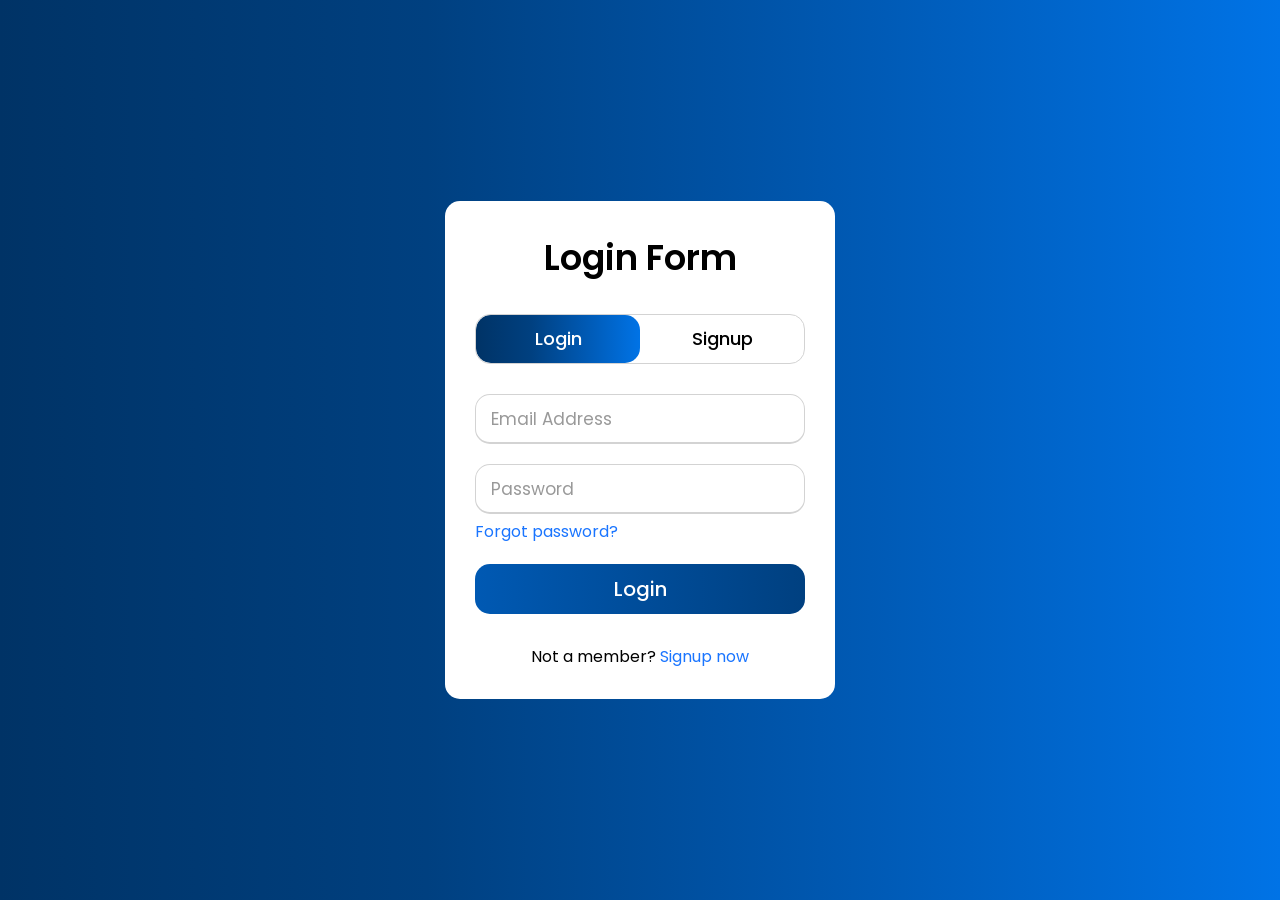
<file: login.html>
<!DOCTYPE html>
<html lang="en">
<head>
  <meta charset="UTF-8">
  <meta http-equiv="X-UA-Compatible" content="IE=edge">
  <meta name="viewport" content="width=device-width, initial-scale=1.0">
  <link rel="icon" href="title.png">
  <link rel="stylesheet" href="css/login.css">
  <title>Login</title>
</head>
<body>
  <div class="wrapper">
    <div class="title-text">
      <div class="title login">Login Form</div>
      <div class="title signup">Signup Form</div>
    </div>
    <div class="form-container">
      <div class="slide-controls">
        <input type="radio" name="slide" id="login" checked>
        <input type="radio" name="slide" id="signup">
        <label for="login" class="slide login">Login</label>
        <label for="signup" class="slide signup">Signup
        </label>
        <div class="slider-tab"></div>
      </div>
      <div class="form-inner">
        <form action="index2.html" class="login">
          <div class="field">
            <input type="text" placeholder="Email Address" required>
          </div>
          <div class="field">
            <input type="password" placeholder="Password" required>
          </div>
          <div class="pass-link"><a href="#">Forgot password?</a></div>
          <div class="field btn">
            <div class="btn-layer"></div>
            <input type="submit" value="Login">
          </div>
          <div class="signup-link">Not a member? <a href="">Signup now</a></div>
        </form>
        <form action="first.html" class="signup">
          <div class="field">
            <input name="MAIL_ID" type="email" placeholder="Email" required>
            <input name="FIRST_NAME" type="text" placeholder="FIRST NAME" required>
            <input name="LAST_NAME" type="text" placeholder="LAST NAME" required>
            <input name="PASSWORD" type="password" placeholder="PASSWORD" required>

          <div class="field btn">
            <div class="btn-layer"></div>
            <input type="submit" value="Signup">
          </div>
        </form>
      </div>
    </div>
  </div>

  <script src="login.js"></script>
</body>
</html>
</file>
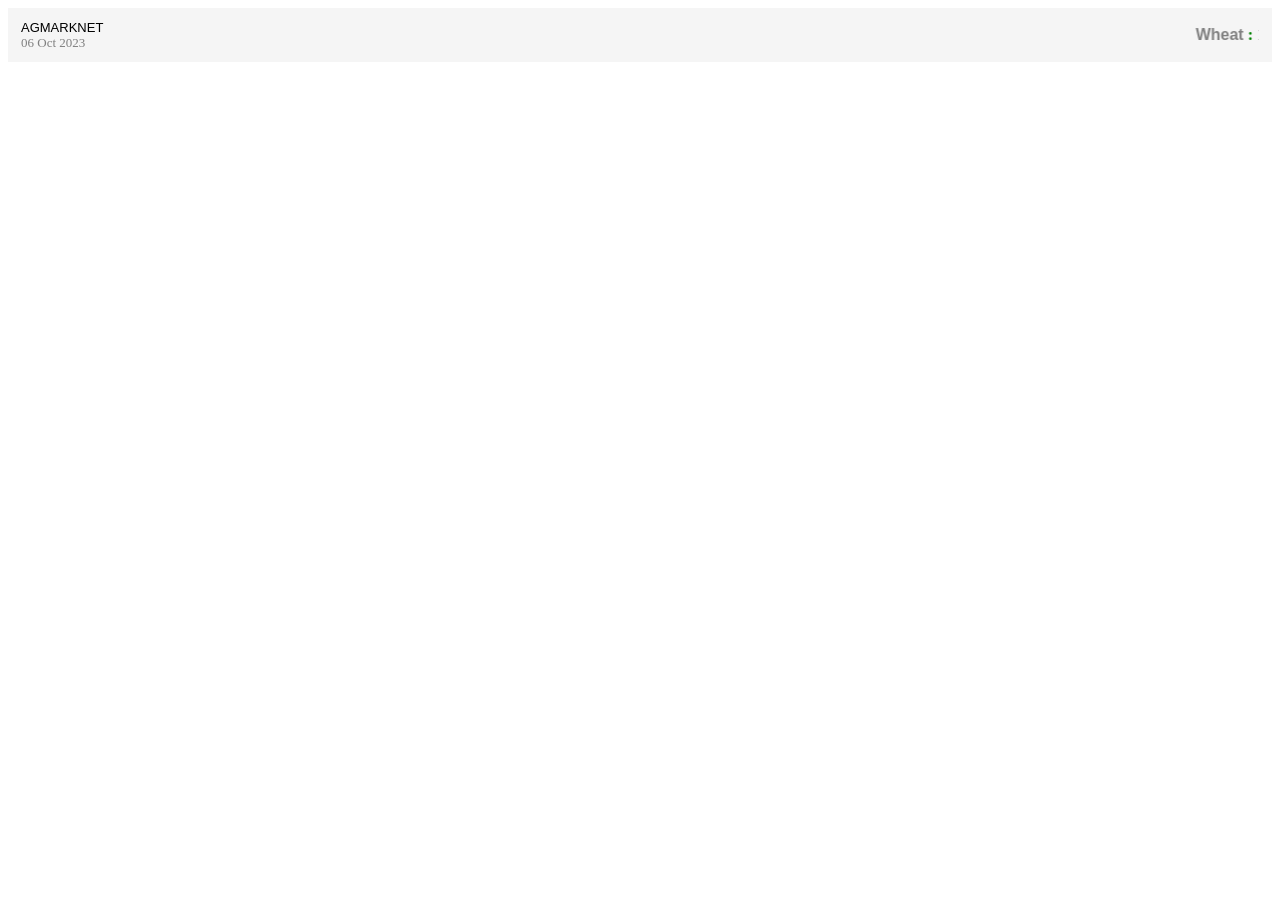
<file: price.html>
<!DOCTYPE html PUBLIC "-//W3C//DTD XHTML 1.0 Transitional//EN" "http://www.w3.org/TR/xhtml1/DTD/xhtml1-transitional.dtd">

<html xmlns="http://www.w3.org/1999/xhtml" >
<head id="Head1"><title>

</title>
    <style type="text/css">
    .TickerBox {
        height:Auto;
        width:Auto;
	padding:5px 10px;
	
	background-color:#f5f5f5;
	color:gray ;
	
	}

    .Prices {
	font-size:medium;
	line-height:5px;
	text-transform:none;
	color:black;
	background-color:transparent;

    border-bottom:1px solid #d5d5ab;
	padding-bottom:7px;
	margin-bottom:7px;
	}
	
	.myp
{font-family:Georgia, "Times New Roman", Times, serif;
 font-size:1.4em;
     overflow: hidden;
     color:#D35400;
  line-height:10px;
  
}

        </style>
</head>
<body>
    <form method="post" action="./namticker.aspx" id="form1">
<div class="aspNetHidden">
<input type="hidden" name="__VIEWSTATE" id="__VIEWSTATE" value="/[base64]/[base64]/QEPZBYIAgEPDxYCHwEFBUNvcHJhZGQCAw8PFgIfAQUEQmFsbGRkAgUPDxYCHwEFBDY5NDlkZAIHDw8WAh8BBQQ2NzExZGQC/gEPZBYIAgEPDxYCHwEFDERyeSBDaGlsbGllc2RkAgMPDxYCHwEFBURhYmJpZGQCBQ8PFgIfAQUFNjAwMDBkZAIHDw8WAh8BBQQzMzI5ZGQC/[base64]/[base64]/HfYKLR5KuMw4IMftFaU3YfrcsTp3bJMJTDVb6PSFU=" />
</div>

<div class="aspNetHidden">

	<input type="hidden" name="__VIEWSTATEGENERATOR" id="__VIEWSTATEGENERATOR" value="CAAF0F0A" />
</div>
    <div>
    
    <div class="TickerBox"> 

     
        
         
         
       <table><tr>
       <td width=10%>
                     <a href="https://agmarknet.gov.in/" target="_blank" style="color:Black; text-decoration:none; font-family: Arial; font-size:  small;">AGMARKNET</a> <br />
                     <span id="rptrArrdate_lblDate_0" style="color:Gray;font-size:Small;">06 Oct 2023</span>
                 </td>
       <td width=90%><marquee onmouseout="this.start();" onmouseover="this.stop();" scrollamount="5" behavior="scroll" direction="left" behavior="alternate"> 
          <table id="DataListTicker" cellspacing="5" cellpadding="5">
	<tr>
		<td>
                                
                                 <span id="DataListTicker_lblTicker_0" style="color:Gray;font-family:Arial;font-size:Medium;font-weight:bold;">Wheat</span> <a style="font-size:medium; color:Green; font-weight:700"> : </a>
                                  <span id="DataListTicker_lblTitle_0" style="color:Gray;font-size:Medium;font-weight:normal;">147 Average</span>
                                 <a style="color:#5959FD"> Max Price: </a>  <span id="DataListTicker_lblMaxprice_0" style="color:#5959FD;font-family:Arial;font-size:14px;font-weight:normal;">2850</span>
                                 <a style="color:Brown"> Min Price: </a>  <span id="DataListTicker_lblminprice_0" style="color:Brown;font-family:Arial;font-size:14px;font-weight:normal;">2100</span>        
                                 <a style="color:Black;"> &nbsp; | &nbsp; </a>
                                       
                              </td><td>
                                
                                 <span id="DataListTicker_lblTicker_1" style="color:Gray;font-family:Arial;font-size:Medium;font-weight:bold;">Wheat</span> <a style="font-size:medium; color:Green; font-weight:700"> : </a>
                                  <span id="DataListTicker_lblTitle_1" style="color:Gray;font-size:Medium;font-weight:normal;">Bansi</span>
                                 <a style="color:#5959FD"> Max Price: </a>  <span id="DataListTicker_lblMaxprice_1" style="color:#5959FD;font-family:Arial;font-size:14px;font-weight:normal;">2851</span>
                                 <a style="color:Brown"> Min Price: </a>  <span id="DataListTicker_lblminprice_1" style="color:Brown;font-family:Arial;font-size:14px;font-weight:normal;">2400</span>        
                                 <a style="color:Black;"> &nbsp; | &nbsp; </a>
                                       
                              </td><td>
                                
                                 <span id="DataListTicker_lblTicker_2" style="color:Gray;font-family:Arial;font-size:Medium;font-weight:bold;">Wheat</span> <a style="font-size:medium; color:Green; font-weight:700"> : </a>
                                  <span id="DataListTicker_lblTitle_2" style="color:Gray;font-size:Medium;font-weight:normal;">Dara</span>
                                 <a style="color:#5959FD"> Max Price: </a>  <span id="DataListTicker_lblMaxprice_2" style="color:#5959FD;font-family:Arial;font-size:14px;font-weight:normal;">2475</span>
                                 <a style="color:Brown"> Min Price: </a>  <span id="DataListTicker_lblminprice_2" style="color:Brown;font-family:Arial;font-size:14px;font-weight:normal;">2100</span>        
                                 <a style="color:Black;"> &nbsp; | &nbsp; </a>
                                       
                              </td><td>
                                
                                 <span id="DataListTicker_lblTicker_3" style="color:Gray;font-family:Arial;font-size:Medium;font-weight:bold;">Wheat</span> <a style="font-size:medium; color:Green; font-weight:700"> : </a>
                                  <span id="DataListTicker_lblTitle_3" style="color:Gray;font-size:Medium;font-weight:normal;">Kalyan</span>
                                 <a style="color:#5959FD"> Max Price: </a>  <span id="DataListTicker_lblMaxprice_3" style="color:#5959FD;font-family:Arial;font-size:14px;font-weight:normal;">2850</span>
                                 <a style="color:Brown"> Min Price: </a>  <span id="DataListTicker_lblminprice_3" style="color:Brown;font-family:Arial;font-size:14px;font-weight:normal;">2650</span>        
                                 <a style="color:Black;"> &nbsp; | &nbsp; </a>
                                       
                              </td><td>
                                
                                 <span id="DataListTicker_lblTicker_4" style="color:Gray;font-family:Arial;font-size:Medium;font-weight:bold;">Wheat</span> <a style="font-size:medium; color:Green; font-weight:700"> : </a>
                                  <span id="DataListTicker_lblTitle_4" style="color:Gray;font-size:Medium;font-weight:normal;">Lokwan</span>
                                 <a style="color:#5959FD"> Max Price: </a>  <span id="DataListTicker_lblMaxprice_4" style="color:#5959FD;font-family:Arial;font-size:14px;font-weight:normal;">2800</span>
                                 <a style="color:Brown"> Min Price: </a>  <span id="DataListTicker_lblminprice_4" style="color:Brown;font-family:Arial;font-size:14px;font-weight:normal;">1975</span>        
                                 <a style="color:Black;"> &nbsp; | &nbsp; </a>
                                       
                              </td><td>
                                
                                 <span id="DataListTicker_lblTicker_5" style="color:Gray;font-family:Arial;font-size:Medium;font-weight:bold;">Wheat</span> <a style="font-size:medium; color:Green; font-weight:700"> : </a>
                                  <span id="DataListTicker_lblTitle_5" style="color:Gray;font-size:Medium;font-weight:normal;">Lokwan Gujrat</span>
                                 <a style="color:#5959FD"> Max Price: </a>  <span id="DataListTicker_lblMaxprice_5" style="color:#5959FD;font-family:Arial;font-size:14px;font-weight:normal;">2830</span>
                                 <a style="color:Brown"> Min Price: </a>  <span id="DataListTicker_lblminprice_5" style="color:Brown;font-family:Arial;font-size:14px;font-weight:normal;">2410</span>        
                                 <a style="color:Black;"> &nbsp; | &nbsp; </a>
                                       
                              </td><td>
                                
                                 <span id="DataListTicker_lblTicker_6" style="color:Gray;font-family:Arial;font-size:Medium;font-weight:bold;">Wheat</span> <a style="font-size:medium; color:Green; font-weight:700"> : </a>
                                  <span id="DataListTicker_lblTitle_6" style="color:Gray;font-size:Medium;font-weight:normal;">Mill Quality</span>
                                 <a style="color:#5959FD"> Max Price: </a>  <span id="DataListTicker_lblMaxprice_6" style="color:#5959FD;font-family:Arial;font-size:14px;font-weight:normal;">2300</span>
                                 <a style="color:Brown"> Min Price: </a>  <span id="DataListTicker_lblminprice_6" style="color:Brown;font-family:Arial;font-size:14px;font-weight:normal;">1860</span>        
                                 <a style="color:Black;"> &nbsp; | &nbsp; </a>
                                       
                              </td><td>
                                
                                 <span id="DataListTicker_lblTicker_7" style="color:Gray;font-family:Arial;font-size:Medium;font-weight:bold;">Wheat</span> <a style="font-size:medium; color:Green; font-weight:700"> : </a>
                                  <span id="DataListTicker_lblTitle_7" style="color:Gray;font-size:Medium;font-weight:normal;">MP Sharbati</span>
                                 <a style="color:#5959FD"> Max Price: </a>  <span id="DataListTicker_lblMaxprice_7" style="color:#5959FD;font-family:Arial;font-size:14px;font-weight:normal;">2970</span>
                                 <a style="color:Brown"> Min Price: </a>  <span id="DataListTicker_lblminprice_7" style="color:Brown;font-family:Arial;font-size:14px;font-weight:normal;">2550</span>        
                                 <a style="color:Black;"> &nbsp; | &nbsp; </a>
                                       
                              </td><td>
                                
                                 <span id="DataListTicker_lblTicker_8" style="color:Gray;font-family:Arial;font-size:Medium;font-weight:bold;">Wheat</span> <a style="font-size:medium; color:Green; font-weight:700"> : </a>
                                  <span id="DataListTicker_lblTitle_8" style="color:Gray;font-size:Medium;font-weight:normal;">Rajasthan Tukdi</span>
                                 <a style="color:#5959FD"> Max Price: </a>  <span id="DataListTicker_lblMaxprice_8" style="color:#5959FD;font-family:Arial;font-size:14px;font-weight:normal;">2860</span>
                                 <a style="color:Brown"> Min Price: </a>  <span id="DataListTicker_lblminprice_8" style="color:Brown;font-family:Arial;font-size:14px;font-weight:normal;">2220</span>        
                                 <a style="color:Black;"> &nbsp; | &nbsp; </a>
                                       
                              </td><td>
                                
                                 <span id="DataListTicker_lblTicker_9" style="color:Gray;font-family:Arial;font-size:Medium;font-weight:bold;">Wheat</span> <a style="font-size:medium; color:Green; font-weight:700"> : </a>
                                  <span id="DataListTicker_lblTitle_9" style="color:Gray;font-size:Medium;font-weight:normal;">Sharbati</span>
                                 <a style="color:#5959FD"> Max Price: </a>  <span id="DataListTicker_lblMaxprice_9" style="color:#5959FD;font-family:Arial;font-size:14px;font-weight:normal;">5500</span>
                                 <a style="color:Brown"> Min Price: </a>  <span id="DataListTicker_lblminprice_9" style="color:Brown;font-family:Arial;font-size:14px;font-weight:normal;">2520</span>        
                                 <a style="color:Black;"> &nbsp; | &nbsp; </a>
                                       
                              </td><td>
                                
                                 <span id="DataListTicker_lblTicker_10" style="color:Gray;font-family:Arial;font-size:Medium;font-weight:bold;">Wheat</span> <a style="font-size:medium; color:Green; font-weight:700"> : </a>
                                  <span id="DataListTicker_lblTitle_10" style="color:Gray;font-size:Medium;font-weight:normal;">Local</span>
                                 <a style="color:#5959FD"> Max Price: </a>  <span id="DataListTicker_lblMaxprice_10" style="color:#5959FD;font-family:Arial;font-size:14px;font-weight:normal;">2800</span>
                                 <a style="color:Brown"> Min Price: </a>  <span id="DataListTicker_lblminprice_10" style="color:Brown;font-family:Arial;font-size:14px;font-weight:normal;">2000</span>        
                                 <a style="color:Black;"> &nbsp; | &nbsp; </a>
                                       
                              </td><td>
                                
                                 <span id="DataListTicker_lblTicker_11" style="color:Gray;font-family:Arial;font-size:Medium;font-weight:bold;">Wheat</span> <a style="font-size:medium; color:Green; font-weight:700"> : </a>
                                  <span id="DataListTicker_lblTitle_11" style="color:Gray;font-size:Medium;font-weight:normal;">Medium Fine</span>
                                 <a style="color:#5959FD"> Max Price: </a>  <span id="DataListTicker_lblMaxprice_11" style="color:#5959FD;font-family:Arial;font-size:14px;font-weight:normal;">2870</span>
                                 <a style="color:Brown"> Min Price: </a>  <span id="DataListTicker_lblminprice_11" style="color:Brown;font-family:Arial;font-size:14px;font-weight:normal;">2220</span>        
                                 <a style="color:Black;"> &nbsp; | &nbsp; </a>
                                       
                              </td><td>
                                
                                 <span id="DataListTicker_lblTicker_12" style="color:Gray;font-family:Arial;font-size:Medium;font-weight:bold;">Wheat</span> <a style="font-size:medium; color:Green; font-weight:700"> : </a>
                                  <span id="DataListTicker_lblTitle_12" style="color:Gray;font-size:Medium;font-weight:normal;">Sonalika</span>
                                 <a style="color:#5959FD"> Max Price: </a>  <span id="DataListTicker_lblMaxprice_12" style="color:#5959FD;font-family:Arial;font-size:14px;font-weight:normal;">3000</span>
                                 <a style="color:Brown"> Min Price: </a>  <span id="DataListTicker_lblminprice_12" style="color:Brown;font-family:Arial;font-size:14px;font-weight:normal;">2350</span>        
                                 <a style="color:Black;"> &nbsp; | &nbsp; </a>
                                       
                              </td><td>
                                
                                 <span id="DataListTicker_lblTicker_13" style="color:Gray;font-family:Arial;font-size:Medium;font-weight:bold;">Paddy(Dhan)(Common)</span> <a style="font-size:medium; color:Green; font-weight:700"> : </a>
                                  <span id="DataListTicker_lblTitle_13" style="color:Gray;font-size:Medium;font-weight:normal;">Paddy</span>
                                 <a style="color:#5959FD"> Max Price: </a>  <span id="DataListTicker_lblMaxprice_13" style="color:#5959FD;font-family:Arial;font-size:14px;font-weight:normal;">2331</span>
                                 <a style="color:Brown"> Min Price: </a>  <span id="DataListTicker_lblminprice_13" style="color:Brown;font-family:Arial;font-size:14px;font-weight:normal;">1600</span>        
                                 <a style="color:Black;"> &nbsp; | &nbsp; </a>
                                       
                              </td><td>
                                
                                 <span id="DataListTicker_lblTicker_14" style="color:Gray;font-family:Arial;font-size:Medium;font-weight:bold;">Paddy(Dhan)(Common)</span> <a style="font-size:medium; color:Green; font-weight:700"> : </a>
                                  <span id="DataListTicker_lblTitle_14" style="color:Gray;font-size:Medium;font-weight:normal;">Ponni</span>
                                 <a style="color:#5959FD"> Max Price: </a>  <span id="DataListTicker_lblMaxprice_14" style="color:#5959FD;font-family:Arial;font-size:14px;font-weight:normal;">2846</span>
                                 <a style="color:Brown"> Min Price: </a>  <span id="DataListTicker_lblminprice_14" style="color:Brown;font-family:Arial;font-size:14px;font-weight:normal;">2000</span>        
                                 <a style="color:Black;"> &nbsp; | &nbsp; </a>
                                       
                              </td><td>
                                
                                 <span id="DataListTicker_lblTicker_15" style="color:Gray;font-family:Arial;font-size:Medium;font-weight:bold;">Paddy(Dhan)(Common)</span> <a style="font-size:medium; color:Green; font-weight:700"> : </a>
                                  <span id="DataListTicker_lblTitle_15" style="color:Gray;font-size:Medium;font-weight:normal;">Sinna Ponni</span>
                                 <a style="color:#5959FD"> Max Price: </a>  <span id="DataListTicker_lblMaxprice_15" style="color:#5959FD;font-family:Arial;font-size:14px;font-weight:normal;">1740</span>
                                 <a style="color:Brown"> Min Price: </a>  <span id="DataListTicker_lblminprice_15" style="color:Brown;font-family:Arial;font-size:14px;font-weight:normal;">1740</span>        
                                 <a style="color:Black;"> &nbsp; | &nbsp; </a>
                                       
                              </td><td>
                                
                                 <span id="DataListTicker_lblTicker_16" style="color:Gray;font-family:Arial;font-size:Medium;font-weight:bold;">Paddy(Dhan)(Common)</span> <a style="font-size:medium; color:Green; font-weight:700"> : </a>
                                  <span id="DataListTicker_lblTitle_16" style="color:Gray;font-size:Medium;font-weight:normal;">I.R. 36</span>
                                 <a style="color:#5959FD"> Max Price: </a>  <span id="DataListTicker_lblMaxprice_16" style="color:#5959FD;font-family:Arial;font-size:14px;font-weight:normal;">2290</span>
                                 <a style="color:Brown"> Min Price: </a>  <span id="DataListTicker_lblminprice_16" style="color:Brown;font-family:Arial;font-size:14px;font-weight:normal;">1700</span>        
                                 <a style="color:Black;"> &nbsp; | &nbsp; </a>
                                       
                              </td><td>
                                
                                 <span id="DataListTicker_lblTicker_17" style="color:Gray;font-family:Arial;font-size:Medium;font-weight:bold;">Paddy(Dhan)(Common)</span> <a style="font-size:medium; color:Green; font-weight:700"> : </a>
                                  <span id="DataListTicker_lblTitle_17" style="color:Gray;font-size:Medium;font-weight:normal;">I.R. 64</span>
                                 <a style="color:#5959FD"> Max Price: </a>  <span id="DataListTicker_lblMaxprice_17" style="color:#5959FD;font-family:Arial;font-size:14px;font-weight:normal;">2050</span>
                                 <a style="color:Brown"> Min Price: </a>  <span id="DataListTicker_lblminprice_17" style="color:Brown;font-family:Arial;font-size:14px;font-weight:normal;">1839</span>        
                                 <a style="color:Black;"> &nbsp; | &nbsp; </a>
                                       
                              </td><td>
                                
                                 <span id="DataListTicker_lblTicker_18" style="color:Gray;font-family:Arial;font-size:Medium;font-weight:bold;">Paddy(Dhan)(Common)</span> <a style="font-size:medium; color:Green; font-weight:700"> : </a>
                                  <span id="DataListTicker_lblTitle_18" style="color:Gray;font-size:Medium;font-weight:normal;">ADT 37</span>
                                 <a style="color:#5959FD"> Max Price: </a>  <span id="DataListTicker_lblMaxprice_18" style="color:#5959FD;font-family:Arial;font-size:14px;font-weight:normal;">2256</span>
                                 <a style="color:Brown"> Min Price: </a>  <span id="DataListTicker_lblminprice_18" style="color:Brown;font-family:Arial;font-size:14px;font-weight:normal;">1721</span>        
                                 <a style="color:Black;"> &nbsp; | &nbsp; </a>
                                       
                              </td><td>
                                
                                 <span id="DataListTicker_lblTicker_19" style="color:Gray;font-family:Arial;font-size:Medium;font-weight:bold;">Paddy(Dhan)(Common)</span> <a style="font-size:medium; color:Green; font-weight:700"> : </a>
                                  <span id="DataListTicker_lblTitle_19" style="color:Gray;font-size:Medium;font-weight:normal;">ADT 43</span>
                                 <a style="color:#5959FD"> Max Price: </a>  <span id="DataListTicker_lblMaxprice_19" style="color:#5959FD;font-family:Arial;font-size:14px;font-weight:normal;">2200</span>
                                 <a style="color:Brown"> Min Price: </a>  <span id="DataListTicker_lblminprice_19" style="color:Brown;font-family:Arial;font-size:14px;font-weight:normal;">1950</span>        
                                 <a style="color:Black;"> &nbsp; | &nbsp; </a>
                                       
                              </td><td>
                                
                                 <span id="DataListTicker_lblTicker_20" style="color:Gray;font-family:Arial;font-size:Medium;font-weight:bold;">Paddy(Dhan)(Common)</span> <a style="font-size:medium; color:Green; font-weight:700"> : </a>
                                  <span id="DataListTicker_lblTitle_20" style="color:Gray;font-size:Medium;font-weight:normal;">AST 16</span>
                                 <a style="color:#5959FD"> Max Price: </a>  <span id="DataListTicker_lblMaxprice_20" style="color:#5959FD;font-family:Arial;font-size:14px;font-weight:normal;">2307</span>
                                 <a style="color:Brown"> Min Price: </a>  <span id="DataListTicker_lblminprice_20" style="color:Brown;font-family:Arial;font-size:14px;font-weight:normal;">2247</span>        
                                 <a style="color:Black;"> &nbsp; | &nbsp; </a>
                                       
                              </td><td>
                                
                                 <span id="DataListTicker_lblTicker_21" style="color:Gray;font-family:Arial;font-size:Medium;font-weight:bold;">Paddy(Dhan)(Common)</span> <a style="font-size:medium; color:Green; font-weight:700"> : </a>
                                  <span id="DataListTicker_lblTitle_21" style="color:Gray;font-size:Medium;font-weight:normal;">1001</span>
                                 <a style="color:#5959FD"> Max Price: </a>  <span id="DataListTicker_lblMaxprice_21" style="color:#5959FD;font-family:Arial;font-size:14px;font-weight:normal;">2620</span>
                                 <a style="color:Brown"> Min Price: </a>  <span id="DataListTicker_lblminprice_21" style="color:Brown;font-family:Arial;font-size:14px;font-weight:normal;">2000</span>        
                                 <a style="color:Black;"> &nbsp; | &nbsp; </a>
                                       
                              </td><td>
                                
                                 <span id="DataListTicker_lblTicker_22" style="color:Gray;font-family:Arial;font-size:Medium;font-weight:bold;">Paddy(Dhan)(Common)</span> <a style="font-size:medium; color:Green; font-weight:700"> : </a>
                                  <span id="DataListTicker_lblTitle_22" style="color:Gray;font-size:Medium;font-weight:normal;">Sona</span>
                                 <a style="color:#5959FD"> Max Price: </a>  <span id="DataListTicker_lblMaxprice_22" style="color:#5959FD;font-family:Arial;font-size:14px;font-weight:normal;">2923</span>
                                 <a style="color:Brown"> Min Price: </a>  <span id="DataListTicker_lblminprice_22" style="color:Brown;font-family:Arial;font-size:14px;font-weight:normal;">2863</span>        
                                 <a style="color:Black;"> &nbsp; | &nbsp; </a>
                                       
                              </td><td>
                                
                                 <span id="DataListTicker_lblTicker_23" style="color:Gray;font-family:Arial;font-size:Medium;font-weight:bold;">Paddy(Dhan)(Common)</span> <a style="font-size:medium; color:Green; font-weight:700"> : </a>
                                  <span id="DataListTicker_lblTitle_23" style="color:Gray;font-size:Medium;font-weight:normal;">Sona Mahsuri</span>
                                 <a style="color:#5959FD"> Max Price: </a>  <span id="DataListTicker_lblMaxprice_23" style="color:#5959FD;font-family:Arial;font-size:14px;font-weight:normal;">3125</span>
                                 <a style="color:Brown"> Min Price: </a>  <span id="DataListTicker_lblminprice_23" style="color:Brown;font-family:Arial;font-size:14px;font-weight:normal;">2269</span>        
                                 <a style="color:Black;"> &nbsp; | &nbsp; </a>
                                       
                              </td><td>
                                
                                 <span id="DataListTicker_lblTicker_24" style="color:Gray;font-family:Arial;font-size:Medium;font-weight:bold;">Paddy(Dhan)(Common)</span> <a style="font-size:medium; color:Green; font-weight:700"> : </a>
                                  <span id="DataListTicker_lblTitle_24" style="color:Gray;font-size:Medium;font-weight:normal;">Paddy fine</span>
                                 <a style="color:#5959FD"> Max Price: </a>  <span id="DataListTicker_lblMaxprice_24" style="color:#5959FD;font-family:Arial;font-size:14px;font-weight:normal;">2850</span>
                                 <a style="color:Brown"> Min Price: </a>  <span id="DataListTicker_lblminprice_24" style="color:Brown;font-family:Arial;font-size:14px;font-weight:normal;">1900</span>        
                                 <a style="color:Black;"> &nbsp; | &nbsp; </a>
                                       
                              </td><td>
                                
                                 <span id="DataListTicker_lblTicker_25" style="color:Gray;font-family:Arial;font-size:Medium;font-weight:bold;">Paddy(Dhan)(Common)</span> <a style="font-size:medium; color:Green; font-weight:700"> : </a>
                                  <span id="DataListTicker_lblTitle_25" style="color:Gray;font-size:Medium;font-weight:normal;">Paddy Medium</span>
                                 <a style="color:#5959FD"> Max Price: </a>  <span id="DataListTicker_lblMaxprice_25" style="color:#5959FD;font-family:Arial;font-size:14px;font-weight:normal;">1805</span>
                                 <a style="color:Brown"> Min Price: </a>  <span id="DataListTicker_lblminprice_25" style="color:Brown;font-family:Arial;font-size:14px;font-weight:normal;">1800</span>        
                                 <a style="color:Black;"> &nbsp; | &nbsp; </a>
                                       
                              </td><td>
                                
                                 <span id="DataListTicker_lblTicker_26" style="color:Gray;font-family:Arial;font-size:Medium;font-weight:bold;">Paddy(Dhan)(Common)</span> <a style="font-size:medium; color:Green; font-weight:700"> : </a>
                                  <span id="DataListTicker_lblTitle_26" style="color:Gray;font-size:Medium;font-weight:normal;">Paddy Coarse</span>
                                 <a style="color:#5959FD"> Max Price: </a>  <span id="DataListTicker_lblMaxprice_26" style="color:#5959FD;font-family:Arial;font-size:14px;font-weight:normal;">2500</span>
                                 <a style="color:Brown"> Min Price: </a>  <span id="DataListTicker_lblminprice_26" style="color:Brown;font-family:Arial;font-size:14px;font-weight:normal;">1800</span>        
                                 <a style="color:Black;"> &nbsp; | &nbsp; </a>
                                       
                              </td><td>
                                
                                 <span id="DataListTicker_lblTicker_27" style="color:Gray;font-family:Arial;font-size:Medium;font-weight:bold;">Paddy(Dhan)(Common)</span> <a style="font-size:medium; color:Green; font-weight:700"> : </a>
                                  <span id="DataListTicker_lblTitle_27" style="color:Gray;font-size:Medium;font-weight:normal;">I.R.-64</span>
                                 <a style="color:#5959FD"> Max Price: </a>  <span id="DataListTicker_lblMaxprice_27" style="color:#5959FD;font-family:Arial;font-size:14px;font-weight:normal;">2150</span>
                                 <a style="color:Brown"> Min Price: </a>  <span id="DataListTicker_lblminprice_27" style="color:Brown;font-family:Arial;font-size:14px;font-weight:normal;">2150</span>        
                                 <a style="color:Black;"> &nbsp; | &nbsp; </a>
                                       
                              </td><td>
                                
                                 <span id="DataListTicker_lblTicker_28" style="color:Gray;font-family:Arial;font-size:Medium;font-weight:bold;">Paddy(Dhan)(Common)</span> <a style="font-size:medium; color:Green; font-weight:700"> : </a>
                                  <span id="DataListTicker_lblTitle_28" style="color:Gray;font-size:Medium;font-weight:normal;">B P T</span>
                                 <a style="color:#5959FD"> Max Price: </a>  <span id="DataListTicker_lblMaxprice_28" style="color:#5959FD;font-family:Arial;font-size:14px;font-weight:normal;">2880</span>
                                 <a style="color:Brown"> Min Price: </a>  <span id="DataListTicker_lblminprice_28" style="color:Brown;font-family:Arial;font-size:14px;font-weight:normal;">2000</span>        
                                 <a style="color:Black;"> &nbsp; | &nbsp; </a>
                                       
                              </td><td>
                                
                                 <span id="DataListTicker_lblTicker_29" style="color:Gray;font-family:Arial;font-size:Medium;font-weight:bold;">Paddy(Dhan)(Common)</span> <a style="font-size:medium; color:Green; font-weight:700"> : </a>
                                  <span id="DataListTicker_lblTitle_29" style="color:Gray;font-size:Medium;font-weight:normal;">Samba Masuri</span>
                                 <a style="color:#5959FD"> Max Price: </a>  <span id="DataListTicker_lblMaxprice_29" style="color:#5959FD;font-family:Arial;font-size:14px;font-weight:normal;">2203</span>
                                 <a style="color:Brown"> Min Price: </a>  <span id="DataListTicker_lblminprice_29" style="color:Brown;font-family:Arial;font-size:14px;font-weight:normal;">2203</span>        
                                 <a style="color:Black;"> &nbsp; | &nbsp; </a>
                                       
                              </td><td>
                                
                                 <span id="DataListTicker_lblTicker_30" style="color:Gray;font-family:Arial;font-size:Medium;font-weight:bold;">Paddy(Dhan)(Common)</span> <a style="font-size:medium; color:Green; font-weight:700"> : </a>
                                  <span id="DataListTicker_lblTitle_30" style="color:Gray;font-size:Medium;font-weight:normal;">MTU-1001</span>
                                 <a style="color:#5959FD"> Max Price: </a>  <span id="DataListTicker_lblMaxprice_30" style="color:#5959FD;font-family:Arial;font-size:14px;font-weight:normal;">1550</span>
                                 <a style="color:Brown"> Min Price: </a>  <span id="DataListTicker_lblminprice_30" style="color:Brown;font-family:Arial;font-size:14px;font-weight:normal;">1550</span>        
                                 <a style="color:Black;"> &nbsp; | &nbsp; </a>
                                       
                              </td><td>
                                
                                 <span id="DataListTicker_lblTicker_31" style="color:Gray;font-family:Arial;font-size:Medium;font-weight:bold;">Paddy(Dhan)(Common)</span> <a style="font-size:medium; color:Green; font-weight:700"> : </a>
                                  <span id="DataListTicker_lblTitle_31" style="color:Gray;font-size:Medium;font-weight:normal;">MTU-1010</span>
                                 <a style="color:#5959FD"> Max Price: </a>  <span id="DataListTicker_lblMaxprice_31" style="color:#5959FD;font-family:Arial;font-size:14px;font-weight:normal;">2203</span>
                                 <a style="color:Brown"> Min Price: </a>  <span id="DataListTicker_lblminprice_31" style="color:Brown;font-family:Arial;font-size:14px;font-weight:normal;">2040</span>        
                                 <a style="color:Black;"> &nbsp; | &nbsp; </a>
                                       
                              </td><td>
                                
                                 <span id="DataListTicker_lblTicker_32" style="color:Gray;font-family:Arial;font-size:Medium;font-weight:bold;">Paddy(Dhan)(Common)</span> <a style="font-size:medium; color:Green; font-weight:700"> : </a>
                                  <span id="DataListTicker_lblTitle_32" style="color:Gray;font-size:Medium;font-weight:normal;">Swarna Masuri (New)</span>
                                 <a style="color:#5959FD"> Max Price: </a>  <span id="DataListTicker_lblMaxprice_32" style="color:#5959FD;font-family:Arial;font-size:14px;font-weight:normal;">2220</span>
                                 <a style="color:Brown"> Min Price: </a>  <span id="DataListTicker_lblminprice_32" style="color:Brown;font-family:Arial;font-size:14px;font-weight:normal;">2000</span>        
                                 <a style="color:Black;"> &nbsp; | &nbsp; </a>
                                       
                              </td><td>
                                
                                 <span id="DataListTicker_lblTicker_33" style="color:Gray;font-family:Arial;font-size:Medium;font-weight:bold;">Paddy(Dhan)(Common)</span> <a style="font-size:medium; color:Green; font-weight:700"> : </a>
                                  <span id="DataListTicker_lblTitle_33" style="color:Gray;font-size:Medium;font-weight:normal;">HMT</span>
                                 <a style="color:#5959FD"> Max Price: </a>  <span id="DataListTicker_lblMaxprice_33" style="color:#5959FD;font-family:Arial;font-size:14px;font-weight:normal;">2828</span>
                                 <a style="color:Brown"> Min Price: </a>  <span id="DataListTicker_lblminprice_33" style="color:Brown;font-family:Arial;font-size:14px;font-weight:normal;">1809</span>        
                                 <a style="color:Black;"> &nbsp; | &nbsp; </a>
                                       
                              </td><td>
                                
                                 <span id="DataListTicker_lblTicker_34" style="color:Gray;font-family:Arial;font-size:Medium;font-weight:bold;">Paddy(Dhan)(Common)</span> <a style="font-size:medium; color:Green; font-weight:700"> : </a>
                                  <span id="DataListTicker_lblTitle_34" style="color:Gray;font-size:Medium;font-weight:normal;">Sarvati</span>
                                 <a style="color:#5959FD"> Max Price: </a>  <span id="DataListTicker_lblMaxprice_34" style="color:#5959FD;font-family:Arial;font-size:14px;font-weight:normal;">2550</span>
                                 <a style="color:Brown"> Min Price: </a>  <span id="DataListTicker_lblminprice_34" style="color:Brown;font-family:Arial;font-size:14px;font-weight:normal;">2300</span>        
                                 <a style="color:Black;"> &nbsp; | &nbsp; </a>
                                       
                              </td><td>
                                
                                 <span id="DataListTicker_lblTicker_35" style="color:Gray;font-family:Arial;font-size:Medium;font-weight:bold;">Paddy(Dhan)(Common)</span> <a style="font-size:medium; color:Green; font-weight:700"> : </a>
                                  <span id="DataListTicker_lblTitle_35" style="color:Gray;font-size:Medium;font-weight:normal;">Common</span>
                                 <a style="color:#5959FD"> Max Price: </a>  <span id="DataListTicker_lblMaxprice_35" style="color:#5959FD;font-family:Arial;font-size:14px;font-weight:normal;">2350</span>
                                 <a style="color:Brown"> Min Price: </a>  <span id="DataListTicker_lblminprice_35" style="color:Brown;font-family:Arial;font-size:14px;font-weight:normal;">1740</span>        
                                 <a style="color:Black;"> &nbsp; | &nbsp; </a>
                                       
                              </td><td>
                                
                                 <span id="DataListTicker_lblTicker_36" style="color:Gray;font-family:Arial;font-size:Medium;font-weight:bold;">Paddy(Dhan)(Common)</span> <a style="font-size:medium; color:Green; font-weight:700"> : </a>
                                  <span id="DataListTicker_lblTitle_36" style="color:Gray;font-size:Medium;font-weight:normal;">Fine</span>
                                 <a style="color:#5959FD"> Max Price: </a>  <span id="DataListTicker_lblMaxprice_36" style="color:#5959FD;font-family:Arial;font-size:14px;font-weight:normal;">2220</span>
                                 <a style="color:Brown"> Min Price: </a>  <span id="DataListTicker_lblminprice_36" style="color:Brown;font-family:Arial;font-size:14px;font-weight:normal;">2180</span>        
                                 <a style="color:Black;"> &nbsp; | &nbsp; </a>
                                       
                              </td><td>
                                
                                 <span id="DataListTicker_lblTicker_37" style="color:Gray;font-family:Arial;font-size:Medium;font-weight:bold;">Rice</span> <a style="font-size:medium; color:Green; font-weight:700"> : </a>
                                  <span id="DataListTicker_lblTitle_37" style="color:Gray;font-size:Medium;font-weight:normal;">1009 Kar</span>
                                 <a style="color:#5959FD"> Max Price: </a>  <span id="DataListTicker_lblMaxprice_37" style="color:#5959FD;font-family:Arial;font-size:14px;font-weight:normal;">4920</span>
                                 <a style="color:Brown"> Min Price: </a>  <span id="DataListTicker_lblminprice_37" style="color:Brown;font-family:Arial;font-size:14px;font-weight:normal;">2600</span>        
                                 <a style="color:Black;"> &nbsp; | &nbsp; </a>
                                       
                              </td><td>
                                
                                 <span id="DataListTicker_lblTicker_38" style="color:Gray;font-family:Arial;font-size:Medium;font-weight:bold;">Rice</span> <a style="font-size:medium; color:Green; font-weight:700"> : </a>
                                  <span id="DataListTicker_lblTitle_38" style="color:Gray;font-size:Medium;font-weight:normal;">Coarse</span>
                                 <a style="color:#5959FD"> Max Price: </a>  <span id="DataListTicker_lblMaxprice_38" style="color:#5959FD;font-family:Arial;font-size:14px;font-weight:normal;">5600</span>
                                 <a style="color:Brown"> Min Price: </a>  <span id="DataListTicker_lblminprice_38" style="color:Brown;font-family:Arial;font-size:14px;font-weight:normal;">2480</span>        
                                 <a style="color:Black;"> &nbsp; | &nbsp; </a>
                                       
                              </td><td>
                                
                                 <span id="DataListTicker_lblTicker_39" style="color:Gray;font-family:Arial;font-size:Medium;font-weight:bold;">Rice</span> <a style="font-size:medium; color:Green; font-weight:700"> : </a>
                                  <span id="DataListTicker_lblTitle_39" style="color:Gray;font-size:Medium;font-weight:normal;">Fine</span>
                                 <a style="color:#5959FD"> Max Price: </a>  <span id="DataListTicker_lblMaxprice_39" style="color:#5959FD;font-family:Arial;font-size:14px;font-weight:normal;">6000</span>
                                 <a style="color:Brown"> Min Price: </a>  <span id="DataListTicker_lblminprice_39" style="color:Brown;font-family:Arial;font-size:14px;font-weight:normal;">2950</span>        
                                 <a style="color:Black;"> &nbsp; | &nbsp; </a>
                                       
                              </td><td>
                                
                                 <span id="DataListTicker_lblTicker_40" style="color:Gray;font-family:Arial;font-size:Medium;font-weight:bold;">Rice</span> <a style="font-size:medium; color:Green; font-weight:700"> : </a>
                                  <span id="DataListTicker_lblTitle_40" style="color:Gray;font-size:Medium;font-weight:normal;">Fine(Basmati)</span>
                                 <a style="color:#5959FD"> Max Price: </a>  <span id="DataListTicker_lblMaxprice_40" style="color:#5959FD;font-family:Arial;font-size:14px;font-weight:normal;">9100</span>
                                 <a style="color:Brown"> Min Price: </a>  <span id="DataListTicker_lblminprice_40" style="color:Brown;font-family:Arial;font-size:14px;font-weight:normal;">4200</span>        
                                 <a style="color:Black;"> &nbsp; | &nbsp; </a>
                                       
                              </td><td>
                                
                                 <span id="DataListTicker_lblTicker_41" style="color:Gray;font-family:Arial;font-size:Medium;font-weight:bold;">Rice</span> <a style="font-size:medium; color:Green; font-weight:700"> : </a>
                                  <span id="DataListTicker_lblTitle_41" style="color:Gray;font-size:Medium;font-weight:normal;">III</span>
                                 <a style="color:#5959FD"> Max Price: </a>  <span id="DataListTicker_lblMaxprice_41" style="color:#5959FD;font-family:Arial;font-size:14px;font-weight:normal;">3200</span>
                                 <a style="color:Brown"> Min Price: </a>  <span id="DataListTicker_lblminprice_41" style="color:Brown;font-family:Arial;font-size:14px;font-weight:normal;">1680</span>        
                                 <a style="color:Black;"> &nbsp; | &nbsp; </a>
                                       
                              </td><td>
                                
                                 <span id="DataListTicker_lblTicker_42" style="color:Gray;font-family:Arial;font-size:Medium;font-weight:bold;">Rice</span> <a style="font-size:medium; color:Green; font-weight:700"> : </a>
                                  <span id="DataListTicker_lblTitle_42" style="color:Gray;font-size:Medium;font-weight:normal;">Masuri</span>
                                 <a style="color:#5959FD"> Max Price: </a>  <span id="DataListTicker_lblMaxprice_42" style="color:#5959FD;font-family:Arial;font-size:14px;font-weight:normal;">4000</span>
                                 <a style="color:Brown"> Min Price: </a>  <span id="DataListTicker_lblminprice_42" style="color:Brown;font-family:Arial;font-size:14px;font-weight:normal;">3800</span>        
                                 <a style="color:Black;"> &nbsp; | &nbsp; </a>
                                       
                              </td><td>
                                
                                 <span id="DataListTicker_lblTicker_43" style="color:Gray;font-family:Arial;font-size:Medium;font-weight:bold;">Rice</span> <a style="font-size:medium; color:Green; font-weight:700"> : </a>
                                  <span id="DataListTicker_lblTitle_43" style="color:Gray;font-size:Medium;font-weight:normal;">Sona Mansoori Non Basmati</span>
                                 <a style="color:#5959FD"> Max Price: </a>  <span id="DataListTicker_lblMaxprice_43" style="color:#5959FD;font-family:Arial;font-size:14px;font-weight:normal;">3500</span>
                                 <a style="color:Brown"> Min Price: </a>  <span id="DataListTicker_lblminprice_43" style="color:Brown;font-family:Arial;font-size:14px;font-weight:normal;">3300</span>        
                                 <a style="color:Black;"> &nbsp; | &nbsp; </a>
                                       
                              </td><td>
                                
                                 <span id="DataListTicker_lblTicker_44" style="color:Gray;font-family:Arial;font-size:Medium;font-weight:bold;">Rice</span> <a style="font-size:medium; color:Green; font-weight:700"> : </a>
                                  <span id="DataListTicker_lblTitle_44" style="color:Gray;font-size:Medium;font-weight:normal;">Sona</span>
                                 <a style="color:#5959FD"> Max Price: </a>  <span id="DataListTicker_lblMaxprice_44" style="color:#5959FD;font-family:Arial;font-size:14px;font-weight:normal;">2700</span>
                                 <a style="color:Brown"> Min Price: </a>  <span id="DataListTicker_lblminprice_44" style="color:Brown;font-family:Arial;font-size:14px;font-weight:normal;">2300</span>        
                                 <a style="color:Black;"> &nbsp; | &nbsp; </a>
                                       
                              </td><td>
                                
                                 <span id="DataListTicker_lblTicker_45" style="color:Gray;font-family:Arial;font-size:Medium;font-weight:bold;">Rice</span> <a style="font-size:medium; color:Green; font-weight:700"> : </a>
                                  <span id="DataListTicker_lblTitle_45" style="color:Gray;font-size:Medium;font-weight:normal;">Ratnachudi (718 5-749)</span>
                                 <a style="color:#5959FD"> Max Price: </a>  <span id="DataListTicker_lblMaxprice_45" style="color:#5959FD;font-family:Arial;font-size:14px;font-weight:normal;">4000</span>
                                 <a style="color:Brown"> Min Price: </a>  <span id="DataListTicker_lblminprice_45" style="color:Brown;font-family:Arial;font-size:14px;font-weight:normal;">3800</span>        
                                 <a style="color:Black;"> &nbsp; | &nbsp; </a>
                                       
                              </td><td>
                                
                                 <span id="DataListTicker_lblTicker_46" style="color:Gray;font-family:Arial;font-size:Medium;font-weight:bold;">Rice</span> <a style="font-size:medium; color:Green; font-weight:700"> : </a>
                                  <span id="DataListTicker_lblTitle_46" style="color:Gray;font-size:Medium;font-weight:normal;">Milled</span>
                                 <a style="color:#5959FD"> Max Price: </a>  <span id="DataListTicker_lblMaxprice_46" style="color:#5959FD;font-family:Arial;font-size:14px;font-weight:normal;">2650</span>
                                 <a style="color:Brown"> Min Price: </a>  <span id="DataListTicker_lblminprice_46" style="color:Brown;font-family:Arial;font-size:14px;font-weight:normal;">2610</span>        
                                 <a style="color:Black;"> &nbsp; | &nbsp; </a>
                                       
                              </td><td>
                                
                                 <span id="DataListTicker_lblTicker_47" style="color:Gray;font-family:Arial;font-size:Medium;font-weight:bold;">Rice</span> <a style="font-size:medium; color:Green; font-weight:700"> : </a>
                                  <span id="DataListTicker_lblTitle_47" style="color:Gray;font-size:Medium;font-weight:normal;">Broken Rice</span>
                                 <a style="color:#5959FD"> Max Price: </a>  <span id="DataListTicker_lblMaxprice_47" style="color:#5959FD;font-family:Arial;font-size:14px;font-weight:normal;">3000</span>
                                 <a style="color:Brown"> Min Price: </a>  <span id="DataListTicker_lblminprice_47" style="color:Brown;font-family:Arial;font-size:14px;font-weight:normal;">2000</span>        
                                 <a style="color:Black;"> &nbsp; | &nbsp; </a>
                                       
                              </td><td>
                                
                                 <span id="DataListTicker_lblTicker_48" style="color:Gray;font-family:Arial;font-size:Medium;font-weight:bold;">Rice</span> <a style="font-size:medium; color:Green; font-weight:700"> : </a>
                                  <span id="DataListTicker_lblTitle_48" style="color:Gray;font-size:Medium;font-weight:normal;">Common</span>
                                 <a style="color:#5959FD"> Max Price: </a>  <span id="DataListTicker_lblMaxprice_48" style="color:#5959FD;font-family:Arial;font-size:14px;font-weight:normal;">4750</span>
                                 <a style="color:Brown"> Min Price: </a>  <span id="DataListTicker_lblminprice_48" style="color:Brown;font-family:Arial;font-size:14px;font-weight:normal;">2500</span>        
                                 <a style="color:Black;"> &nbsp; | &nbsp; </a>
                                       
                              </td><td>
                                
                                 <span id="DataListTicker_lblTicker_49" style="color:Gray;font-family:Arial;font-size:Medium;font-weight:bold;">Maize</span> <a style="font-size:medium; color:Green; font-weight:700"> : </a>
                                  <span id="DataListTicker_lblTitle_49" style="color:Gray;font-size:Medium;font-weight:normal;">Deshi Red</span>
                                 <a style="color:#5959FD"> Max Price: </a>  <span id="DataListTicker_lblMaxprice_49" style="color:#5959FD;font-family:Arial;font-size:14px;font-weight:normal;">2700</span>
                                 <a style="color:Brown"> Min Price: </a>  <span id="DataListTicker_lblminprice_49" style="color:Brown;font-family:Arial;font-size:14px;font-weight:normal;">1500</span>        
                                 <a style="color:Black;"> &nbsp; | &nbsp; </a>
                                       
                              </td><td>
                                
                                 <span id="DataListTicker_lblTicker_50" style="color:Gray;font-family:Arial;font-size:Medium;font-weight:bold;">Maize</span> <a style="font-size:medium; color:Green; font-weight:700"> : </a>
                                  <span id="DataListTicker_lblTitle_50" style="color:Gray;font-size:Medium;font-weight:normal;">Hybrid Red (Cattle Feed)</span>
                                 <a style="color:#5959FD"> Max Price: </a>  <span id="DataListTicker_lblMaxprice_50" style="color:#5959FD;font-family:Arial;font-size:14px;font-weight:normal;">2350</span>
                                 <a style="color:Brown"> Min Price: </a>  <span id="DataListTicker_lblminprice_50" style="color:Brown;font-family:Arial;font-size:14px;font-weight:normal;">2250</span>        
                                 <a style="color:Black;"> &nbsp; | &nbsp; </a>
                                       
                              </td><td>
                                
                                 <span id="DataListTicker_lblTicker_51" style="color:Gray;font-family:Arial;font-size:Medium;font-weight:bold;">Maize</span> <a style="font-size:medium; color:Green; font-weight:700"> : </a>
                                  <span id="DataListTicker_lblTitle_51" style="color:Gray;font-size:Medium;font-weight:normal;">Hybrid Yellow (Cattle Feed)</span>
                                 <a style="color:#5959FD"> Max Price: </a>  <span id="DataListTicker_lblMaxprice_51" style="color:#5959FD;font-family:Arial;font-size:14px;font-weight:normal;">2050</span>
                                 <a style="color:Brown"> Min Price: </a>  <span id="DataListTicker_lblminprice_51" style="color:Brown;font-family:Arial;font-size:14px;font-weight:normal;">1960</span>        
                                 <a style="color:Black;"> &nbsp; | &nbsp; </a>
                                       
                              </td><td>
                                
                                 <span id="DataListTicker_lblTicker_52" style="color:Gray;font-family:Arial;font-size:Medium;font-weight:bold;">Maize</span> <a style="font-size:medium; color:Green; font-weight:700"> : </a>
                                  <span id="DataListTicker_lblTitle_52" style="color:Gray;font-size:Medium;font-weight:normal;">Hybrid/Local</span>
                                 <a style="color:#5959FD"> Max Price: </a>  <span id="DataListTicker_lblMaxprice_52" style="color:#5959FD;font-family:Arial;font-size:14px;font-weight:normal;">2350</span>
                                 <a style="color:Brown"> Min Price: </a>  <span id="DataListTicker_lblminprice_52" style="color:Brown;font-family:Arial;font-size:14px;font-weight:normal;">1800</span>        
                                 <a style="color:Black;"> &nbsp; | &nbsp; </a>
                                       
                              </td><td>
                                
                                 <span id="DataListTicker_lblTicker_53" style="color:Gray;font-family:Arial;font-size:Medium;font-weight:bold;">Maize</span> <a style="font-size:medium; color:Green; font-weight:700"> : </a>
                                  <span id="DataListTicker_lblTitle_53" style="color:Gray;font-size:Medium;font-weight:normal;">Local</span>
                                 <a style="color:#5959FD"> Max Price: </a>  <span id="DataListTicker_lblMaxprice_53" style="color:#5959FD;font-family:Arial;font-size:14px;font-weight:normal;">2200</span>
                                 <a style="color:Brown"> Min Price: </a>  <span id="DataListTicker_lblminprice_53" style="color:Brown;font-family:Arial;font-size:14px;font-weight:normal;">1601</span>        
                                 <a style="color:Black;"> &nbsp; | &nbsp; </a>
                                       
                              </td><td>
                                
                                 <span id="DataListTicker_lblTicker_54" style="color:Gray;font-family:Arial;font-size:Medium;font-weight:bold;">Maize</span> <a style="font-size:medium; color:Green; font-weight:700"> : </a>
                                  <span id="DataListTicker_lblTitle_54" style="color:Gray;font-size:Medium;font-weight:normal;">White (SAFED)</span>
                                 <a style="color:#5959FD"> Max Price: </a>  <span id="DataListTicker_lblMaxprice_54" style="color:#5959FD;font-family:Arial;font-size:14px;font-weight:normal;">2550</span>
                                 <a style="color:Brown"> Min Price: </a>  <span id="DataListTicker_lblminprice_54" style="color:Brown;font-family:Arial;font-size:14px;font-weight:normal;">1950</span>        
                                 <a style="color:Black;"> &nbsp; | &nbsp; </a>
                                       
                              </td><td>
                                
                                 <span id="DataListTicker_lblTicker_55" style="color:Gray;font-family:Arial;font-size:Medium;font-weight:bold;">Maize</span> <a style="font-size:medium; color:Green; font-weight:700"> : </a>
                                  <span id="DataListTicker_lblTitle_55" style="color:Gray;font-size:Medium;font-weight:normal;">Yellow</span>
                                 <a style="color:#5959FD"> Max Price: </a>  <span id="DataListTicker_lblMaxprice_55" style="color:#5959FD;font-family:Arial;font-size:14px;font-weight:normal;">2205</span>
                                 <a style="color:Brown"> Min Price: </a>  <span id="DataListTicker_lblminprice_55" style="color:Brown;font-family:Arial;font-size:14px;font-weight:normal;">1244</span>        
                                 <a style="color:Black;"> &nbsp; | &nbsp; </a>
                                       
                              </td><td>
                                
                                 <span id="DataListTicker_lblTicker_56" style="color:Gray;font-family:Arial;font-size:Medium;font-weight:bold;">Maize</span> <a style="font-size:medium; color:Green; font-weight:700"> : </a>
                                  <span id="DataListTicker_lblTitle_56" style="color:Gray;font-size:Medium;font-weight:normal;">Hybrid</span>
                                 <a style="color:#5959FD"> Max Price: </a>  <span id="DataListTicker_lblMaxprice_56" style="color:#5959FD;font-family:Arial;font-size:14px;font-weight:normal;">2620</span>
                                 <a style="color:Brown"> Min Price: </a>  <span id="DataListTicker_lblminprice_56" style="color:Brown;font-family:Arial;font-size:14px;font-weight:normal;">1750</span>        
                                 <a style="color:Black;"> &nbsp; | &nbsp; </a>
                                       
                              </td><td>
                                
                                 <span id="DataListTicker_lblTicker_57" style="color:Gray;font-family:Arial;font-size:Medium;font-weight:bold;">Jowar(Sorghum)</span> <a style="font-size:medium; color:Green; font-weight:700"> : </a>
                                  <span id="DataListTicker_lblTitle_57" style="color:Gray;font-size:Medium;font-weight:normal;">Jowar ( White)</span>
                                 <a style="color:#5959FD"> Max Price: </a>  <span id="DataListTicker_lblMaxprice_57" style="color:#5959FD;font-family:Arial;font-size:14px;font-weight:normal;">5995</span>
                                 <a style="color:Brown"> Min Price: </a>  <span id="DataListTicker_lblminprice_57" style="color:Brown;font-family:Arial;font-size:14px;font-weight:normal;">1800</span>        
                                 <a style="color:Black;"> &nbsp; | &nbsp; </a>
                                       
                              </td><td>
                                
                                 <span id="DataListTicker_lblTicker_58" style="color:Gray;font-family:Arial;font-size:Medium;font-weight:bold;">Jowar(Sorghum)</span> <a style="font-size:medium; color:Green; font-weight:700"> : </a>
                                  <span id="DataListTicker_lblTitle_58" style="color:Gray;font-size:Medium;font-weight:normal;">Jowar (Yellow)</span>
                                 <a style="color:#5959FD"> Max Price: </a>  <span id="DataListTicker_lblMaxprice_58" style="color:#5959FD;font-family:Arial;font-size:14px;font-weight:normal;">3225</span>
                                 <a style="color:Brown"> Min Price: </a>  <span id="DataListTicker_lblminprice_58" style="color:Brown;font-family:Arial;font-size:14px;font-weight:normal;">2750</span>        
                                 <a style="color:Black;"> &nbsp; | &nbsp; </a>
                                       
                              </td><td>
                                
                                 <span id="DataListTicker_lblTicker_59" style="color:Gray;font-family:Arial;font-size:Medium;font-weight:bold;">Jowar(Sorghum)</span> <a style="font-size:medium; color:Green; font-weight:700"> : </a>
                                  <span id="DataListTicker_lblTitle_59" style="color:Gray;font-size:Medium;font-weight:normal;">White</span>
                                 <a style="color:#5959FD"> Max Price: </a>  <span id="DataListTicker_lblMaxprice_59" style="color:#5959FD;font-family:Arial;font-size:14px;font-weight:normal;">3500</span>
                                 <a style="color:Brown"> Min Price: </a>  <span id="DataListTicker_lblminprice_59" style="color:Brown;font-family:Arial;font-size:14px;font-weight:normal;">2500</span>        
                                 <a style="color:Black;"> &nbsp; | &nbsp; </a>
                                       
                              </td><td>
                                
                                 <span id="DataListTicker_lblTicker_60" style="color:Gray;font-family:Arial;font-size:Medium;font-weight:bold;">Jowar(Sorghum)</span> <a style="font-size:medium; color:Green; font-weight:700"> : </a>
                                  <span id="DataListTicker_lblTitle_60" style="color:Gray;font-size:Medium;font-weight:normal;">Red</span>
                                 <a style="color:#5959FD"> Max Price: </a>  <span id="DataListTicker_lblMaxprice_60" style="color:#5959FD;font-family:Arial;font-size:14px;font-weight:normal;">5000</span>
                                 <a style="color:Brown"> Min Price: </a>  <span id="DataListTicker_lblminprice_60" style="color:Brown;font-family:Arial;font-size:14px;font-weight:normal;">3000</span>        
                                 <a style="color:Black;"> &nbsp; | &nbsp; </a>
                                       
                              </td><td>
                                
                                 <span id="DataListTicker_lblTicker_61" style="color:Gray;font-family:Arial;font-size:Medium;font-weight:bold;">Jowar(Sorghum)</span> <a style="font-size:medium; color:Green; font-weight:700"> : </a>
                                  <span id="DataListTicker_lblTitle_61" style="color:Gray;font-size:Medium;font-weight:normal;">Annigeri</span>
                                 <a style="color:#5959FD"> Max Price: </a>  <span id="DataListTicker_lblMaxprice_61" style="color:#5959FD;font-family:Arial;font-size:14px;font-weight:normal;">3250</span>
                                 <a style="color:Brown"> Min Price: </a>  <span id="DataListTicker_lblminprice_61" style="color:Brown;font-family:Arial;font-size:14px;font-weight:normal;">2000</span>        
                                 <a style="color:Black;"> &nbsp; | &nbsp; </a>
                                       
                              </td><td>
                                
                                 <span id="DataListTicker_lblTicker_62" style="color:Gray;font-family:Arial;font-size:Medium;font-weight:bold;">Bengal Gram(Gram)(Whole)</span> <a style="font-size:medium; color:Green; font-weight:700"> : </a>
                                  <span id="DataListTicker_lblTitle_62" style="color:Gray;font-size:Medium;font-weight:normal;">Average (Whole)</span>
                                 <a style="color:#5959FD"> Max Price: </a>  <span id="DataListTicker_lblMaxprice_62" style="color:#5959FD;font-family:Arial;font-size:14px;font-weight:normal;">9000</span>
                                 <a style="color:Brown"> Min Price: </a>  <span id="DataListTicker_lblminprice_62" style="color:Brown;font-family:Arial;font-size:14px;font-weight:normal;">4200</span>        
                                 <a style="color:Black;"> &nbsp; | &nbsp; </a>
                                       
                              </td><td>
                                
                                 <span id="DataListTicker_lblTicker_63" style="color:Gray;font-family:Arial;font-size:Medium;font-weight:bold;">Bengal Gram(Gram)(Whole)</span> <a style="font-size:medium; color:Green; font-weight:700"> : </a>
                                  <span id="DataListTicker_lblTitle_63" style="color:Gray;font-size:Medium;font-weight:normal;">Desi (F.A.Q. Split)</span>
                                 <a style="color:#5959FD"> Max Price: </a>  <span id="DataListTicker_lblMaxprice_63" style="color:#5959FD;font-family:Arial;font-size:14px;font-weight:normal;">5000</span>
                                 <a style="color:Brown"> Min Price: </a>  <span id="DataListTicker_lblminprice_63" style="color:Brown;font-family:Arial;font-size:14px;font-weight:normal;">3640</span>        
                                 <a style="color:Black;"> &nbsp; | &nbsp; </a>
                                       
                              </td><td>
                                
                                 <span id="DataListTicker_lblTicker_64" style="color:Gray;font-family:Arial;font-size:Medium;font-weight:bold;">Bengal Gram(Gram)(Whole)</span> <a style="font-size:medium; color:Green; font-weight:700"> : </a>
                                  <span id="DataListTicker_lblTitle_64" style="color:Gray;font-size:Medium;font-weight:normal;">Desi (Whole)</span>
                                 <a style="color:#5959FD"> Max Price: </a>  <span id="DataListTicker_lblMaxprice_64" style="color:#5959FD;font-family:Arial;font-size:14px;font-weight:normal;">7550</span>
                                 <a style="color:Brown"> Min Price: </a>  <span id="DataListTicker_lblminprice_64" style="color:Brown;font-family:Arial;font-size:14px;font-weight:normal;">5355</span>        
                                 <a style="color:Black;"> &nbsp; | &nbsp; </a>
                                       
                              </td><td>
                                
                                 <span id="DataListTicker_lblTicker_65" style="color:Gray;font-family:Arial;font-size:Medium;font-weight:bold;">Bengal Gram(Gram)(Whole)</span> <a style="font-size:medium; color:Green; font-weight:700"> : </a>
                                  <span id="DataListTicker_lblTitle_65" style="color:Gray;font-size:Medium;font-weight:normal;">White (Whole)</span>
                                 <a style="color:#5959FD"> Max Price: </a>  <span id="DataListTicker_lblMaxprice_65" style="color:#5959FD;font-family:Arial;font-size:14px;font-weight:normal;">14750</span>
                                 <a style="color:Brown"> Min Price: </a>  <span id="DataListTicker_lblminprice_65" style="color:Brown;font-family:Arial;font-size:14px;font-weight:normal;">9250</span>        
                                 <a style="color:Black;"> &nbsp; | &nbsp; </a>
                                       
                              </td><td>
                                
                                 <span id="DataListTicker_lblTicker_66" style="color:Gray;font-family:Arial;font-size:Medium;font-weight:bold;">Bengal Gram(Gram)(Whole)</span> <a style="font-size:medium; color:Green; font-weight:700"> : </a>
                                  <span id="DataListTicker_lblTitle_66" style="color:Gray;font-size:Medium;font-weight:normal;">Kabul </span>
                                 <a style="color:#5959FD"> Max Price: </a>  <span id="DataListTicker_lblMaxprice_66" style="color:#5959FD;font-family:Arial;font-size:14px;font-weight:normal;">6380</span>
                                 <a style="color:Brown"> Min Price: </a>  <span id="DataListTicker_lblminprice_66" style="color:Brown;font-family:Arial;font-size:14px;font-weight:normal;">3950</span>        
                                 <a style="color:Black;"> &nbsp; | &nbsp; </a>
                                       
                              </td><td>
                                
                                 <span id="DataListTicker_lblTicker_67" style="color:Gray;font-family:Arial;font-size:Medium;font-weight:bold;">Bengal Gram(Gram)(Whole)</span> <a style="font-size:medium; color:Green; font-weight:700"> : </a>
                                  <span id="DataListTicker_lblTitle_67" style="color:Gray;font-size:Medium;font-weight:normal;">Kanta</span>
                                 <a style="color:#5959FD"> Max Price: </a>  <span id="DataListTicker_lblMaxprice_67" style="color:#5959FD;font-family:Arial;font-size:14px;font-weight:normal;">5070</span>
                                 <a style="color:Brown"> Min Price: </a>  <span id="DataListTicker_lblminprice_67" style="color:Brown;font-family:Arial;font-size:14px;font-weight:normal;">4800</span>        
                                 <a style="color:Black;"> &nbsp; | &nbsp; </a>
                                       
                              </td><td>
                                
                                 <span id="DataListTicker_lblTicker_68" style="color:Gray;font-family:Arial;font-size:Medium;font-weight:bold;">Bengal Gram(Gram)(Whole)</span> <a style="font-size:medium; color:Green; font-weight:700"> : </a>
                                  <span id="DataListTicker_lblTitle_68" style="color:Gray;font-size:Medium;font-weight:normal;">Bengal Gram (Split)</span>
                                 <a style="color:#5959FD"> Max Price: </a>  <span id="DataListTicker_lblMaxprice_68" style="color:#5959FD;font-family:Arial;font-size:14px;font-weight:normal;">5500</span>
                                 <a style="color:Brown"> Min Price: </a>  <span id="DataListTicker_lblminprice_68" style="color:Brown;font-family:Arial;font-size:14px;font-weight:normal;">5150</span>        
                                 <a style="color:Black;"> &nbsp; | &nbsp; </a>
                                       
                              </td><td>
                                
                                 <span id="DataListTicker_lblTicker_69" style="color:Gray;font-family:Arial;font-size:Medium;font-weight:bold;">Bengal Gram(Gram)(Whole)</span> <a style="font-size:medium; color:Green; font-weight:700"> : </a>
                                  <span id="DataListTicker_lblTitle_69" style="color:Gray;font-size:Medium;font-weight:normal;">999</span>
                                 <a style="color:#5959FD"> Max Price: </a>  <span id="DataListTicker_lblMaxprice_69" style="color:#5959FD;font-family:Arial;font-size:14px;font-weight:normal;">5500</span>
                                 <a style="color:Brown"> Min Price: </a>  <span id="DataListTicker_lblminprice_69" style="color:Brown;font-family:Arial;font-size:14px;font-weight:normal;">5000</span>        
                                 <a style="color:Black;"> &nbsp; | &nbsp; </a>
                                       
                              </td><td>
                                
                                 <span id="DataListTicker_lblTicker_70" style="color:Gray;font-family:Arial;font-size:Medium;font-weight:bold;">Bengal Gram(Gram)(Whole)</span> <a style="font-size:medium; color:Green; font-weight:700"> : </a>
                                  <span id="DataListTicker_lblTitle_70" style="color:Gray;font-size:Medium;font-weight:normal;">Bold</span>
                                 <a style="color:#5959FD"> Max Price: </a>  <span id="DataListTicker_lblMaxprice_70" style="color:#5959FD;font-family:Arial;font-size:14px;font-weight:normal;">6300</span>
                                 <a style="color:Brown"> Min Price: </a>  <span id="DataListTicker_lblminprice_70" style="color:Brown;font-family:Arial;font-size:14px;font-weight:normal;">6200</span>        
                                 <a style="color:Black;"> &nbsp; | &nbsp; </a>
                                       
                              </td><td>
                                
                                 <span id="DataListTicker_lblTicker_71" style="color:Gray;font-family:Arial;font-size:Medium;font-weight:bold;">Black Gram (Urd Beans)(Whole)</span> <a style="font-size:medium; color:Green; font-weight:700"> : </a>
                                  <span id="DataListTicker_lblTitle_71" style="color:Gray;font-size:Medium;font-weight:normal;">Desi</span>
                                 <a style="color:#5959FD"> Max Price: </a>  <span id="DataListTicker_lblMaxprice_71" style="color:#5959FD;font-family:Arial;font-size:14px;font-weight:normal;">9100</span>
                                 <a style="color:Brown"> Min Price: </a>  <span id="DataListTicker_lblminprice_71" style="color:Brown;font-family:Arial;font-size:14px;font-weight:normal;">6500</span>        
                                 <a style="color:Black;"> &nbsp; | &nbsp; </a>
                                       
                              </td><td>
                                
                                 <span id="DataListTicker_lblTicker_72" style="color:Gray;font-family:Arial;font-size:Medium;font-weight:bold;">Black Gram (Urd Beans)(Whole)</span> <a style="font-size:medium; color:Green; font-weight:700"> : </a>
                                  <span id="DataListTicker_lblTitle_72" style="color:Gray;font-size:Medium;font-weight:normal;">Black Gram (Whole)</span>
                                 <a style="color:#5959FD"> Max Price: </a>  <span id="DataListTicker_lblMaxprice_72" style="color:#5959FD;font-family:Arial;font-size:14px;font-weight:normal;">13500</span>
                                 <a style="color:Brown"> Min Price: </a>  <span id="DataListTicker_lblminprice_72" style="color:Brown;font-family:Arial;font-size:14px;font-weight:normal;">4500</span>        
                                 <a style="color:Black;"> &nbsp; | &nbsp; </a>
                                       
                              </td><td>
                                
                                 <span id="DataListTicker_lblTicker_73" style="color:Gray;font-family:Arial;font-size:Medium;font-weight:bold;">Black Gram (Urd Beans)(Whole)</span> <a style="font-size:medium; color:Green; font-weight:700"> : </a>
                                  <span id="DataListTicker_lblTitle_73" style="color:Gray;font-size:Medium;font-weight:normal;">Black Gram Dal</span>
                                 <a style="color:#5959FD"> Max Price: </a>  <span id="DataListTicker_lblMaxprice_73" style="color:#5959FD;font-family:Arial;font-size:14px;font-weight:normal;">14000</span>
                                 <a style="color:Brown"> Min Price: </a>  <span id="DataListTicker_lblminprice_73" style="color:Brown;font-family:Arial;font-size:14px;font-weight:normal;">13000</span>        
                                 <a style="color:Black;"> &nbsp; | &nbsp; </a>
                                       
                              </td><td>
                                
                                 <span id="DataListTicker_lblTicker_74" style="color:Gray;font-family:Arial;font-size:Medium;font-weight:bold;">Black Gram (Urd Beans)(Whole)</span> <a style="font-size:medium; color:Green; font-weight:700"> : </a>
                                  <span id="DataListTicker_lblTitle_74" style="color:Gray;font-size:Medium;font-weight:normal;">Hybrid</span>
                                 <a style="color:#5959FD"> Max Price: </a>  <span id="DataListTicker_lblMaxprice_74" style="color:#5959FD;font-family:Arial;font-size:14px;font-weight:normal;">8500</span>
                                 <a style="color:Brown"> Min Price: </a>  <span id="DataListTicker_lblminprice_74" style="color:Brown;font-family:Arial;font-size:14px;font-weight:normal;">4500</span>        
                                 <a style="color:Black;"> &nbsp; | &nbsp; </a>
                                       
                              </td><td>
                                
                                 <span id="DataListTicker_lblTicker_75" style="color:Gray;font-family:Arial;font-size:Medium;font-weight:bold;">Green Gram (Moong)(Whole)</span> <a style="font-size:medium; color:Green; font-weight:700"> : </a>
                                  <span id="DataListTicker_lblTitle_75" style="color:Gray;font-size:Medium;font-weight:normal;">Green (Whole)</span>
                                 <a style="color:#5959FD"> Max Price: </a>  <span id="DataListTicker_lblMaxprice_75" style="color:#5959FD;font-family:Arial;font-size:14px;font-weight:normal;">14000</span>
                                 <a style="color:Brown"> Min Price: </a>  <span id="DataListTicker_lblminprice_75" style="color:Brown;font-family:Arial;font-size:14px;font-weight:normal;">6350</span>        
                                 <a style="color:Black;"> &nbsp; | &nbsp; </a>
                                       
                              </td><td>
                                
                                 <span id="DataListTicker_lblTicker_76" style="color:Gray;font-family:Arial;font-size:Medium;font-weight:bold;">Green Gram (Moong)(Whole)</span> <a style="font-size:medium; color:Green; font-weight:700"> : </a>
                                  <span id="DataListTicker_lblTitle_76" style="color:Gray;font-size:Medium;font-weight:normal;">Green Gram Dhall-I</span>
                                 <a style="color:#5959FD"> Max Price: </a>  <span id="DataListTicker_lblMaxprice_76" style="color:#5959FD;font-family:Arial;font-size:14px;font-weight:normal;">15000</span>
                                 <a style="color:Brown"> Min Price: </a>  <span id="DataListTicker_lblminprice_76" style="color:Brown;font-family:Arial;font-size:14px;font-weight:normal;">6000</span>        
                                 <a style="color:Black;"> &nbsp; | &nbsp; </a>
                                       
                              </td><td>
                                
                                 <span id="DataListTicker_lblTicker_77" style="color:Gray;font-family:Arial;font-size:Medium;font-weight:bold;">Green Gram (Moong)(Whole)</span> <a style="font-size:medium; color:Green; font-weight:700"> : </a>
                                  <span id="DataListTicker_lblTitle_77" style="color:Gray;font-size:Medium;font-weight:normal;">Local (Whole)</span>
                                 <a style="color:#5959FD"> Max Price: </a>  <span id="DataListTicker_lblMaxprice_77" style="color:#5959FD;font-family:Arial;font-size:14px;font-weight:normal;">8840</span>
                                 <a style="color:Brown"> Min Price: </a>  <span id="DataListTicker_lblminprice_77" style="color:Brown;font-family:Arial;font-size:14px;font-weight:normal;">8150</span>        
                                 <a style="color:Black;"> &nbsp; | &nbsp; </a>
                                       
                              </td><td>
                                
                                 <span id="DataListTicker_lblTicker_78" style="color:Gray;font-family:Arial;font-size:Medium;font-weight:bold;">Green Gram (Moong)(Whole)</span> <a style="font-size:medium; color:Green; font-weight:700"> : </a>
                                  <span id="DataListTicker_lblTitle_78" style="color:Gray;font-size:Medium;font-weight:normal;">Bold</span>
                                 <a style="color:#5959FD"> Max Price: </a>  <span id="DataListTicker_lblMaxprice_78" style="color:#5959FD;font-family:Arial;font-size:14px;font-weight:normal;">10600</span>
                                 <a style="color:Brown"> Min Price: </a>  <span id="DataListTicker_lblminprice_78" style="color:Brown;font-family:Arial;font-size:14px;font-weight:normal;">10500</span>        
                                 <a style="color:Black;"> &nbsp; | &nbsp; </a>
                                       
                              </td><td>
                                
                                 <span id="DataListTicker_lblTicker_79" style="color:Gray;font-family:Arial;font-size:Medium;font-weight:bold;">Green Gram (Moong)(Whole)</span> <a style="font-size:medium; color:Green; font-weight:700"> : </a>
                                  <span id="DataListTicker_lblTitle_79" style="color:Gray;font-size:Medium;font-weight:normal;">Hybrid</span>
                                 <a style="color:#5959FD"> Max Price: </a>  <span id="DataListTicker_lblMaxprice_79" style="color:#5959FD;font-family:Arial;font-size:14px;font-weight:normal;">10000</span>
                                 <a style="color:Brown"> Min Price: </a>  <span id="DataListTicker_lblminprice_79" style="color:Brown;font-family:Arial;font-size:14px;font-weight:normal;">5140</span>        
                                 <a style="color:Black;"> &nbsp; | &nbsp; </a>
                                       
                              </td><td>
                                
                                 <span id="DataListTicker_lblTicker_80" style="color:Gray;font-family:Arial;font-size:Medium;font-weight:bold;">Green Gram (Moong)(Whole)</span> <a style="font-size:medium; color:Green; font-weight:700"> : </a>
                                  <span id="DataListTicker_lblTitle_80" style="color:Gray;font-size:Medium;font-weight:normal;">Local</span>
                                 <a style="color:#5959FD"> Max Price: </a>  <span id="DataListTicker_lblMaxprice_80" style="color:#5959FD;font-family:Arial;font-size:14px;font-weight:normal;">8700</span>
                                 <a style="color:Brown"> Min Price: </a>  <span id="DataListTicker_lblminprice_80" style="color:Brown;font-family:Arial;font-size:14px;font-weight:normal;">5400</span>        
                                 <a style="color:Black;"> &nbsp; | &nbsp; </a>
                                       
                              </td><td>
                                
                                 <span id="DataListTicker_lblTicker_81" style="color:Gray;font-family:Arial;font-size:Medium;font-weight:bold;">Green Gram (Moong)(Whole)</span> <a style="font-size:medium; color:Green; font-weight:700"> : </a>
                                  <span id="DataListTicker_lblTitle_81" style="color:Gray;font-size:Medium;font-weight:normal;">Ankola</span>
                                 <a style="color:#5959FD"> Max Price: </a>  <span id="DataListTicker_lblMaxprice_81" style="color:#5959FD;font-family:Arial;font-size:14px;font-weight:normal;">9123</span>
                                 <a style="color:Brown"> Min Price: </a>  <span id="DataListTicker_lblminprice_81" style="color:Brown;font-family:Arial;font-size:14px;font-weight:normal;">5829</span>        
                                 <a style="color:Black;"> &nbsp; | &nbsp; </a>
                                       
                              </td><td>
                                
                                 <span id="DataListTicker_lblTicker_82" style="color:Gray;font-family:Arial;font-size:Medium;font-weight:bold;">Groundnut</span> <a style="font-size:medium; color:Green; font-weight:700"> : </a>
                                  <span id="DataListTicker_lblTitle_82" style="color:Gray;font-size:Medium;font-weight:normal;">Big (With Shell)</span>
                                 <a style="color:#5959FD"> Max Price: </a>  <span id="DataListTicker_lblMaxprice_82" style="color:#5959FD;font-family:Arial;font-size:14px;font-weight:normal;">7000</span>
                                 <a style="color:Brown"> Min Price: </a>  <span id="DataListTicker_lblminprice_82" style="color:Brown;font-family:Arial;font-size:14px;font-weight:normal;">4825</span>        
                                 <a style="color:Black;"> &nbsp; | &nbsp; </a>
                                       
                              </td><td>
                                
                                 <span id="DataListTicker_lblTicker_83" style="color:Gray;font-family:Arial;font-size:Medium;font-weight:bold;">Groundnut</span> <a style="font-size:medium; color:Green; font-weight:700"> : </a>
                                  <span id="DataListTicker_lblTitle_83" style="color:Gray;font-size:Medium;font-weight:normal;">F.A.Q</span>
                                 <a style="color:#5959FD"> Max Price: </a>  <span id="DataListTicker_lblMaxprice_83" style="color:#5959FD;font-family:Arial;font-size:14px;font-weight:normal;">10700</span>
                                 <a style="color:Brown"> Min Price: </a>  <span id="DataListTicker_lblminprice_83" style="color:Brown;font-family:Arial;font-size:14px;font-weight:normal;">10500</span>        
                                 <a style="color:Black;"> &nbsp; | &nbsp; </a>
                                       
                              </td><td>
                                
                                 <span id="DataListTicker_lblTicker_84" style="color:Gray;font-family:Arial;font-size:Medium;font-weight:bold;">Groundnut</span> <a style="font-size:medium; color:Green; font-weight:700"> : </a>
                                  <span id="DataListTicker_lblTitle_84" style="color:Gray;font-size:Medium;font-weight:normal;">Gungri (With Shell)</span>
                                 <a style="color:#5959FD"> Max Price: </a>  <span id="DataListTicker_lblMaxprice_84" style="color:#5959FD;font-family:Arial;font-size:14px;font-weight:normal;">6429</span>
                                 <a style="color:Brown"> Min Price: </a>  <span id="DataListTicker_lblminprice_84" style="color:Brown;font-family:Arial;font-size:14px;font-weight:normal;">5089</span>        
                                 <a style="color:Black;"> &nbsp; | &nbsp; </a>
                                       
                              </td><td>
                                
                                 <span id="DataListTicker_lblTicker_85" style="color:Gray;font-family:Arial;font-size:Medium;font-weight:bold;">Groundnut</span> <a style="font-size:medium; color:Green; font-weight:700"> : </a>
                                  <span id="DataListTicker_lblTitle_85" style="color:Gray;font-size:Medium;font-weight:normal;">Balli/Habbu</span>
                                 <a style="color:#5959FD"> Max Price: </a>  <span id="DataListTicker_lblMaxprice_85" style="color:#5959FD;font-family:Arial;font-size:14px;font-weight:normal;">8300</span>
                                 <a style="color:Brown"> Min Price: </a>  <span id="DataListTicker_lblminprice_85" style="color:Brown;font-family:Arial;font-size:14px;font-weight:normal;">5910</span>        
                                 <a style="color:Black;"> &nbsp; | &nbsp; </a>
                                       
                              </td><td>
                                
                                 <span id="DataListTicker_lblTicker_86" style="color:Gray;font-family:Arial;font-size:Medium;font-weight:bold;">Groundnut</span> <a style="font-size:medium; color:Green; font-weight:700"> : </a>
                                  <span id="DataListTicker_lblTitle_86" style="color:Gray;font-size:Medium;font-weight:normal;">Gejje</span>
                                 <a style="color:#5959FD"> Max Price: </a>  <span id="DataListTicker_lblMaxprice_86" style="color:#5959FD;font-family:Arial;font-size:14px;font-weight:normal;">9552</span>
                                 <a style="color:Brown"> Min Price: </a>  <span id="DataListTicker_lblminprice_86" style="color:Brown;font-family:Arial;font-size:14px;font-weight:normal;">1906</span>        
                                 <a style="color:Black;"> &nbsp; | &nbsp; </a>
                                       
                              </td><td>
                                
                                 <span id="DataListTicker_lblTicker_87" style="color:Gray;font-family:Arial;font-size:Medium;font-weight:bold;">Groundnut</span> <a style="font-size:medium; color:Green; font-weight:700"> : </a>
                                  <span id="DataListTicker_lblTitle_87" style="color:Gray;font-size:Medium;font-weight:normal;">Hybrid</span>
                                 <a style="color:#5959FD"> Max Price: </a>  <span id="DataListTicker_lblMaxprice_87" style="color:#5959FD;font-family:Arial;font-size:14px;font-weight:normal;">6200</span>
                                 <a style="color:Brown"> Min Price: </a>  <span id="DataListTicker_lblminprice_87" style="color:Brown;font-family:Arial;font-size:14px;font-weight:normal;">5650</span>        
                                 <a style="color:Black;"> &nbsp; | &nbsp; </a>
                                       
                              </td><td>
                                
                                 <span id="DataListTicker_lblTicker_88" style="color:Gray;font-family:Arial;font-size:Medium;font-weight:bold;">Groundnut</span> <a style="font-size:medium; color:Green; font-weight:700"> : </a>
                                  <span id="DataListTicker_lblTitle_88" style="color:Gray;font-size:Medium;font-weight:normal;">Bold</span>
                                 <a style="color:#5959FD"> Max Price: </a>  <span id="DataListTicker_lblMaxprice_88" style="color:#5959FD;font-family:Arial;font-size:14px;font-weight:normal;">7100</span>
                                 <a style="color:Brown"> Min Price: </a>  <span id="DataListTicker_lblminprice_88" style="color:Brown;font-family:Arial;font-size:14px;font-weight:normal;">5050</span>        
                                 <a style="color:Black;"> &nbsp; | &nbsp; </a>
                                       
                              </td><td>
                                
                                 <span id="DataListTicker_lblTicker_89" style="color:Gray;font-family:Arial;font-size:Medium;font-weight:bold;">Groundnut</span> <a style="font-size:medium; color:Green; font-weight:700"> : </a>
                                  <span id="DataListTicker_lblTitle_89" style="color:Gray;font-size:Medium;font-weight:normal;">Local</span>
                                 <a style="color:#5959FD"> Max Price: </a>  <span id="DataListTicker_lblMaxprice_89" style="color:#5959FD;font-family:Arial;font-size:14px;font-weight:normal;">7500</span>
                                 <a style="color:Brown"> Min Price: </a>  <span id="DataListTicker_lblminprice_89" style="color:Brown;font-family:Arial;font-size:14px;font-weight:normal;">4530</span>        
                                 <a style="color:Black;"> &nbsp; | &nbsp; </a>
                                       
                              </td><td>
                                
                                 <span id="DataListTicker_lblTicker_90" style="color:Gray;font-family:Arial;font-size:Medium;font-weight:bold;">Groundnut</span> <a style="font-size:medium; color:Green; font-weight:700"> : </a>
                                  <span id="DataListTicker_lblTitle_90" style="color:Gray;font-size:Medium;font-weight:normal;">G20</span>
                                 <a style="color:#5959FD"> Max Price: </a>  <span id="DataListTicker_lblMaxprice_90" style="color:#5959FD;font-family:Arial;font-size:14px;font-weight:normal;">7700</span>
                                 <a style="color:Brown"> Min Price: </a>  <span id="DataListTicker_lblminprice_90" style="color:Brown;font-family:Arial;font-size:14px;font-weight:normal;">5250</span>        
                                 <a style="color:Black;"> &nbsp; | &nbsp; </a>
                                       
                              </td><td>
                                
                                 <span id="DataListTicker_lblTicker_91" style="color:Gray;font-family:Arial;font-size:Medium;font-weight:bold;">Sesamum(Sesame,Gingelly,Til)</span> <a style="font-size:medium; color:Green; font-weight:700"> : </a>
                                  <span id="DataListTicker_lblTitle_91" style="color:Gray;font-size:Medium;font-weight:normal;">95/5</span>
                                 <a style="color:#5959FD"> Max Price: </a>  <span id="DataListTicker_lblMaxprice_91" style="color:#5959FD;font-family:Arial;font-size:14px;font-weight:normal;">17881</span>
                                 <a style="color:Brown"> Min Price: </a>  <span id="DataListTicker_lblminprice_91" style="color:Brown;font-family:Arial;font-size:14px;font-weight:normal;">10276</span>        
                                 <a style="color:Black;"> &nbsp; | &nbsp; </a>
                                       
                              </td><td>
                                
                                 <span id="DataListTicker_lblTicker_92" style="color:Gray;font-family:Arial;font-size:Medium;font-weight:bold;">Sesamum(Sesame,Gingelly,Til)</span> <a style="font-size:medium; color:Green; font-weight:700"> : </a>
                                  <span id="DataListTicker_lblTitle_92" style="color:Gray;font-size:Medium;font-weight:normal;">White</span>
                                 <a style="color:#5959FD"> Max Price: </a>  <span id="DataListTicker_lblMaxprice_92" style="color:#5959FD;font-family:Arial;font-size:14px;font-weight:normal;">16650</span>
                                 <a style="color:Brown"> Min Price: </a>  <span id="DataListTicker_lblminprice_92" style="color:Brown;font-family:Arial;font-size:14px;font-weight:normal;">12000</span>        
                                 <a style="color:Black;"> &nbsp; | &nbsp; </a>
                                       
                              </td><td>
                                
                                 <span id="DataListTicker_lblTicker_93" style="color:Gray;font-family:Arial;font-size:Medium;font-weight:bold;">Sesamum(Sesame,Gingelly,Til)</span> <a style="font-size:medium; color:Green; font-weight:700"> : </a>
                                  <span id="DataListTicker_lblTitle_93" style="color:Gray;font-size:Medium;font-weight:normal;">Black</span>
                                 <a style="color:#5959FD"> Max Price: </a>  <span id="DataListTicker_lblMaxprice_93" style="color:#5959FD;font-family:Arial;font-size:14px;font-weight:normal;">16580</span>
                                 <a style="color:Brown"> Min Price: </a>  <span id="DataListTicker_lblminprice_93" style="color:Brown;font-family:Arial;font-size:14px;font-weight:normal;">13250</span>        
                                 <a style="color:Black;"> &nbsp; | &nbsp; </a>
                                       
                              </td><td>
                                
                                 <span id="DataListTicker_lblTicker_94" style="color:Gray;font-family:Arial;font-size:Medium;font-weight:bold;">Mustard</span> <a style="font-size:medium; color:Green; font-weight:700"> : </a>
                                  <span id="DataListTicker_lblTitle_94" style="color:Gray;font-size:Medium;font-weight:normal;">Laha(Sarsib)</span>
                                 <a style="color:#5959FD"> Max Price: </a>  <span id="DataListTicker_lblMaxprice_94" style="color:#5959FD;font-family:Arial;font-size:14px;font-weight:normal;">5600</span>
                                 <a style="color:Brown"> Min Price: </a>  <span id="DataListTicker_lblminprice_94" style="color:Brown;font-family:Arial;font-size:14px;font-weight:normal;">5400</span>        
                                 <a style="color:Black;"> &nbsp; | &nbsp; </a>
                                       
                              </td><td>
                                
                                 <span id="DataListTicker_lblTicker_95" style="color:Gray;font-family:Arial;font-size:Medium;font-weight:bold;">Mustard</span> <a style="font-size:medium; color:Green; font-weight:700"> : </a>
                                  <span id="DataListTicker_lblTitle_95" style="color:Gray;font-size:Medium;font-weight:normal;">Lohi Black</span>
                                 <a style="color:#5959FD"> Max Price: </a>  <span id="DataListTicker_lblMaxprice_95" style="color:#5959FD;font-family:Arial;font-size:14px;font-weight:normal;">5610</span>
                                 <a style="color:Brown"> Min Price: </a>  <span id="DataListTicker_lblminprice_95" style="color:Brown;font-family:Arial;font-size:14px;font-weight:normal;">4700</span>        
                                 <a style="color:Black;"> &nbsp; | &nbsp; </a>
                                       
                              </td><td>
                                
                                 <span id="DataListTicker_lblTicker_96" style="color:Gray;font-family:Arial;font-size:Medium;font-weight:bold;">Mustard</span> <a style="font-size:medium; color:Green; font-weight:700"> : </a>
                                  <span id="DataListTicker_lblTitle_96" style="color:Gray;font-size:Medium;font-weight:normal;">Rai UP</span>
                                 <a style="color:#5959FD"> Max Price: </a>  <span id="DataListTicker_lblMaxprice_96" style="color:#5959FD;font-family:Arial;font-size:14px;font-weight:normal;">4765</span>
                                 <a style="color:Brown"> Min Price: </a>  <span id="DataListTicker_lblminprice_96" style="color:Brown;font-family:Arial;font-size:14px;font-weight:normal;">4500</span>        
                                 <a style="color:Black;"> &nbsp; | &nbsp; </a>
                                       
                              </td><td>
                                
                                 <span id="DataListTicker_lblTicker_97" style="color:Gray;font-family:Arial;font-size:Medium;font-weight:bold;">Mustard</span> <a style="font-size:medium; color:Green; font-weight:700"> : </a>
                                  <span id="DataListTicker_lblTitle_97" style="color:Gray;font-size:Medium;font-weight:normal;">Sarson(Black)</span>
                                 <a style="color:#5959FD"> Max Price: </a>  <span id="DataListTicker_lblMaxprice_97" style="color:#5959FD;font-family:Arial;font-size:14px;font-weight:normal;">6000</span>
                                 <a style="color:Brown"> Min Price: </a>  <span id="DataListTicker_lblminprice_97" style="color:Brown;font-family:Arial;font-size:14px;font-weight:normal;">4800</span>        
                                 <a style="color:Black;"> &nbsp; | &nbsp; </a>
                                       
                              </td><td>
                                
                                 <span id="DataListTicker_lblTicker_98" style="color:Gray;font-family:Arial;font-size:Medium;font-weight:bold;">Mustard</span> <a style="font-size:medium; color:Green; font-weight:700"> : </a>
                                  <span id="DataListTicker_lblTitle_98" style="color:Gray;font-size:Medium;font-weight:normal;">Yellow (Black)</span>
                                 <a style="color:#5959FD"> Max Price: </a>  <span id="DataListTicker_lblMaxprice_98" style="color:#5959FD;font-family:Arial;font-size:14px;font-weight:normal;">5620</span>
                                 <a style="color:Brown"> Min Price: </a>  <span id="DataListTicker_lblminprice_98" style="color:Brown;font-family:Arial;font-size:14px;font-weight:normal;">5400</span>        
                                 <a style="color:Black;"> &nbsp; | &nbsp; </a>
                                       
                              </td><td>
                                
                                 <span id="DataListTicker_lblTicker_99" style="color:Gray;font-family:Arial;font-size:Medium;font-weight:bold;">Mustard</span> <a style="font-size:medium; color:Green; font-weight:700"> : </a>
                                  <span id="DataListTicker_lblTitle_99" style="color:Gray;font-size:Medium;font-weight:normal;">Mustard</span>
                                 <a style="color:#5959FD"> Max Price: </a>  <span id="DataListTicker_lblMaxprice_99" style="color:#5959FD;font-family:Arial;font-size:14px;font-weight:normal;">6100</span>
                                 <a style="color:Brown"> Min Price: </a>  <span id="DataListTicker_lblminprice_99" style="color:Brown;font-family:Arial;font-size:14px;font-weight:normal;">4550</span>        
                                 <a style="color:Black;"> &nbsp; | &nbsp; </a>
                                       
                              </td><td>
                                
                                 <span id="DataListTicker_lblTicker_100" style="color:Gray;font-family:Arial;font-size:Medium;font-weight:bold;">Mustard</span> <a style="font-size:medium; color:Green; font-weight:700"> : </a>
                                  <span id="DataListTicker_lblTitle_100" style="color:Gray;font-size:Medium;font-weight:normal;">Big 100 Kg</span>
                                 <a style="color:#5959FD"> Max Price: </a>  <span id="DataListTicker_lblMaxprice_100" style="color:#5959FD;font-family:Arial;font-size:14px;font-weight:normal;">4900</span>
                                 <a style="color:Brown"> Min Price: </a>  <span id="DataListTicker_lblminprice_100" style="color:Brown;font-family:Arial;font-size:14px;font-weight:normal;">4750</span>        
                                 <a style="color:Black;"> &nbsp; | &nbsp; </a>
                                       
                              </td><td>
                                
                                 <span id="DataListTicker_lblTicker_101" style="color:Gray;font-family:Arial;font-size:Medium;font-weight:bold;">Soyabean</span> <a style="font-size:medium; color:Green; font-weight:700"> : </a>
                                  <span id="DataListTicker_lblTitle_101" style="color:Gray;font-size:Medium;font-weight:normal;">Local</span>
                                 <a style="color:#5959FD"> Max Price: </a>  <span id="DataListTicker_lblMaxprice_101" style="color:#5959FD;font-family:Arial;font-size:14px;font-weight:normal;">4675</span>
                                 <a style="color:Brown"> Min Price: </a>  <span id="DataListTicker_lblminprice_101" style="color:Brown;font-family:Arial;font-size:14px;font-weight:normal;">4000</span>        
                                 <a style="color:Black;"> &nbsp; | &nbsp; </a>
                                       
                              </td><td>
                                
                                 <span id="DataListTicker_lblTicker_102" style="color:Gray;font-family:Arial;font-size:Medium;font-weight:bold;">Soyabean</span> <a style="font-size:medium; color:Green; font-weight:700"> : </a>
                                  <span id="DataListTicker_lblTitle_102" style="color:Gray;font-size:Medium;font-weight:normal;">Yellow</span>
                                 <a style="color:#5959FD"> Max Price: </a>  <span id="DataListTicker_lblMaxprice_102" style="color:#5959FD;font-family:Arial;font-size:14px;font-weight:normal;">5850</span>
                                 <a style="color:Brown"> Min Price: </a>  <span id="DataListTicker_lblminprice_102" style="color:Brown;font-family:Arial;font-size:14px;font-weight:normal;">3100</span>        
                                 <a style="color:Black;"> &nbsp; | &nbsp; </a>
                                       
                              </td><td>
                                
                                 <span id="DataListTicker_lblTicker_103" style="color:Gray;font-family:Arial;font-size:Medium;font-weight:bold;">Soyabean</span> <a style="font-size:medium; color:Green; font-weight:700"> : </a>
                                  <span id="DataListTicker_lblTitle_103" style="color:Gray;font-size:Medium;font-weight:normal;">Black</span>
                                 <a style="color:#5959FD"> Max Price: </a>  <span id="DataListTicker_lblMaxprice_103" style="color:#5959FD;font-family:Arial;font-size:14px;font-weight:normal;">4355</span>
                                 <a style="color:Brown"> Min Price: </a>  <span id="DataListTicker_lblminprice_103" style="color:Brown;font-family:Arial;font-size:14px;font-weight:normal;">3865</span>        
                                 <a style="color:Black;"> &nbsp; | &nbsp; </a>
                                       
                              </td><td>
                                
                                 <span id="DataListTicker_lblTicker_104" style="color:Gray;font-family:Arial;font-size:Medium;font-weight:bold;">Soyabean</span> <a style="font-size:medium; color:Green; font-weight:700"> : </a>
                                  <span id="DataListTicker_lblTitle_104" style="color:Gray;font-size:Medium;font-weight:normal;">Soyabeen</span>
                                 <a style="color:#5959FD"> Max Price: </a>  <span id="DataListTicker_lblMaxprice_104" style="color:#5959FD;font-family:Arial;font-size:14px;font-weight:normal;">4825</span>
                                 <a style="color:Brown"> Min Price: </a>  <span id="DataListTicker_lblminprice_104" style="color:Brown;font-family:Arial;font-size:14px;font-weight:normal;">3132</span>        
                                 <a style="color:Black;"> &nbsp; | &nbsp; </a>
                                       
                              </td><td>
                                
                                 <span id="DataListTicker_lblTicker_105" style="color:Gray;font-family:Arial;font-size:Medium;font-weight:bold;">Sunflower</span> <a style="font-size:medium; color:Green; font-weight:700"> : </a>
                                  <span id="DataListTicker_lblTitle_105" style="color:Gray;font-size:Medium;font-weight:normal;">Sunflower</span>
                                 <a style="color:#5959FD"> Max Price: </a>  <span id="DataListTicker_lblMaxprice_105" style="color:#5959FD;font-family:Arial;font-size:14px;font-weight:normal;">4899</span>
                                 <a style="color:Brown"> Min Price: </a>  <span id="DataListTicker_lblminprice_105" style="color:Brown;font-family:Arial;font-size:14px;font-weight:normal;">4277</span>        
                                 <a style="color:Black;"> &nbsp; | &nbsp; </a>
                                       
                              </td><td>
                                
                                 <span id="DataListTicker_lblTicker_106" style="color:Gray;font-family:Arial;font-size:Medium;font-weight:bold;">Cotton</span> <a style="font-size:medium; color:Green; font-weight:700"> : </a>
                                  <span id="DataListTicker_lblTitle_106" style="color:Gray;font-size:Medium;font-weight:normal;">Shanker 6 (B) 30mm FIne</span>
                                 <a style="color:#5959FD"> Max Price: </a>  <span id="DataListTicker_lblMaxprice_106" style="color:#5959FD;font-family:Arial;font-size:14px;font-weight:normal;">8100</span>
                                 <a style="color:Brown"> Min Price: </a>  <span id="DataListTicker_lblminprice_106" style="color:Brown;font-family:Arial;font-size:14px;font-weight:normal;">5750</span>        
                                 <a style="color:Black;"> &nbsp; | &nbsp; </a>
                                       
                              </td><td>
                                
                                 <span id="DataListTicker_lblTicker_107" style="color:Gray;font-family:Arial;font-size:Medium;font-weight:bold;">Cotton</span> <a style="font-size:medium; color:Green; font-weight:700"> : </a>
                                  <span id="DataListTicker_lblTitle_107" style="color:Gray;font-size:Medium;font-weight:normal;">F-1054</span>
                                 <a style="color:#5959FD"> Max Price: </a>  <span id="DataListTicker_lblMaxprice_107" style="color:#5959FD;font-family:Arial;font-size:14px;font-weight:normal;">7500</span>
                                 <a style="color:Brown"> Min Price: </a>  <span id="DataListTicker_lblminprice_107" style="color:Brown;font-family:Arial;font-size:14px;font-weight:normal;">6700</span>        
                                 <a style="color:Black;"> &nbsp; | &nbsp; </a>
                                       
                              </td><td>
                                
                                 <span id="DataListTicker_lblTicker_108" style="color:Gray;font-family:Arial;font-size:Medium;font-weight:bold;">Cotton</span> <a style="font-size:medium; color:Green; font-weight:700"> : </a>
                                  <span id="DataListTicker_lblTitle_108" style="color:Gray;font-size:Medium;font-weight:normal;">Cotton (Unginned)</span>
                                 <a style="color:#5959FD"> Max Price: </a>  <span id="DataListTicker_lblMaxprice_108" style="color:#5959FD;font-family:Arial;font-size:14px;font-weight:normal;">7081</span>
                                 <a style="color:Brown"> Min Price: </a>  <span id="DataListTicker_lblminprice_108" style="color:Brown;font-family:Arial;font-size:14px;font-weight:normal;">4000</span>        
                                 <a style="color:Black;"> &nbsp; | &nbsp; </a>
                                       
                              </td><td>
                                
                                 <span id="DataListTicker_lblTicker_109" style="color:Gray;font-family:Arial;font-size:Medium;font-weight:bold;">Cotton</span> <a style="font-size:medium; color:Green; font-weight:700"> : </a>
                                  <span id="DataListTicker_lblTitle_109" style="color:Gray;font-size:Medium;font-weight:normal;">H.B (Unginned)</span>
                                 <a style="color:#5959FD"> Max Price: </a>  <span id="DataListTicker_lblMaxprice_109" style="color:#5959FD;font-family:Arial;font-size:14px;font-weight:normal;">7180</span>
                                 <a style="color:Brown"> Min Price: </a>  <span id="DataListTicker_lblminprice_109" style="color:Brown;font-family:Arial;font-size:14px;font-weight:normal;">3730</span>        
                                 <a style="color:Black;"> &nbsp; | &nbsp; </a>
                                       
                              </td><td>
                                
                                 <span id="DataListTicker_lblTicker_110" style="color:Gray;font-family:Arial;font-size:Medium;font-weight:bold;">Cotton</span> <a style="font-size:medium; color:Green; font-weight:700"> : </a>
                                  <span id="DataListTicker_lblTitle_110" style="color:Gray;font-size:Medium;font-weight:normal;">Krishna</span>
                                 <a style="color:#5959FD"> Max Price: </a>  <span id="DataListTicker_lblMaxprice_110" style="color:#5959FD;font-family:Arial;font-size:14px;font-weight:normal;">420</span>
                                 <a style="color:Brown"> Min Price: </a>  <span id="DataListTicker_lblminprice_110" style="color:Brown;font-family:Arial;font-size:14px;font-weight:normal;">420</span>        
                                 <a style="color:Black;"> &nbsp; | &nbsp; </a>
                                       
                              </td><td>
                                
                                 <span id="DataListTicker_lblTicker_111" style="color:Gray;font-family:Arial;font-size:Medium;font-weight:bold;">Cotton</span> <a style="font-size:medium; color:Green; font-weight:700"> : </a>
                                  <span id="DataListTicker_lblTitle_111" style="color:Gray;font-size:Medium;font-weight:normal;">MCU 5</span>
                                 <a style="color:#5959FD"> Max Price: </a>  <span id="DataListTicker_lblMaxprice_111" style="color:#5959FD;font-family:Arial;font-size:14px;font-weight:normal;">7000</span>
                                 <a style="color:Brown"> Min Price: </a>  <span id="DataListTicker_lblminprice_111" style="color:Brown;font-family:Arial;font-size:14px;font-weight:normal;">6500</span>        
                                 <a style="color:Black;"> &nbsp; | &nbsp; </a>
                                       
                              </td><td>
                                
                                 <span id="DataListTicker_lblTicker_112" style="color:Gray;font-family:Arial;font-size:Medium;font-weight:bold;">Cotton</span> <a style="font-size:medium; color:Green; font-weight:700"> : </a>
                                  <span id="DataListTicker_lblTitle_112" style="color:Gray;font-size:Medium;font-weight:normal;">H4</span>
                                 <a style="color:#5959FD"> Max Price: </a>  <span id="DataListTicker_lblMaxprice_112" style="color:#5959FD;font-family:Arial;font-size:14px;font-weight:normal;">7300</span>
                                 <a style="color:Brown"> Min Price: </a>  <span id="DataListTicker_lblminprice_112" style="color:Brown;font-family:Arial;font-size:14px;font-weight:normal;">5500</span>        
                                 <a style="color:Black;"> &nbsp; | &nbsp; </a>
                                       
                              </td><td>
                                
                                 <span id="DataListTicker_lblTicker_113" style="color:Gray;font-family:Arial;font-size:Medium;font-weight:bold;">Cotton</span> <a style="font-size:medium; color:Green; font-weight:700"> : </a>
                                  <span id="DataListTicker_lblTitle_113" style="color:Gray;font-size:Medium;font-weight:normal;">Bramha</span>
                                 <a style="color:#5959FD"> Max Price: </a>  <span id="DataListTicker_lblMaxprice_113" style="color:#5959FD;font-family:Arial;font-size:14px;font-weight:normal;">7800</span>
                                 <a style="color:Brown"> Min Price: </a>  <span id="DataListTicker_lblminprice_113" style="color:Brown;font-family:Arial;font-size:14px;font-weight:normal;">2203</span>        
                                 <a style="color:Black;"> &nbsp; | &nbsp; </a>
                                       
                              </td><td>
                                
                                 <span id="DataListTicker_lblTicker_114" style="color:Gray;font-family:Arial;font-size:Medium;font-weight:bold;">Cotton</span> <a style="font-size:medium; color:Green; font-weight:700"> : </a>
                                  <span id="DataListTicker_lblTitle_114" style="color:Gray;font-size:Medium;font-weight:normal;">RCH-2</span>
                                 <a style="color:#5959FD"> Max Price: </a>  <span id="DataListTicker_lblMaxprice_114" style="color:#5959FD;font-family:Arial;font-size:14px;font-weight:normal;">7700</span>
                                 <a style="color:Brown"> Min Price: </a>  <span id="DataListTicker_lblminprice_114" style="color:Brown;font-family:Arial;font-size:14px;font-weight:normal;">5500</span>        
                                 <a style="color:Black;"> &nbsp; | &nbsp; </a>
                                       
                              </td><td>
                                
                                 <span id="DataListTicker_lblTicker_115" style="color:Gray;font-family:Arial;font-size:Medium;font-weight:bold;">Cotton</span> <a style="font-size:medium; color:Green; font-weight:700"> : </a>
                                  <span id="DataListTicker_lblTitle_115" style="color:Gray;font-size:Medium;font-weight:normal;">Narma BT Cotton</span>
                                 <a style="color:#5959FD"> Max Price: </a>  <span id="DataListTicker_lblMaxprice_115" style="color:#5959FD;font-family:Arial;font-size:14px;font-weight:normal;">7580</span>
                                 <a style="color:Brown"> Min Price: </a>  <span id="DataListTicker_lblminprice_115" style="color:Brown;font-family:Arial;font-size:14px;font-weight:normal;">6000</span>        
                                 <a style="color:Black;"> &nbsp; | &nbsp; </a>
                                       
                              </td><td>
                                
                                 <span id="DataListTicker_lblTicker_116" style="color:Gray;font-family:Arial;font-size:Medium;font-weight:bold;">Jute</span> <a style="font-size:medium; color:Green; font-weight:700"> : </a>
                                  <span id="DataListTicker_lblTitle_116" style="color:Gray;font-size:Medium;font-weight:normal;">TD-5</span>
                                 <a style="color:#5959FD"> Max Price: </a>  <span id="DataListTicker_lblMaxprice_116" style="color:#5959FD;font-family:Arial;font-size:14px;font-weight:normal;">5100</span>
                                 <a style="color:Brown"> Min Price: </a>  <span id="DataListTicker_lblminprice_116" style="color:Brown;font-family:Arial;font-size:14px;font-weight:normal;">4700</span>        
                                 <a style="color:Black;"> &nbsp; | &nbsp; </a>
                                       
                              </td><td>
                                
                                 <span id="DataListTicker_lblTicker_117" style="color:Gray;font-family:Arial;font-size:Medium;font-weight:bold;">Apple</span> <a style="font-size:medium; color:Green; font-weight:700"> : </a>
                                  <span id="DataListTicker_lblTitle_117" style="color:Gray;font-size:Medium;font-weight:normal;">American</span>
                                 <a style="color:#5959FD"> Max Price: </a>  <span id="DataListTicker_lblMaxprice_117" style="color:#5959FD;font-family:Arial;font-size:14px;font-weight:normal;">6560</span>
                                 <a style="color:Brown"> Min Price: </a>  <span id="DataListTicker_lblminprice_117" style="color:Brown;font-family:Arial;font-size:14px;font-weight:normal;">2200</span>        
                                 <a style="color:Black;"> &nbsp; | &nbsp; </a>
                                       
                              </td><td>
                                
                                 <span id="DataListTicker_lblTicker_118" style="color:Gray;font-family:Arial;font-size:Medium;font-weight:bold;">Apple</span> <a style="font-size:medium; color:Green; font-weight:700"> : </a>
                                  <span id="DataListTicker_lblTitle_118" style="color:Gray;font-size:Medium;font-weight:normal;">Delicious</span>
                                 <a style="color:#5959FD"> Max Price: </a>  <span id="DataListTicker_lblMaxprice_118" style="color:#5959FD;font-family:Arial;font-size:14px;font-weight:normal;">10000</span>
                                 <a style="color:Brown"> Min Price: </a>  <span id="DataListTicker_lblminprice_118" style="color:Brown;font-family:Arial;font-size:14px;font-weight:normal;">1000</span>        
                                 <a style="color:Black;"> &nbsp; | &nbsp; </a>
                                       
                              </td><td>
                                
                                 <span id="DataListTicker_lblTicker_119" style="color:Gray;font-family:Arial;font-size:Medium;font-weight:bold;">Apple</span> <a style="font-size:medium; color:Green; font-weight:700"> : </a>
                                  <span id="DataListTicker_lblTitle_119" style="color:Gray;font-size:Medium;font-weight:normal;">French</span>
                                 <a style="color:#5959FD"> Max Price: </a>  <span id="DataListTicker_lblMaxprice_119" style="color:#5959FD;font-family:Arial;font-size:14px;font-weight:normal;">3200</span>
                                 <a style="color:Brown"> Min Price: </a>  <span id="DataListTicker_lblminprice_119" style="color:Brown;font-family:Arial;font-size:14px;font-weight:normal;">1500</span>        
                                 <a style="color:Black;"> &nbsp; | &nbsp; </a>
                                       
                              </td><td>
                                
                                 <span id="DataListTicker_lblTicker_120" style="color:Gray;font-family:Arial;font-size:Medium;font-weight:bold;">Apple</span> <a style="font-size:medium; color:Green; font-weight:700"> : </a>
                                  <span id="DataListTicker_lblTitle_120" style="color:Gray;font-size:Medium;font-weight:normal;">Golden</span>
                                 <a style="color:#5959FD"> Max Price: </a>  <span id="DataListTicker_lblMaxprice_120" style="color:#5959FD;font-family:Arial;font-size:14px;font-weight:normal;">10000</span>
                                 <a style="color:Brown"> Min Price: </a>  <span id="DataListTicker_lblminprice_120" style="color:Brown;font-family:Arial;font-size:14px;font-weight:normal;">3000</span>        
                                 <a style="color:Black;"> &nbsp; | &nbsp; </a>
                                       
                              </td><td>
                                
                                 <span id="DataListTicker_lblTicker_121" style="color:Gray;font-family:Arial;font-size:Medium;font-weight:bold;">Apple</span> <a style="font-size:medium; color:Green; font-weight:700"> : </a>
                                  <span id="DataListTicker_lblTitle_121" style="color:Gray;font-size:Medium;font-weight:normal;">Kasmir/Shimla - II</span>
                                 <a style="color:#5959FD"> Max Price: </a>  <span id="DataListTicker_lblMaxprice_121" style="color:#5959FD;font-family:Arial;font-size:14px;font-weight:normal;">10000</span>
                                 <a style="color:Brown"> Min Price: </a>  <span id="DataListTicker_lblminprice_121" style="color:Brown;font-family:Arial;font-size:14px;font-weight:normal;">3000</span>        
                                 <a style="color:Black;"> &nbsp; | &nbsp; </a>
                                       
                              </td><td>
                                
                                 <span id="DataListTicker_lblTicker_122" style="color:Gray;font-family:Arial;font-size:Medium;font-weight:bold;">Apple</span> <a style="font-size:medium; color:Green; font-weight:700"> : </a>
                                  <span id="DataListTicker_lblTitle_122" style="color:Gray;font-size:Medium;font-weight:normal;">Kullu Royal Delicious</span>
                                 <a style="color:#5959FD"> Max Price: </a>  <span id="DataListTicker_lblMaxprice_122" style="color:#5959FD;font-family:Arial;font-size:14px;font-weight:normal;">10000</span>
                                 <a style="color:Brown"> Min Price: </a>  <span id="DataListTicker_lblminprice_122" style="color:Brown;font-family:Arial;font-size:14px;font-weight:normal;">2500</span>        
                                 <a style="color:Black;"> &nbsp; | &nbsp; </a>
                                       
                              </td><td>
                                
                                 <span id="DataListTicker_lblTicker_123" style="color:Gray;font-family:Arial;font-size:Medium;font-weight:bold;">Apple</span> <a style="font-size:medium; color:Green; font-weight:700"> : </a>
                                  <span id="DataListTicker_lblTitle_123" style="color:Gray;font-size:Medium;font-weight:normal;">Royal Delicious</span>
                                 <a style="color:#5959FD"> Max Price: </a>  <span id="DataListTicker_lblMaxprice_123" style="color:#5959FD;font-family:Arial;font-size:14px;font-weight:normal;">11000</span>
                                 <a style="color:Brown"> Min Price: </a>  <span id="DataListTicker_lblminprice_123" style="color:Brown;font-family:Arial;font-size:14px;font-weight:normal;">3000</span>        
                                 <a style="color:Black;"> &nbsp; | &nbsp; </a>
                                       
                              </td><td>
                                
                                 <span id="DataListTicker_lblTicker_124" style="color:Gray;font-family:Arial;font-size:Medium;font-weight:bold;">Apple</span> <a style="font-size:medium; color:Green; font-weight:700"> : </a>
                                  <span id="DataListTicker_lblTitle_124" style="color:Gray;font-size:Medium;font-weight:normal;">Simla</span>
                                 <a style="color:#5959FD"> Max Price: </a>  <span id="DataListTicker_lblMaxprice_124" style="color:#5959FD;font-family:Arial;font-size:14px;font-weight:normal;">7580</span>
                                 <a style="color:Brown"> Min Price: </a>  <span id="DataListTicker_lblminprice_124" style="color:Brown;font-family:Arial;font-size:14px;font-weight:normal;">6950</span>        
                                 <a style="color:Black;"> &nbsp; | &nbsp; </a>
                                       
                              </td><td>
                                
                                 <span id="DataListTicker_lblTicker_125" style="color:Gray;font-family:Arial;font-size:Medium;font-weight:bold;">Apple</span> <a style="font-size:medium; color:Green; font-weight:700"> : </a>
                                  <span id="DataListTicker_lblTitle_125" style="color:Gray;font-size:Medium;font-weight:normal;">Apple</span>
                                 <a style="color:#5959FD"> Max Price: </a>  <span id="DataListTicker_lblMaxprice_125" style="color:#5959FD;font-family:Arial;font-size:14px;font-weight:normal;">20000</span>
                                 <a style="color:Brown"> Min Price: </a>  <span id="DataListTicker_lblminprice_125" style="color:Brown;font-family:Arial;font-size:14px;font-weight:normal;">2000</span>        
                                 <a style="color:Black;"> &nbsp; | &nbsp; </a>
                                       
                              </td><td>
                                
                                 <span id="DataListTicker_lblTicker_126" style="color:Gray;font-family:Arial;font-size:Medium;font-weight:bold;">Orange</span> <a style="font-size:medium; color:Green; font-weight:700"> : </a>
                                  <span id="DataListTicker_lblTitle_126" style="color:Gray;font-size:Medium;font-weight:normal;">Medium</span>
                                 <a style="color:#5959FD"> Max Price: </a>  <span id="DataListTicker_lblMaxprice_126" style="color:#5959FD;font-family:Arial;font-size:14px;font-weight:normal;">6800</span>
                                 <a style="color:Brown"> Min Price: </a>  <span id="DataListTicker_lblminprice_126" style="color:Brown;font-family:Arial;font-size:14px;font-weight:normal;">5000</span>        
                                 <a style="color:Black;"> &nbsp; | &nbsp; </a>
                                       
                              </td><td>
                                
                                 <span id="DataListTicker_lblTicker_127" style="color:Gray;font-family:Arial;font-size:Medium;font-weight:bold;">Orange</span> <a style="font-size:medium; color:Green; font-weight:700"> : </a>
                                  <span id="DataListTicker_lblTitle_127" style="color:Gray;font-size:Medium;font-weight:normal;">Nagpuri</span>
                                 <a style="color:#5959FD"> Max Price: </a>  <span id="DataListTicker_lblMaxprice_127" style="color:#5959FD;font-family:Arial;font-size:14px;font-weight:normal;">9000</span>
                                 <a style="color:Brown"> Min Price: </a>  <span id="DataListTicker_lblminprice_127" style="color:Brown;font-family:Arial;font-size:14px;font-weight:normal;">3000</span>        
                                 <a style="color:Black;"> &nbsp; | &nbsp; </a>
                                       
                              </td><td>
                                
                                 <span id="DataListTicker_lblTicker_128" style="color:Gray;font-family:Arial;font-size:Medium;font-weight:bold;">Orange</span> <a style="font-size:medium; color:Green; font-weight:700"> : </a>
                                  <span id="DataListTicker_lblTitle_128" style="color:Gray;font-size:Medium;font-weight:normal;">Orange</span>
                                 <a style="color:#5959FD"> Max Price: </a>  <span id="DataListTicker_lblMaxprice_128" style="color:#5959FD;font-family:Arial;font-size:14px;font-weight:normal;">9000</span>
                                 <a style="color:Brown"> Min Price: </a>  <span id="DataListTicker_lblminprice_128" style="color:Brown;font-family:Arial;font-size:14px;font-weight:normal;">2000</span>        
                                 <a style="color:Black;"> &nbsp; | &nbsp; </a>
                                       
                              </td><td>
                                
                                 <span id="DataListTicker_lblTicker_129" style="color:Gray;font-family:Arial;font-size:Medium;font-weight:bold;">Banana</span> <a style="font-size:medium; color:Green; font-weight:700"> : </a>
                                  <span id="DataListTicker_lblTitle_129" style="color:Gray;font-size:Medium;font-weight:normal;">Besrai</span>
                                 <a style="color:#5959FD"> Max Price: </a>  <span id="DataListTicker_lblMaxprice_129" style="color:#5959FD;font-family:Arial;font-size:14px;font-weight:normal;">2600</span>
                                 <a style="color:Brown"> Min Price: </a>  <span id="DataListTicker_lblminprice_129" style="color:Brown;font-family:Arial;font-size:14px;font-weight:normal;">2550</span>        
                                 <a style="color:Black;"> &nbsp; | &nbsp; </a>
                                       
                              </td><td>
                                
                                 <span id="DataListTicker_lblTicker_130" style="color:Gray;font-family:Arial;font-size:Medium;font-weight:bold;">Banana</span> <a style="font-size:medium; color:Green; font-weight:700"> : </a>
                                  <span id="DataListTicker_lblTitle_130" style="color:Gray;font-size:Medium;font-weight:normal;">Champa</span>
                                 <a style="color:#5959FD"> Max Price: </a>  <span id="DataListTicker_lblMaxprice_130" style="color:#5959FD;font-family:Arial;font-size:14px;font-weight:normal;">5500</span>
                                 <a style="color:Brown"> Min Price: </a>  <span id="DataListTicker_lblminprice_130" style="color:Brown;font-family:Arial;font-size:14px;font-weight:normal;">4000</span>        
                                 <a style="color:Black;"> &nbsp; | &nbsp; </a>
                                       
                              </td><td>
                                
                                 <span id="DataListTicker_lblTicker_131" style="color:Gray;font-family:Arial;font-size:Medium;font-weight:bold;">Banana</span> <a style="font-size:medium; color:Green; font-weight:700"> : </a>
                                  <span id="DataListTicker_lblTitle_131" style="color:Gray;font-size:Medium;font-weight:normal;">Medium</span>
                                 <a style="color:#5959FD"> Max Price: </a>  <span id="DataListTicker_lblMaxprice_131" style="color:#5959FD;font-family:Arial;font-size:14px;font-weight:normal;">4600</span>
                                 <a style="color:Brown"> Min Price: </a>  <span id="DataListTicker_lblminprice_131" style="color:Brown;font-family:Arial;font-size:14px;font-weight:normal;">1100</span>        
                                 <a style="color:Black;"> &nbsp; | &nbsp; </a>
                                       
                              </td><td>
                                
                                 <span id="DataListTicker_lblTicker_132" style="color:Gray;font-family:Arial;font-size:Medium;font-weight:bold;">Banana</span> <a style="font-size:medium; color:Green; font-weight:700"> : </a>
                                  <span id="DataListTicker_lblTitle_132" style="color:Gray;font-size:Medium;font-weight:normal;">Nendra Bale</span>
                                 <a style="color:#5959FD"> Max Price: </a>  <span id="DataListTicker_lblMaxprice_132" style="color:#5959FD;font-family:Arial;font-size:14px;font-weight:normal;">6000</span>
                                 <a style="color:Brown"> Min Price: </a>  <span id="DataListTicker_lblminprice_132" style="color:Brown;font-family:Arial;font-size:14px;font-weight:normal;">1600</span>        
                                 <a style="color:Black;"> &nbsp; | &nbsp; </a>
                                       
                              </td><td>
                                
                                 <span id="DataListTicker_lblTicker_133" style="color:Gray;font-family:Arial;font-size:Medium;font-weight:bold;">Banana</span> <a style="font-size:medium; color:Green; font-weight:700"> : </a>
                                  <span id="DataListTicker_lblTitle_133" style="color:Gray;font-size:Medium;font-weight:normal;">Banana - Ripe</span>
                                 <a style="color:#5959FD"> Max Price: </a>  <span id="DataListTicker_lblMaxprice_133" style="color:#5959FD;font-family:Arial;font-size:14px;font-weight:normal;">6500</span>
                                 <a style="color:Brown"> Min Price: </a>  <span id="DataListTicker_lblminprice_133" style="color:Brown;font-family:Arial;font-size:14px;font-weight:normal;">600</span>        
                                 <a style="color:Black;"> &nbsp; | &nbsp; </a>
                                       
                              </td><td>
                                
                                 <span id="DataListTicker_lblTicker_134" style="color:Gray;font-family:Arial;font-size:Medium;font-weight:bold;">Banana</span> <a style="font-size:medium; color:Green; font-weight:700"> : </a>
                                  <span id="DataListTicker_lblTitle_134" style="color:Gray;font-size:Medium;font-weight:normal;">Pachha Bale</span>
                                 <a style="color:#5959FD"> Max Price: </a>  <span id="DataListTicker_lblMaxprice_134" style="color:#5959FD;font-family:Arial;font-size:14px;font-weight:normal;">3500</span>
                                 <a style="color:Brown"> Min Price: </a>  <span id="DataListTicker_lblminprice_134" style="color:Brown;font-family:Arial;font-size:14px;font-weight:normal;">2500</span>        
                                 <a style="color:Black;"> &nbsp; | &nbsp; </a>
                                       
                              </td><td>
                                
                                 <span id="DataListTicker_lblTicker_135" style="color:Gray;font-family:Arial;font-size:Medium;font-weight:bold;">Banana</span> <a style="font-size:medium; color:Green; font-weight:700"> : </a>
                                  <span id="DataListTicker_lblTitle_135" style="color:Gray;font-size:Medium;font-weight:normal;">Elakki Bale</span>
                                 <a style="color:#5959FD"> Max Price: </a>  <span id="DataListTicker_lblMaxprice_135" style="color:#5959FD;font-family:Arial;font-size:14px;font-weight:normal;">6000</span>
                                 <a style="color:Brown"> Min Price: </a>  <span id="DataListTicker_lblminprice_135" style="color:Brown;font-family:Arial;font-size:14px;font-weight:normal;">3500</span>        
                                 <a style="color:Black;"> &nbsp; | &nbsp; </a>
                                       
                              </td><td>
                                
                                 <span id="DataListTicker_lblTicker_136" style="color:Gray;font-family:Arial;font-size:Medium;font-weight:bold;">Banana</span> <a style="font-size:medium; color:Green; font-weight:700"> : </a>
                                  <span id="DataListTicker_lblTitle_136" style="color:Gray;font-size:Medium;font-weight:normal;">Red Banana</span>
                                 <a style="color:#5959FD"> Max Price: </a>  <span id="DataListTicker_lblMaxprice_136" style="color:#5959FD;font-family:Arial;font-size:14px;font-weight:normal;">6400</span>
                                 <a style="color:Brown"> Min Price: </a>  <span id="DataListTicker_lblminprice_136" style="color:Brown;font-family:Arial;font-size:14px;font-weight:normal;">3800</span>        
                                 <a style="color:Black;"> &nbsp; | &nbsp; </a>
                                       
                              </td><td>
                                
                                 <span id="DataListTicker_lblTicker_137" style="color:Gray;font-family:Arial;font-size:Medium;font-weight:bold;">Banana</span> <a style="font-size:medium; color:Green; font-weight:700"> : </a>
                                  <span id="DataListTicker_lblTitle_137" style="color:Gray;font-size:Medium;font-weight:normal;">Rasakathai</span>
                                 <a style="color:#5959FD"> Max Price: </a>  <span id="DataListTicker_lblMaxprice_137" style="color:#5959FD;font-family:Arial;font-size:14px;font-weight:normal;">7500</span>
                                 <a style="color:Brown"> Min Price: </a>  <span id="DataListTicker_lblminprice_137" style="color:Brown;font-family:Arial;font-size:14px;font-weight:normal;">5800</span>        
                                 <a style="color:Black;"> &nbsp; | &nbsp; </a>
                                       
                              </td><td>
                                
                                 <span id="DataListTicker_lblTicker_138" style="color:Gray;font-family:Arial;font-size:Medium;font-weight:bold;">Banana</span> <a style="font-size:medium; color:Green; font-weight:700"> : </a>
                                  <span id="DataListTicker_lblTitle_138" style="color:Gray;font-size:Medium;font-weight:normal;">Poovan</span>
                                 <a style="color:#5959FD"> Max Price: </a>  <span id="DataListTicker_lblMaxprice_138" style="color:#5959FD;font-family:Arial;font-size:14px;font-weight:normal;">8000</span>
                                 <a style="color:Brown"> Min Price: </a>  <span id="DataListTicker_lblminprice_138" style="color:Brown;font-family:Arial;font-size:14px;font-weight:normal;">2100</span>        
                                 <a style="color:Black;"> &nbsp; | &nbsp; </a>
                                       
                              </td><td>
                                
                                 <span id="DataListTicker_lblTicker_139" style="color:Gray;font-family:Arial;font-size:Medium;font-weight:bold;">Banana</span> <a style="font-size:medium; color:Green; font-weight:700"> : </a>
                                  <span id="DataListTicker_lblTitle_139" style="color:Gray;font-size:Medium;font-weight:normal;">Robusta</span>
                                 <a style="color:#5959FD"> Max Price: </a>  <span id="DataListTicker_lblMaxprice_139" style="color:#5959FD;font-family:Arial;font-size:14px;font-weight:normal;">3600</span>
                                 <a style="color:Brown"> Min Price: </a>  <span id="DataListTicker_lblminprice_139" style="color:Brown;font-family:Arial;font-size:14px;font-weight:normal;">1100</span>        
                                 <a style="color:Black;"> &nbsp; | &nbsp; </a>
                                       
                              </td><td>
                                
                                 <span id="DataListTicker_lblTicker_140" style="color:Gray;font-family:Arial;font-size:Medium;font-weight:bold;">Banana</span> <a style="font-size:medium; color:Green; font-weight:700"> : </a>
                                  <span id="DataListTicker_lblTitle_140" style="color:Gray;font-size:Medium;font-weight:normal;">Palayamthodan</span>
                                 <a style="color:#5959FD"> Max Price: </a>  <span id="DataListTicker_lblMaxprice_140" style="color:#5959FD;font-family:Arial;font-size:14px;font-weight:normal;">4000</span>
                                 <a style="color:Brown"> Min Price: </a>  <span id="DataListTicker_lblminprice_140" style="color:Brown;font-family:Arial;font-size:14px;font-weight:normal;">1100</span>        
                                 <a style="color:Black;"> &nbsp; | &nbsp; </a>
                                       
                              </td><td>
                                
                                 <span id="DataListTicker_lblTicker_141" style="color:Gray;font-family:Arial;font-size:Medium;font-weight:bold;">Banana</span> <a style="font-size:medium; color:Green; font-weight:700"> : </a>
                                  <span id="DataListTicker_lblTitle_141" style="color:Gray;font-size:Medium;font-weight:normal;">Amruthapani</span>
                                 <a style="color:#5959FD"> Max Price: </a>  <span id="DataListTicker_lblMaxprice_141" style="color:#5959FD;font-family:Arial;font-size:14px;font-weight:normal;">2610</span>
                                 <a style="color:Brown"> Min Price: </a>  <span id="DataListTicker_lblminprice_141" style="color:Brown;font-family:Arial;font-size:14px;font-weight:normal;">500</span>        
                                 <a style="color:Black;"> &nbsp; | &nbsp; </a>
                                       
                              </td><td>
                                
                                 <span id="DataListTicker_lblTicker_142" style="color:Gray;font-family:Arial;font-size:Medium;font-weight:bold;">Banana</span> <a style="font-size:medium; color:Green; font-weight:700"> : </a>
                                  <span id="DataListTicker_lblTitle_142" style="color:Gray;font-size:Medium;font-weight:normal;">Desi(Bontha)</span>
                                 <a style="color:#5959FD"> Max Price: </a>  <span id="DataListTicker_lblMaxprice_142" style="color:#5959FD;font-family:Arial;font-size:14px;font-weight:normal;">2900</span>
                                 <a style="color:Brown"> Min Price: </a>  <span id="DataListTicker_lblminprice_142" style="color:Brown;font-family:Arial;font-size:14px;font-weight:normal;">900</span>        
                                 <a style="color:Black;"> &nbsp; | &nbsp; </a>
                                       
                              </td><td>
                                
                                 <span id="DataListTicker_lblTicker_143" style="color:Gray;font-family:Arial;font-size:Medium;font-weight:bold;">Pineapple</span> <a style="font-size:medium; color:Green; font-weight:700"> : </a>
                                  <span id="DataListTicker_lblTitle_143" style="color:Gray;font-size:Medium;font-weight:normal;">Pine Apple</span>
                                 <a style="color:#5959FD"> Max Price: </a>  <span id="DataListTicker_lblMaxprice_143" style="color:#5959FD;font-family:Arial;font-size:14px;font-weight:normal;">7000</span>
                                 <a style="color:Brown"> Min Price: </a>  <span id="DataListTicker_lblminprice_143" style="color:Brown;font-family:Arial;font-size:14px;font-weight:normal;">1400</span>        
                                 <a style="color:Black;"> &nbsp; | &nbsp; </a>
                                       
                              </td><td>
                                
                                 <span id="DataListTicker_lblTicker_144" style="color:Gray;font-family:Arial;font-size:Medium;font-weight:bold;">Grapes</span> <a style="font-size:medium; color:Green; font-weight:700"> : </a>
                                  <span id="DataListTicker_lblTitle_144" style="color:Gray;font-size:Medium;font-weight:normal;">Green</span>
                                 <a style="color:#5959FD"> Max Price: </a>  <span id="DataListTicker_lblMaxprice_144" style="color:#5959FD;font-family:Arial;font-size:14px;font-weight:normal;">10000</span>
                                 <a style="color:Brown"> Min Price: </a>  <span id="DataListTicker_lblminprice_144" style="color:Brown;font-family:Arial;font-size:14px;font-weight:normal;">8000</span>        
                                 <a style="color:Black;"> &nbsp; | &nbsp; </a>
                                       
                              </td><td>
                                
                                 <span id="DataListTicker_lblTicker_145" style="color:Gray;font-family:Arial;font-size:Medium;font-weight:bold;">Onion</span> <a style="font-size:medium; color:Green; font-weight:700"> : </a>
                                  <span id="DataListTicker_lblTitle_145" style="color:Gray;font-size:Medium;font-weight:normal;">Dry F.A.Q.</span>
                                 <a style="color:#5959FD"> Max Price: </a>  <span id="DataListTicker_lblMaxprice_145" style="color:#5959FD;font-family:Arial;font-size:14px;font-weight:normal;">4000</span>
                                 <a style="color:Brown"> Min Price: </a>  <span id="DataListTicker_lblminprice_145" style="color:Brown;font-family:Arial;font-size:14px;font-weight:normal;">3000</span>        
                                 <a style="color:Black;"> &nbsp; | &nbsp; </a>
                                       
                              </td><td>
                                
                                 <span id="DataListTicker_lblTicker_146" style="color:Gray;font-family:Arial;font-size:Medium;font-weight:bold;">Onion</span> <a style="font-size:medium; color:Green; font-weight:700"> : </a>
                                  <span id="DataListTicker_lblTitle_146" style="color:Gray;font-size:Medium;font-weight:normal;">Nasik</span>
                                 <a style="color:#5959FD"> Max Price: </a>  <span id="DataListTicker_lblMaxprice_146" style="color:#5959FD;font-family:Arial;font-size:14px;font-weight:normal;">3700</span>
                                 <a style="color:Brown"> Min Price: </a>  <span id="DataListTicker_lblminprice_146" style="color:Brown;font-family:Arial;font-size:14px;font-weight:normal;">1300</span>        
                                 <a style="color:Black;"> &nbsp; | &nbsp; </a>
                                       
                              </td><td>
                                
                                 <span id="DataListTicker_lblTicker_147" style="color:Gray;font-family:Arial;font-size:Medium;font-weight:bold;">Onion</span> <a style="font-size:medium; color:Green; font-weight:700"> : </a>
                                  <span id="DataListTicker_lblTitle_147" style="color:Gray;font-size:Medium;font-weight:normal;">Red</span>
                                 <a style="color:#5959FD"> Max Price: </a>  <span id="DataListTicker_lblMaxprice_147" style="color:#5959FD;font-family:Arial;font-size:14px;font-weight:normal;">3200</span>
                                 <a style="color:Brown"> Min Price: </a>  <span id="DataListTicker_lblminprice_147" style="color:Brown;font-family:Arial;font-size:14px;font-weight:normal;">1000</span>        
                                 <a style="color:Black;"> &nbsp; | &nbsp; </a>
                                       
                              </td><td>
                                
                                 <span id="DataListTicker_lblTicker_148" style="color:Gray;font-family:Arial;font-size:Medium;font-weight:bold;">Onion</span> <a style="font-size:medium; color:Green; font-weight:700"> : </a>
                                  <span id="DataListTicker_lblTitle_148" style="color:Gray;font-size:Medium;font-weight:normal;">White</span>
                                 <a style="color:#5959FD"> Max Price: </a>  <span id="DataListTicker_lblMaxprice_148" style="color:#5959FD;font-family:Arial;font-size:14px;font-weight:normal;">3000</span>
                                 <a style="color:Brown"> Min Price: </a>  <span id="DataListTicker_lblminprice_148" style="color:Brown;font-family:Arial;font-size:14px;font-weight:normal;">2500</span>        
                                 <a style="color:Black;"> &nbsp; | &nbsp; </a>
                                       
                              </td><td>
                                
                                 <span id="DataListTicker_lblTicker_149" style="color:Gray;font-family:Arial;font-size:Medium;font-weight:bold;">Onion</span> <a style="font-size:medium; color:Green; font-weight:700"> : </a>
                                  <span id="DataListTicker_lblTitle_149" style="color:Gray;font-size:Medium;font-weight:normal;">Pusa-Red</span>
                                 <a style="color:#5959FD"> Max Price: </a>  <span id="DataListTicker_lblMaxprice_149" style="color:#5959FD;font-family:Arial;font-size:14px;font-weight:normal;">2150</span>
                                 <a style="color:Brown"> Min Price: </a>  <span id="DataListTicker_lblminprice_149" style="color:Brown;font-family:Arial;font-size:14px;font-weight:normal;">2000</span>        
                                 <a style="color:Black;"> &nbsp; | &nbsp; </a>
                                       
                              </td><td>
                                
                                 <span id="DataListTicker_lblTicker_150" style="color:Gray;font-family:Arial;font-size:Medium;font-weight:bold;">Onion</span> <a style="font-size:medium; color:Green; font-weight:700"> : </a>
                                  <span id="DataListTicker_lblTitle_150" style="color:Gray;font-size:Medium;font-weight:normal;">Local</span>
                                 <a style="color:#5959FD"> Max Price: </a>  <span id="DataListTicker_lblMaxprice_150" style="color:#5959FD;font-family:Arial;font-size:14px;font-weight:normal;">3000</span>
                                 <a style="color:Brown"> Min Price: </a>  <span id="DataListTicker_lblminprice_150" style="color:Brown;font-family:Arial;font-size:14px;font-weight:normal;">500</span>        
                                 <a style="color:Black;"> &nbsp; | &nbsp; </a>
                                       
                              </td><td>
                                
                                 <span id="DataListTicker_lblTicker_151" style="color:Gray;font-family:Arial;font-size:Medium;font-weight:bold;">Onion</span> <a style="font-size:medium; color:Green; font-weight:700"> : </a>
                                  <span id="DataListTicker_lblTitle_151" style="color:Gray;font-size:Medium;font-weight:normal;">Onion</span>
                                 <a style="color:#5959FD"> Max Price: </a>  <span id="DataListTicker_lblMaxprice_151" style="color:#5959FD;font-family:Arial;font-size:14px;font-weight:normal;">8200</span>
                                 <a style="color:Brown"> Min Price: </a>  <span id="DataListTicker_lblminprice_151" style="color:Brown;font-family:Arial;font-size:14px;font-weight:normal;">400</span>        
                                 <a style="color:Black;"> &nbsp; | &nbsp; </a>
                                       
                              </td><td>
                                
                                 <span id="DataListTicker_lblTicker_152" style="color:Gray;font-family:Arial;font-size:Medium;font-weight:bold;">Onion</span> <a style="font-size:medium; color:Green; font-weight:700"> : </a>
                                  <span id="DataListTicker_lblTitle_152" style="color:Gray;font-size:Medium;font-weight:normal;">Big</span>
                                 <a style="color:#5959FD"> Max Price: </a>  <span id="DataListTicker_lblMaxprice_152" style="color:#5959FD;font-family:Arial;font-size:14px;font-weight:normal;">8200</span>
                                 <a style="color:Brown"> Min Price: </a>  <span id="DataListTicker_lblminprice_152" style="color:Brown;font-family:Arial;font-size:14px;font-weight:normal;">2700</span>        
                                 <a style="color:Black;"> &nbsp; | &nbsp; </a>
                                       
                              </td><td>
                                
                                 <span id="DataListTicker_lblTicker_153" style="color:Gray;font-family:Arial;font-size:Medium;font-weight:bold;">Onion</span> <a style="font-size:medium; color:Green; font-weight:700"> : </a>
                                  <span id="DataListTicker_lblTitle_153" style="color:Gray;font-size:Medium;font-weight:normal;">Medium</span>
                                 <a style="color:#5959FD"> Max Price: </a>  <span id="DataListTicker_lblMaxprice_153" style="color:#5959FD;font-family:Arial;font-size:14px;font-weight:normal;">3200</span>
                                 <a style="color:Brown"> Min Price: </a>  <span id="DataListTicker_lblminprice_153" style="color:Brown;font-family:Arial;font-size:14px;font-weight:normal;">1320</span>        
                                 <a style="color:Black;"> &nbsp; | &nbsp; </a>
                                       
                              </td><td>
                                
                                 <span id="DataListTicker_lblTicker_154" style="color:Gray;font-family:Arial;font-size:Medium;font-weight:bold;">Onion</span> <a style="font-size:medium; color:Green; font-weight:700"> : </a>
                                  <span id="DataListTicker_lblTitle_154" style="color:Gray;font-size:Medium;font-weight:normal;">Small</span>
                                 <a style="color:#5959FD"> Max Price: </a>  <span id="DataListTicker_lblMaxprice_154" style="color:#5959FD;font-family:Arial;font-size:14px;font-weight:normal;">10000</span>
                                 <a style="color:Brown"> Min Price: </a>  <span id="DataListTicker_lblminprice_154" style="color:Brown;font-family:Arial;font-size:14px;font-weight:normal;">3900</span>        
                                 <a style="color:Black;"> &nbsp; | &nbsp; </a>
                                       
                              </td><td>
                                
                                 <span id="DataListTicker_lblTicker_155" style="color:Gray;font-family:Arial;font-size:Medium;font-weight:bold;">Onion</span> <a style="font-size:medium; color:Green; font-weight:700"> : </a>
                                  <span id="DataListTicker_lblTitle_155" style="color:Gray;font-size:Medium;font-weight:normal;">1st Sort</span>
                                 <a style="color:#5959FD"> Max Price: </a>  <span id="DataListTicker_lblMaxprice_155" style="color:#5959FD;font-family:Arial;font-size:14px;font-weight:normal;">3200</span>
                                 <a style="color:Brown"> Min Price: </a>  <span id="DataListTicker_lblminprice_155" style="color:Brown;font-family:Arial;font-size:14px;font-weight:normal;">1000</span>        
                                 <a style="color:Black;"> &nbsp; | &nbsp; </a>
                                       
                              </td><td>
                                
                                 <span id="DataListTicker_lblTicker_156" style="color:Gray;font-family:Arial;font-size:Medium;font-weight:bold;">Potato</span> <a style="font-size:medium; color:Green; font-weight:700"> : </a>
                                  <span id="DataListTicker_lblTitle_156" style="color:Gray;font-size:Medium;font-weight:normal;">(Red Nanital)</span>
                                 <a style="color:#5959FD"> Max Price: </a>  <span id="DataListTicker_lblMaxprice_156" style="color:#5959FD;font-family:Arial;font-size:14px;font-weight:normal;">1800</span>
                                 <a style="color:Brown"> Min Price: </a>  <span id="DataListTicker_lblminprice_156" style="color:Brown;font-family:Arial;font-size:14px;font-weight:normal;">600</span>        
                                 <a style="color:Black;"> &nbsp; | &nbsp; </a>
                                       
                              </td><td>
                                
                                 <span id="DataListTicker_lblTicker_157" style="color:Gray;font-family:Arial;font-size:Medium;font-weight:bold;">Potato</span> <a style="font-size:medium; color:Green; font-weight:700"> : </a>
                                  <span id="DataListTicker_lblTitle_157" style="color:Gray;font-size:Medium;font-weight:normal;">Desi</span>
                                 <a style="color:#5959FD"> Max Price: </a>  <span id="DataListTicker_lblMaxprice_157" style="color:#5959FD;font-family:Arial;font-size:14px;font-weight:normal;">3400</span>
                                 <a style="color:Brown"> Min Price: </a>  <span id="DataListTicker_lblminprice_157" style="color:Brown;font-family:Arial;font-size:14px;font-weight:normal;">600</span>        
                                 <a style="color:Black;"> &nbsp; | &nbsp; </a>
                                       
                              </td><td>
                                
                                 <span id="DataListTicker_lblTicker_158" style="color:Gray;font-family:Arial;font-size:Medium;font-weight:bold;">Potato</span> <a style="font-size:medium; color:Green; font-weight:700"> : </a>
                                  <span id="DataListTicker_lblTitle_158" style="color:Gray;font-size:Medium;font-weight:normal;">F.A.Q.</span>
                                 <a style="color:#5959FD"> Max Price: </a>  <span id="DataListTicker_lblMaxprice_158" style="color:#5959FD;font-family:Arial;font-size:14px;font-weight:normal;">1250</span>
                                 <a style="color:Brown"> Min Price: </a>  <span id="DataListTicker_lblminprice_158" style="color:Brown;font-family:Arial;font-size:14px;font-weight:normal;">500</span>        
                                 <a style="color:Black;"> &nbsp; | &nbsp; </a>
                                       
                              </td><td>
                                
                                 <span id="DataListTicker_lblTicker_159" style="color:Gray;font-family:Arial;font-size:Medium;font-weight:bold;">Potato</span> <a style="font-size:medium; color:Green; font-weight:700"> : </a>
                                  <span id="DataListTicker_lblTitle_159" style="color:Gray;font-size:Medium;font-weight:normal;">Haldwani</span>
                                 <a style="color:#5959FD"> Max Price: </a>  <span id="DataListTicker_lblMaxprice_159" style="color:#5959FD;font-family:Arial;font-size:14px;font-weight:normal;">1230</span>
                                 <a style="color:Brown"> Min Price: </a>  <span id="DataListTicker_lblminprice_159" style="color:Brown;font-family:Arial;font-size:14px;font-weight:normal;">1145</span>        
                                 <a style="color:Black;"> &nbsp; | &nbsp; </a>
                                       
                              </td><td>
                                
                                 <span id="DataListTicker_lblTicker_160" style="color:Gray;font-family:Arial;font-size:Medium;font-weight:bold;">Potato</span> <a style="font-size:medium; color:Green; font-weight:700"> : </a>
                                  <span id="DataListTicker_lblTitle_160" style="color:Gray;font-size:Medium;font-weight:normal;">Red</span>
                                 <a style="color:#5959FD"> Max Price: </a>  <span id="DataListTicker_lblMaxprice_160" style="color:#5959FD;font-family:Arial;font-size:14px;font-weight:normal;">2500</span>
                                 <a style="color:Brown"> Min Price: </a>  <span id="DataListTicker_lblminprice_160" style="color:Brown;font-family:Arial;font-size:14px;font-weight:normal;">700</span>        
                                 <a style="color:Black;"> &nbsp; | &nbsp; </a>
                                       
                              </td><td>
                                
                                 <span id="DataListTicker_lblTicker_161" style="color:Gray;font-family:Arial;font-size:Medium;font-weight:bold;">Potato</span> <a style="font-size:medium; color:Green; font-weight:700"> : </a>
                                  <span id="DataListTicker_lblTitle_161" style="color:Gray;font-size:Medium;font-weight:normal;">Jalander</span>
                                 <a style="color:#5959FD"> Max Price: </a>  <span id="DataListTicker_lblMaxprice_161" style="color:#5959FD;font-family:Arial;font-size:14px;font-weight:normal;">4000</span>
                                 <a style="color:Brown"> Min Price: </a>  <span id="DataListTicker_lblminprice_161" style="color:Brown;font-family:Arial;font-size:14px;font-weight:normal;">1650</span>        
                                 <a style="color:Black;"> &nbsp; | &nbsp; </a>
                                       
                              </td><td>
                                
                                 <span id="DataListTicker_lblTicker_162" style="color:Gray;font-family:Arial;font-size:Medium;font-weight:bold;">Potato</span> <a style="font-size:medium; color:Green; font-weight:700"> : </a>
                                  <span id="DataListTicker_lblTitle_162" style="color:Gray;font-size:Medium;font-weight:normal;">Jyoti</span>
                                 <a style="color:#5959FD"> Max Price: </a>  <span id="DataListTicker_lblMaxprice_162" style="color:#5959FD;font-family:Arial;font-size:14px;font-weight:normal;">3000</span>
                                 <a style="color:Brown"> Min Price: </a>  <span id="DataListTicker_lblminprice_162" style="color:Brown;font-family:Arial;font-size:14px;font-weight:normal;">900</span>        
                                 <a style="color:Black;"> &nbsp; | &nbsp; </a>
                                       
                              </td><td>
                                
                                 <span id="DataListTicker_lblTicker_163" style="color:Gray;font-family:Arial;font-size:Medium;font-weight:bold;">Potato</span> <a style="font-size:medium; color:Green; font-weight:700"> : </a>
                                  <span id="DataListTicker_lblTitle_163" style="color:Gray;font-size:Medium;font-weight:normal;">Badshah</span>
                                 <a style="color:#5959FD"> Max Price: </a>  <span id="DataListTicker_lblMaxprice_163" style="color:#5959FD;font-family:Arial;font-size:14px;font-weight:normal;">1240</span>
                                 <a style="color:Brown"> Min Price: </a>  <span id="DataListTicker_lblminprice_163" style="color:Brown;font-family:Arial;font-size:14px;font-weight:normal;">860</span>        
                                 <a style="color:Black;"> &nbsp; | &nbsp; </a>
                                       
                              </td><td>
                                
                                 <span id="DataListTicker_lblTicker_164" style="color:Gray;font-family:Arial;font-size:Medium;font-weight:bold;">Potato</span> <a style="font-size:medium; color:Green; font-weight:700"> : </a>
                                  <span id="DataListTicker_lblTitle_164" style="color:Gray;font-size:Medium;font-weight:normal;">Local</span>
                                 <a style="color:#5959FD"> Max Price: </a>  <span id="DataListTicker_lblMaxprice_164" style="color:#5959FD;font-family:Arial;font-size:14px;font-weight:normal;">3000</span>
                                 <a style="color:Brown"> Min Price: </a>  <span id="DataListTicker_lblminprice_164" style="color:Brown;font-family:Arial;font-size:14px;font-weight:normal;">700</span>        
                                 <a style="color:Black;"> &nbsp; | &nbsp; </a>
                                       
                              </td><td>
                                
                                 <span id="DataListTicker_lblTicker_165" style="color:Gray;font-family:Arial;font-size:Medium;font-weight:bold;">Potato</span> <a style="font-size:medium; color:Green; font-weight:700"> : </a>
                                  <span id="DataListTicker_lblTitle_165" style="color:Gray;font-size:Medium;font-weight:normal;">Potato</span>
                                 <a style="color:#5959FD"> Max Price: </a>  <span id="DataListTicker_lblMaxprice_165" style="color:#5959FD;font-family:Arial;font-size:14px;font-weight:normal;">4000</span>
                                 <a style="color:Brown"> Min Price: </a>  <span id="DataListTicker_lblminprice_165" style="color:Brown;font-family:Arial;font-size:14px;font-weight:normal;">250</span>        
                                 <a style="color:Black;"> &nbsp; | &nbsp; </a>
                                       
                              </td><td>
                                
                                 <span id="DataListTicker_lblTicker_166" style="color:Gray;font-family:Arial;font-size:Medium;font-weight:bold;">Potato</span> <a style="font-size:medium; color:Green; font-weight:700"> : </a>
                                  <span id="DataListTicker_lblTitle_166" style="color:Gray;font-size:Medium;font-weight:normal;">Chips</span>
                                 <a style="color:#5959FD"> Max Price: </a>  <span id="DataListTicker_lblMaxprice_166" style="color:#5959FD;font-family:Arial;font-size:14px;font-weight:normal;">1000</span>
                                 <a style="color:Brown"> Min Price: </a>  <span id="DataListTicker_lblminprice_166" style="color:Brown;font-family:Arial;font-size:14px;font-weight:normal;">900</span>        
                                 <a style="color:Black;"> &nbsp; | &nbsp; </a>
                                       
                              </td><td>
                                
                                 <span id="DataListTicker_lblTicker_167" style="color:Gray;font-family:Arial;font-size:Medium;font-weight:bold;">Potato</span> <a style="font-size:medium; color:Green; font-weight:700"> : </a>
                                  <span id="DataListTicker_lblTitle_167" style="color:Gray;font-size:Medium;font-weight:normal;">Kufri Megha</span>
                                 <a style="color:#5959FD"> Max Price: </a>  <span id="DataListTicker_lblMaxprice_167" style="color:#5959FD;font-family:Arial;font-size:14px;font-weight:normal;">1500</span>
                                 <a style="color:Brown"> Min Price: </a>  <span id="DataListTicker_lblminprice_167" style="color:Brown;font-family:Arial;font-size:14px;font-weight:normal;">1000</span>        
                                 <a style="color:Black;"> &nbsp; | &nbsp; </a>
                                       
                              </td><td>
                                
                                 <span id="DataListTicker_lblTicker_168" style="color:Gray;font-family:Arial;font-size:Medium;font-weight:bold;">Garlic</span> <a style="font-size:medium; color:Green; font-weight:700"> : </a>
                                  <span id="DataListTicker_lblTitle_168" style="color:Gray;font-size:Medium;font-weight:normal;">Average</span>
                                 <a style="color:#5959FD"> Max Price: </a>  <span id="DataListTicker_lblMaxprice_168" style="color:#5959FD;font-family:Arial;font-size:14px;font-weight:normal;">76080</span>
                                 <a style="color:Brown"> Min Price: </a>  <span id="DataListTicker_lblminprice_168" style="color:Brown;font-family:Arial;font-size:14px;font-weight:normal;">2100</span>        
                                 <a style="color:Black;"> &nbsp; | &nbsp; </a>
                                       
                              </td><td>
                                
                                 <span id="DataListTicker_lblTicker_169" style="color:Gray;font-family:Arial;font-size:Medium;font-weight:bold;">Garlic</span> <a style="font-size:medium; color:Green; font-weight:700"> : </a>
                                  <span id="DataListTicker_lblTitle_169" style="color:Gray;font-size:Medium;font-weight:normal;">Desi</span>
                                 <a style="color:#5959FD"> Max Price: </a>  <span id="DataListTicker_lblMaxprice_169" style="color:#5959FD;font-family:Arial;font-size:14px;font-weight:normal;">11050</span>
                                 <a style="color:Brown"> Min Price: </a>  <span id="DataListTicker_lblminprice_169" style="color:Brown;font-family:Arial;font-size:14px;font-weight:normal;">3300</span>        
                                 <a style="color:Black;"> &nbsp; | &nbsp; </a>
                                       
                              </td><td>
                                
                                 <span id="DataListTicker_lblTicker_170" style="color:Gray;font-family:Arial;font-size:Medium;font-weight:bold;">Garlic</span> <a style="font-size:medium; color:Green; font-weight:700"> : </a>
                                  <span id="DataListTicker_lblTitle_170" style="color:Gray;font-size:Medium;font-weight:normal;">Garlic</span>
                                 <a style="color:#5959FD"> Max Price: </a>  <span id="DataListTicker_lblMaxprice_170" style="color:#5959FD;font-family:Arial;font-size:14px;font-weight:normal;">18500</span>
                                 <a style="color:Brown"> Min Price: </a>  <span id="DataListTicker_lblminprice_170" style="color:Brown;font-family:Arial;font-size:14px;font-weight:normal;">3500</span>        
                                 <a style="color:Black;"> &nbsp; | &nbsp; </a>
                                       
                              </td><td>
                                
                                 <span id="DataListTicker_lblTicker_171" style="color:Gray;font-family:Arial;font-size:Medium;font-weight:bold;">Garlic</span> <a style="font-size:medium; color:Green; font-weight:700"> : </a>
                                  <span id="DataListTicker_lblTitle_171" style="color:Gray;font-size:Medium;font-weight:normal;">China</span>
                                 <a style="color:#5959FD"> Max Price: </a>  <span id="DataListTicker_lblMaxprice_171" style="color:#5959FD;font-family:Arial;font-size:14px;font-weight:normal;">14700</span>
                                 <a style="color:Brown"> Min Price: </a>  <span id="DataListTicker_lblminprice_171" style="color:Brown;font-family:Arial;font-size:14px;font-weight:normal;">14500</span>        
                                 <a style="color:Black;"> &nbsp; | &nbsp; </a>
                                       
                              </td><td>
                                
                                 <span id="DataListTicker_lblTicker_172" style="color:Gray;font-family:Arial;font-size:Medium;font-weight:bold;">Garlic</span> <a style="font-size:medium; color:Green; font-weight:700"> : </a>
                                  <span id="DataListTicker_lblTitle_172" style="color:Gray;font-size:Medium;font-weight:normal;">New Gola</span>
                                 <a style="color:#5959FD"> Max Price: </a>  <span id="DataListTicker_lblMaxprice_172" style="color:#5959FD;font-family:Arial;font-size:14px;font-weight:normal;">7000</span>
                                 <a style="color:Brown"> Min Price: </a>  <span id="DataListTicker_lblminprice_172" style="color:Brown;font-family:Arial;font-size:14px;font-weight:normal;">5000</span>        
                                 <a style="color:Black;"> &nbsp; | &nbsp; </a>
                                       
                              </td><td>
                                
                                 <span id="DataListTicker_lblTicker_173" style="color:Gray;font-family:Arial;font-size:Medium;font-weight:bold;">Garlic</span> <a style="font-size:medium; color:Green; font-weight:700"> : </a>
                                  <span id="DataListTicker_lblTitle_173" style="color:Gray;font-size:Medium;font-weight:normal;">UP</span>
                                 <a style="color:#5959FD"> Max Price: </a>  <span id="DataListTicker_lblMaxprice_173" style="color:#5959FD;font-family:Arial;font-size:14px;font-weight:normal;">8550</span>
                                 <a style="color:Brown"> Min Price: </a>  <span id="DataListTicker_lblminprice_173" style="color:Brown;font-family:Arial;font-size:14px;font-weight:normal;">8450</span>        
                                 <a style="color:Black;"> &nbsp; | &nbsp; </a>
                                       
                              </td><td>
                                
                                 <span id="DataListTicker_lblTicker_174" style="color:Gray;font-family:Arial;font-size:Medium;font-weight:bold;">Chili Red</span> <a style="font-size:medium; color:Green; font-weight:700"> : </a>
                                  <span id="DataListTicker_lblTitle_174" style="color:Gray;font-size:Medium;font-weight:normal;">Red</span>
                                 <a style="color:#5959FD"> Max Price: </a>  <span id="DataListTicker_lblMaxprice_174" style="color:#5959FD;font-family:Arial;font-size:14px;font-weight:normal;">26000</span>
                                 <a style="color:Brown"> Min Price: </a>  <span id="DataListTicker_lblminprice_174" style="color:Brown;font-family:Arial;font-size:14px;font-weight:normal;">5000</span>        
                                 <a style="color:Black;"> &nbsp; | &nbsp; </a>
                                       
                              </td><td>
                                
                                 <span id="DataListTicker_lblTicker_175" style="color:Gray;font-family:Arial;font-size:Medium;font-weight:bold;">Ginger(Dry)</span> <a style="font-size:medium; color:Green; font-weight:700"> : </a>
                                  <span id="DataListTicker_lblTitle_175" style="color:Gray;font-size:Medium;font-weight:normal;">Dry</span>
                                 <a style="color:#5959FD"> Max Price: </a>  <span id="DataListTicker_lblMaxprice_175" style="color:#5959FD;font-family:Arial;font-size:14px;font-weight:normal;">30000</span>
                                 <a style="color:Brown"> Min Price: </a>  <span id="DataListTicker_lblminprice_175" style="color:Brown;font-family:Arial;font-size:14px;font-weight:normal;">1333</span>        
                                 <a style="color:Black;"> &nbsp; | &nbsp; </a>
                                       
                              </td><td>
                                
                                 <span id="DataListTicker_lblTicker_176" style="color:Gray;font-family:Arial;font-size:Medium;font-weight:bold;">Ginger(Dry)</span> <a style="font-size:medium; color:Green; font-weight:700"> : </a>
                                  <span id="DataListTicker_lblTitle_176" style="color:Gray;font-size:Medium;font-weight:normal;">Fresh Unbleached</span>
                                 <a style="color:#5959FD"> Max Price: </a>  <span id="DataListTicker_lblMaxprice_176" style="color:#5959FD;font-family:Arial;font-size:14px;font-weight:normal;">10000</span>
                                 <a style="color:Brown"> Min Price: </a>  <span id="DataListTicker_lblminprice_176" style="color:Brown;font-family:Arial;font-size:14px;font-weight:normal;">9200</span>        
                                 <a style="color:Black;"> &nbsp; | &nbsp; </a>
                                       
                              </td><td>
                                
                                 <span id="DataListTicker_lblTicker_177" style="color:Gray;font-family:Arial;font-size:Medium;font-weight:bold;">Ginger(Dry)</span> <a style="font-size:medium; color:Green; font-weight:700"> : </a>
                                  <span id="DataListTicker_lblTitle_177" style="color:Gray;font-size:Medium;font-weight:normal;">Vegitable-fresh</span>
                                 <a style="color:#5959FD"> Max Price: </a>  <span id="DataListTicker_lblMaxprice_177" style="color:#5959FD;font-family:Arial;font-size:14px;font-weight:normal;">8000</span>
                                 <a style="color:Brown"> Min Price: </a>  <span id="DataListTicker_lblminprice_177" style="color:Brown;font-family:Arial;font-size:14px;font-weight:normal;">8000</span>        
                                 <a style="color:Black;"> &nbsp; | &nbsp; </a>
                                       
                              </td><td>
                                
                                 <span id="DataListTicker_lblTicker_178" style="color:Gray;font-family:Arial;font-size:Medium;font-weight:bold;">Ginger(Dry)</span> <a style="font-size:medium; color:Green; font-weight:700"> : </a>
                                  <span id="DataListTicker_lblTitle_178" style="color:Gray;font-size:Medium;font-weight:normal;">Big/Thick</span>
                                 <a style="color:#5959FD"> Max Price: </a>  <span id="DataListTicker_lblMaxprice_178" style="color:#5959FD;font-family:Arial;font-size:14px;font-weight:normal;">10000</span>
                                 <a style="color:Brown"> Min Price: </a>  <span id="DataListTicker_lblminprice_178" style="color:Brown;font-family:Arial;font-size:14px;font-weight:normal;">5000</span>        
                                 <a style="color:Black;"> &nbsp; | &nbsp; </a>
                                       
                              </td><td>
                                
                                 <span id="DataListTicker_lblTicker_179" style="color:Gray;font-family:Arial;font-size:Medium;font-weight:bold;">Bajra(Pearl Millet/Cumbu)</span> <a style="font-size:medium; color:Green; font-weight:700"> : </a>
                                  <span id="DataListTicker_lblTitle_179" style="color:Gray;font-size:Medium;font-weight:normal;">Bold</span>
                                 <a style="color:#5959FD"> Max Price: </a>  <span id="DataListTicker_lblMaxprice_179" style="color:#5959FD;font-family:Arial;font-size:14px;font-weight:normal;">2350</span>
                                 <a style="color:Brown"> Min Price: </a>  <span id="DataListTicker_lblminprice_179" style="color:Brown;font-family:Arial;font-size:14px;font-weight:normal;">2200</span>        
                                 <a style="color:Black;"> &nbsp; | &nbsp; </a>
                                       
                              </td><td>
                                
                                 <span id="DataListTicker_lblTicker_180" style="color:Gray;font-family:Arial;font-size:Medium;font-weight:bold;">Bajra(Pearl Millet/Cumbu)</span> <a style="font-size:medium; color:Green; font-weight:700"> : </a>
                                  <span id="DataListTicker_lblTitle_180" style="color:Gray;font-size:Medium;font-weight:normal;">Deshi</span>
                                 <a style="color:#5959FD"> Max Price: </a>  <span id="DataListTicker_lblMaxprice_180" style="color:#5959FD;font-family:Arial;font-size:14px;font-weight:normal;">2090</span>
                                 <a style="color:Brown"> Min Price: </a>  <span id="DataListTicker_lblminprice_180" style="color:Brown;font-family:Arial;font-size:14px;font-weight:normal;">1450</span>        
                                 <a style="color:Black;"> &nbsp; | &nbsp; </a>
                                       
                              </td><td>
                                
                                 <span id="DataListTicker_lblTicker_181" style="color:Gray;font-family:Arial;font-size:Medium;font-weight:bold;">Bajra(Pearl Millet/Cumbu)</span> <a style="font-size:medium; color:Green; font-weight:700"> : </a>
                                  <span id="DataListTicker_lblTitle_181" style="color:Gray;font-size:Medium;font-weight:normal;">Hybrid</span>
                                 <a style="color:#5959FD"> Max Price: </a>  <span id="DataListTicker_lblMaxprice_181" style="color:#5959FD;font-family:Arial;font-size:14px;font-weight:normal;">2229</span>
                                 <a style="color:Brown"> Min Price: </a>  <span id="DataListTicker_lblminprice_181" style="color:Brown;font-family:Arial;font-size:14px;font-weight:normal;">1600</span>        
                                 <a style="color:Black;"> &nbsp; | &nbsp; </a>
                                       
                              </td><td>
                                
                                 <span id="DataListTicker_lblTicker_182" style="color:Gray;font-family:Arial;font-size:Medium;font-weight:bold;">Bajra(Pearl Millet/Cumbu)</span> <a style="font-size:medium; color:Green; font-weight:700"> : </a>
                                  <span id="DataListTicker_lblTitle_182" style="color:Gray;font-size:Medium;font-weight:normal;">Local</span>
                                 <a style="color:#5959FD"> Max Price: </a>  <span id="DataListTicker_lblMaxprice_182" style="color:#5959FD;font-family:Arial;font-size:14px;font-weight:normal;">6823</span>
                                 <a style="color:Brown"> Min Price: </a>  <span id="DataListTicker_lblminprice_182" style="color:Brown;font-family:Arial;font-size:14px;font-weight:normal;">1700</span>        
                                 <a style="color:Black;"> &nbsp; | &nbsp; </a>
                                       
                              </td><td>
                                
                                 <span id="DataListTicker_lblTicker_183" style="color:Gray;font-family:Arial;font-size:Medium;font-weight:bold;">Bajra(Pearl Millet/Cumbu)</span> <a style="font-size:medium; color:Green; font-weight:700"> : </a>
                                  <span id="DataListTicker_lblTitle_183" style="color:Gray;font-size:Medium;font-weight:normal;">Small</span>
                                 <a style="color:#5959FD"> Max Price: </a>  <span id="DataListTicker_lblMaxprice_183" style="color:#5959FD;font-family:Arial;font-size:14px;font-weight:normal;">2650</span>
                                 <a style="color:Brown"> Min Price: </a>  <span id="DataListTicker_lblminprice_183" style="color:Brown;font-family:Arial;font-size:14px;font-weight:normal;">2470</span>        
                                 <a style="color:Black;"> &nbsp; | &nbsp; </a>
                                       
                              </td><td>
                                
                                 <span id="DataListTicker_lblTicker_184" style="color:Gray;font-family:Arial;font-size:Medium;font-weight:bold;">Barley (Jau)</span> <a style="font-size:medium; color:Green; font-weight:700"> : </a>
                                  <span id="DataListTicker_lblTitle_184" style="color:Gray;font-size:Medium;font-weight:normal;">Dara</span>
                                 <a style="color:#5959FD"> Max Price: </a>  <span id="DataListTicker_lblMaxprice_184" style="color:#5959FD;font-family:Arial;font-size:14px;font-weight:normal;">2350</span>
                                 <a style="color:Brown"> Min Price: </a>  <span id="DataListTicker_lblminprice_184" style="color:Brown;font-family:Arial;font-size:14px;font-weight:normal;">1600</span>        
                                 <a style="color:Black;"> &nbsp; | &nbsp; </a>
                                       
                              </td><td>
                                
                                 <span id="DataListTicker_lblTicker_185" style="color:Gray;font-family:Arial;font-size:Medium;font-weight:bold;">Barley (Jau)</span> <a style="font-size:medium; color:Green; font-weight:700"> : </a>
                                  <span id="DataListTicker_lblTitle_185" style="color:Gray;font-size:Medium;font-weight:normal;">Local</span>
                                 <a style="color:#5959FD"> Max Price: </a>  <span id="DataListTicker_lblMaxprice_185" style="color:#5959FD;font-family:Arial;font-size:14px;font-weight:normal;">1000</span>
                                 <a style="color:Brown"> Min Price: </a>  <span id="DataListTicker_lblminprice_185" style="color:Brown;font-family:Arial;font-size:14px;font-weight:normal;">1000</span>        
                                 <a style="color:Black;"> &nbsp; | &nbsp; </a>
                                       
                              </td><td>
                                
                                 <span id="DataListTicker_lblTicker_186" style="color:Gray;font-family:Arial;font-size:Medium;font-weight:bold;">Ragi (Finger Millet)</span> <a style="font-size:medium; color:Green; font-weight:700"> : </a>
                                  <span id="DataListTicker_lblTitle_186" style="color:Gray;font-size:Medium;font-weight:normal;">Feeds (Poultry Quality)</span>
                                 <a style="color:#5959FD"> Max Price: </a>  <span id="DataListTicker_lblMaxprice_186" style="color:#5959FD;font-family:Arial;font-size:14px;font-weight:normal;">2000</span>
                                 <a style="color:Brown"> Min Price: </a>  <span id="DataListTicker_lblminprice_186" style="color:Brown;font-family:Arial;font-size:14px;font-weight:normal;">2000</span>        
                                 <a style="color:Black;"> &nbsp; | &nbsp; </a>
                                       
                              </td><td>
                                
                                 <span id="DataListTicker_lblTicker_187" style="color:Gray;font-family:Arial;font-size:Medium;font-weight:bold;">Cauliflower</span> <a style="font-size:medium; color:Green; font-weight:700"> : </a>
                                  <span id="DataListTicker_lblTitle_187" style="color:Gray;font-size:Medium;font-weight:normal;">Ranchi</span>
                                 <a style="color:#5959FD"> Max Price: </a>  <span id="DataListTicker_lblMaxprice_187" style="color:#5959FD;font-family:Arial;font-size:14px;font-weight:normal;">4200</span>
                                 <a style="color:Brown"> Min Price: </a>  <span id="DataListTicker_lblminprice_187" style="color:Brown;font-family:Arial;font-size:14px;font-weight:normal;">3600</span>        
                                 <a style="color:Black;"> &nbsp; | &nbsp; </a>
                                       
                              </td><td>
                                
                                 <span id="DataListTicker_lblTicker_188" style="color:Gray;font-family:Arial;font-size:Medium;font-weight:bold;">Cauliflower</span> <a style="font-size:medium; color:Green; font-weight:700"> : </a>
                                  <span id="DataListTicker_lblTitle_188" style="color:Gray;font-size:Medium;font-weight:normal;">African Sarson</span>
                                 <a style="color:#5959FD"> Max Price: </a>  <span id="DataListTicker_lblMaxprice_188" style="color:#5959FD;font-family:Arial;font-size:14px;font-weight:normal;">3500</span>
                                 <a style="color:Brown"> Min Price: </a>  <span id="DataListTicker_lblminprice_188" style="color:Brown;font-family:Arial;font-size:14px;font-weight:normal;">500</span>        
                                 <a style="color:Black;"> &nbsp; | &nbsp; </a>
                                       
                              </td><td>
                                
                                 <span id="DataListTicker_lblTicker_189" style="color:Gray;font-family:Arial;font-size:Medium;font-weight:bold;">Cauliflower</span> <a style="font-size:medium; color:Green; font-weight:700"> : </a>
                                  <span id="DataListTicker_lblTitle_189" style="color:Gray;font-size:Medium;font-weight:normal;">Local</span>
                                 <a style="color:#5959FD"> Max Price: </a>  <span id="DataListTicker_lblMaxprice_189" style="color:#5959FD;font-family:Arial;font-size:14px;font-weight:normal;">3620</span>
                                 <a style="color:Brown"> Min Price: </a>  <span id="DataListTicker_lblminprice_189" style="color:Brown;font-family:Arial;font-size:14px;font-weight:normal;">400</span>        
                                 <a style="color:Black;"> &nbsp; | &nbsp; </a>
                                       
                              </td><td>
                                
                                 <span id="DataListTicker_lblTicker_190" style="color:Gray;font-family:Arial;font-size:Medium;font-weight:bold;">Cauliflower</span> <a style="font-size:medium; color:Green; font-weight:700"> : </a>
                                  <span id="DataListTicker_lblTitle_190" style="color:Gray;font-size:Medium;font-weight:normal;">Cauliflower</span>
                                 <a style="color:#5959FD"> Max Price: </a>  <span id="DataListTicker_lblMaxprice_190" style="color:#5959FD;font-family:Arial;font-size:14px;font-weight:normal;">7000</span>
                                 <a style="color:Brown"> Min Price: </a>  <span id="DataListTicker_lblminprice_190" style="color:Brown;font-family:Arial;font-size:14px;font-weight:normal;">350</span>        
                                 <a style="color:Black;"> &nbsp; | &nbsp; </a>
                                       
                              </td><td>
                                
                                 <span id="DataListTicker_lblTicker_191" style="color:Gray;font-family:Arial;font-size:Medium;font-weight:bold;">Brinjal</span> <a style="font-size:medium; color:Green; font-weight:700"> : </a>
                                  <span id="DataListTicker_lblTitle_191" style="color:Gray;font-size:Medium;font-weight:normal;">Round</span>
                                 <a style="color:#5959FD"> Max Price: </a>  <span id="DataListTicker_lblMaxprice_191" style="color:#5959FD;font-family:Arial;font-size:14px;font-weight:normal;">3000</span>
                                 <a style="color:Brown"> Min Price: </a>  <span id="DataListTicker_lblminprice_191" style="color:Brown;font-family:Arial;font-size:14px;font-weight:normal;">700</span>        
                                 <a style="color:Black;"> &nbsp; | &nbsp; </a>
                                       
                              </td><td>
                                
                                 <span id="DataListTicker_lblTicker_192" style="color:Gray;font-family:Arial;font-size:Medium;font-weight:bold;">Brinjal</span> <a style="font-size:medium; color:Green; font-weight:700"> : </a>
                                  <span id="DataListTicker_lblTitle_192" style="color:Gray;font-size:Medium;font-weight:normal;">Round/Long</span>
                                 <a style="color:#5959FD"> Max Price: </a>  <span id="DataListTicker_lblMaxprice_192" style="color:#5959FD;font-family:Arial;font-size:14px;font-weight:normal;">7000</span>
                                 <a style="color:Brown"> Min Price: </a>  <span id="DataListTicker_lblminprice_192" style="color:Brown;font-family:Arial;font-size:14px;font-weight:normal;">600</span>        
                                 <a style="color:Black;"> &nbsp; | &nbsp; </a>
                                       
                              </td><td>
                                
                                 <span id="DataListTicker_lblTicker_193" style="color:Gray;font-family:Arial;font-size:Medium;font-weight:bold;">Brinjal</span> <a style="font-size:medium; color:Green; font-weight:700"> : </a>
                                  <span id="DataListTicker_lblTitle_193" style="color:Gray;font-size:Medium;font-weight:normal;">Arkasheela Mattigulla</span>
                                 <a style="color:#5959FD"> Max Price: </a>  <span id="DataListTicker_lblMaxprice_193" style="color:#5959FD;font-family:Arial;font-size:14px;font-weight:normal;">3500</span>
                                 <a style="color:Brown"> Min Price: </a>  <span id="DataListTicker_lblminprice_193" style="color:Brown;font-family:Arial;font-size:14px;font-weight:normal;">500</span>        
                                 <a style="color:Black;"> &nbsp; | &nbsp; </a>
                                       
                              </td><td>
                                
                                 <span id="DataListTicker_lblTicker_194" style="color:Gray;font-family:Arial;font-size:Medium;font-weight:bold;">Brinjal</span> <a style="font-size:medium; color:Green; font-weight:700"> : </a>
                                  <span id="DataListTicker_lblTitle_194" style="color:Gray;font-size:Medium;font-weight:normal;">Brinjal</span>
                                 <a style="color:#5959FD"> Max Price: </a>  <span id="DataListTicker_lblMaxprice_194" style="color:#5959FD;font-family:Arial;font-size:14px;font-weight:normal;">7000</span>
                                 <a style="color:Brown"> Min Price: </a>  <span id="DataListTicker_lblminprice_194" style="color:Brown;font-family:Arial;font-size:14px;font-weight:normal;">300</span>        
                                 <a style="color:Black;"> &nbsp; | &nbsp; </a>
                                       
                              </td><td>
                                
                                 <span id="DataListTicker_lblTicker_195" style="color:Gray;font-family:Arial;font-size:Medium;font-weight:bold;">Black pepper</span> <a style="font-size:medium; color:Green; font-weight:700"> : </a>
                                  <span id="DataListTicker_lblTitle_195" style="color:Gray;font-size:Medium;font-weight:normal;">Ungrabled</span>
                                 <a style="color:#5959FD"> Max Price: </a>  <span id="DataListTicker_lblMaxprice_195" style="color:#5959FD;font-family:Arial;font-size:14px;font-weight:normal;">56000</span>
                                 <a style="color:Brown"> Min Price: </a>  <span id="DataListTicker_lblminprice_195" style="color:Brown;font-family:Arial;font-size:14px;font-weight:normal;">55000</span>        
                                 <a style="color:Black;"> &nbsp; | &nbsp; </a>
                                       
                              </td><td>
                                
                                 <span id="DataListTicker_lblTicker_196" style="color:Gray;font-family:Arial;font-size:Medium;font-weight:bold;">Black pepper</span> <a style="font-size:medium; color:Green; font-weight:700"> : </a>
                                  <span id="DataListTicker_lblTitle_196" style="color:Gray;font-size:Medium;font-weight:normal;">Garbled</span>
                                 <a style="color:#5959FD"> Max Price: </a>  <span id="DataListTicker_lblMaxprice_196" style="color:#5959FD;font-family:Arial;font-size:14px;font-weight:normal;">60500</span>
                                 <a style="color:Brown"> Min Price: </a>  <span id="DataListTicker_lblminprice_196" style="color:Brown;font-family:Arial;font-size:14px;font-weight:normal;">58000</span>        
                                 <a style="color:Black;"> &nbsp; | &nbsp; </a>
                                       
                              </td><td>
                                
                                 <span id="DataListTicker_lblTicker_197" style="color:Gray;font-family:Arial;font-size:Medium;font-weight:bold;">Turmeric</span> <a style="font-size:medium; color:Green; font-weight:700"> : </a>
                                  <span id="DataListTicker_lblTitle_197" style="color:Gray;font-size:Medium;font-weight:normal;">Finger</span>
                                 <a style="color:#5959FD"> Max Price: </a>  <span id="DataListTicker_lblMaxprice_197" style="color:#5959FD;font-family:Arial;font-size:14px;font-weight:normal;">12000</span>
                                 <a style="color:Brown"> Min Price: </a>  <span id="DataListTicker_lblminprice_197" style="color:Brown;font-family:Arial;font-size:14px;font-weight:normal;">8750</span>        
                                 <a style="color:Black;"> &nbsp; | &nbsp; </a>
                                       
                              </td><td>
                                
                                 <span id="DataListTicker_lblTicker_198" style="color:Gray;font-family:Arial;font-size:Medium;font-weight:bold;">Turmeric</span> <a style="font-size:medium; color:Green; font-weight:700"> : </a>
                                  <span id="DataListTicker_lblTitle_198" style="color:Gray;font-size:Medium;font-weight:normal;">Finger</span>
                                 <a style="color:#5959FD"> Max Price: </a>  <span id="DataListTicker_lblMaxprice_198" style="color:#5959FD;font-family:Arial;font-size:14px;font-weight:normal;">13286</span>
                                 <a style="color:Brown"> Min Price: </a>  <span id="DataListTicker_lblminprice_198" style="color:Brown;font-family:Arial;font-size:14px;font-weight:normal;">7551</span>        
                                 <a style="color:Black;"> &nbsp; | &nbsp; </a>
                                       
                              </td><td>
                                
                                 <span id="DataListTicker_lblTicker_199" style="color:Gray;font-family:Arial;font-size:Medium;font-weight:bold;">Turmeric</span> <a style="font-size:medium; color:Green; font-weight:700"> : </a>
                                  <span id="DataListTicker_lblTitle_199" style="color:Gray;font-size:Medium;font-weight:normal;">Bulb</span>
                                 <a style="color:#5959FD"> Max Price: </a>  <span id="DataListTicker_lblMaxprice_199" style="color:#5959FD;font-family:Arial;font-size:14px;font-weight:normal;">13050</span>
                                 <a style="color:Brown"> Min Price: </a>  <span id="DataListTicker_lblminprice_199" style="color:Brown;font-family:Arial;font-size:14px;font-weight:normal;">7511</span>        
                                 <a style="color:Black;"> &nbsp; | &nbsp; </a>
                                       
                              </td><td>
                                
                                 <span id="DataListTicker_lblTicker_200" style="color:Gray;font-family:Arial;font-size:Medium;font-weight:bold;">Cummin Seed(Jeera)</span> <a style="font-size:medium; color:Green; font-weight:700"> : </a>
                                  <span id="DataListTicker_lblTitle_200" style="color:Gray;font-size:Medium;font-weight:normal;">Cummin Seed(Jeera)</span>
                                 <a style="color:#5959FD"> Max Price: </a>  <span id="DataListTicker_lblMaxprice_200" style="color:#5959FD;font-family:Arial;font-size:14px;font-weight:normal;">56000</span>
                                 <a style="color:Brown"> Min Price: </a>  <span id="DataListTicker_lblminprice_200" style="color:Brown;font-family:Arial;font-size:14px;font-weight:normal;">42500</span>        
                                 <a style="color:Black;"> &nbsp; | &nbsp; </a>
                                       
                              </td><td>
                                
                                 <span id="DataListTicker_lblTicker_201" style="color:Gray;font-family:Arial;font-size:Medium;font-weight:bold;">Cummin Seed(Jeera)</span> <a style="font-size:medium; color:Green; font-weight:700"> : </a>
                                  <span id="DataListTicker_lblTitle_201" style="color:Gray;font-size:Medium;font-weight:normal;">Medium</span>
                                 <a style="color:#5959FD"> Max Price: </a>  <span id="DataListTicker_lblMaxprice_201" style="color:#5959FD;font-family:Arial;font-size:14px;font-weight:normal;">55500</span>
                                 <a style="color:Brown"> Min Price: </a>  <span id="DataListTicker_lblminprice_201" style="color:Brown;font-family:Arial;font-size:14px;font-weight:normal;">51500</span>        
                                 <a style="color:Black;"> &nbsp; | &nbsp; </a>
                                       
                              </td><td>
                                
                                 <span id="DataListTicker_lblTicker_202" style="color:Gray;font-family:Arial;font-size:Medium;font-weight:bold;">Coriander(Leaves)</span> <a style="font-size:medium; color:Green; font-weight:700"> : </a>
                                  <span id="DataListTicker_lblTitle_202" style="color:Gray;font-size:Medium;font-weight:normal;">Coriander</span>
                                 <a style="color:#5959FD"> Max Price: </a>  <span id="DataListTicker_lblMaxprice_202" style="color:#5959FD;font-family:Arial;font-size:14px;font-weight:normal;">15000</span>
                                 <a style="color:Brown"> Min Price: </a>  <span id="DataListTicker_lblminprice_202" style="color:Brown;font-family:Arial;font-size:14px;font-weight:normal;">1000</span>        
                                 <a style="color:Black;"> &nbsp; | &nbsp; </a>
                                       
                              </td><td>
                                
                                 <span id="DataListTicker_lblTicker_203" style="color:Gray;font-family:Arial;font-size:Medium;font-weight:bold;">Methi(Leaves)</span> <a style="font-size:medium; color:Green; font-weight:700"> : </a>
                                  <span id="DataListTicker_lblTitle_203" style="color:Gray;font-size:Medium;font-weight:normal;">Methi</span>
                                 <a style="color:#5959FD"> Max Price: </a>  <span id="DataListTicker_lblMaxprice_203" style="color:#5959FD;font-family:Arial;font-size:14px;font-weight:normal;">15000</span>
                                 <a style="color:Brown"> Min Price: </a>  <span id="DataListTicker_lblminprice_203" style="color:Brown;font-family:Arial;font-size:14px;font-weight:normal;">1500</span>        
                                 <a style="color:Black;"> &nbsp; | &nbsp; </a>
                                       
                              </td><td>
                                
                                 <span id="DataListTicker_lblTicker_204" style="color:Gray;font-family:Arial;font-size:Medium;font-weight:bold;">Methi Seeds</span> <a style="font-size:medium; color:Green; font-weight:700"> : </a>
                                  <span id="DataListTicker_lblTitle_204" style="color:Gray;font-size:Medium;font-weight:normal;">Methiseeds</span>
                                 <a style="color:#5959FD"> Max Price: </a>  <span id="DataListTicker_lblMaxprice_204" style="color:#5959FD;font-family:Arial;font-size:14px;font-weight:normal;">7500</span>
                                 <a style="color:Brown"> Min Price: </a>  <span id="DataListTicker_lblminprice_204" style="color:Brown;font-family:Arial;font-size:14px;font-weight:normal;">4900</span>        
                                 <a style="color:Black;"> &nbsp; | &nbsp; </a>
                                       
                              </td><td>
                                
                                 <span id="DataListTicker_lblTicker_205" style="color:Gray;font-family:Arial;font-size:Medium;font-weight:bold;">Arhar (Tur/Red Gram)(Whole)</span> <a style="font-size:medium; color:Green; font-weight:700"> : </a>
                                  <span id="DataListTicker_lblTitle_205" style="color:Gray;font-size:Medium;font-weight:normal;">Arhar (Whole)</span>
                                 <a style="color:#5959FD"> Max Price: </a>  <span id="DataListTicker_lblMaxprice_205" style="color:#5959FD;font-family:Arial;font-size:14px;font-weight:normal;">12000</span>
                                 <a style="color:Brown"> Min Price: </a>  <span id="DataListTicker_lblminprice_205" style="color:Brown;font-family:Arial;font-size:14px;font-weight:normal;">4100</span>        
                                 <a style="color:Black;"> &nbsp; | &nbsp; </a>
                                       
                              </td><td>
                                
                                 <span id="DataListTicker_lblTicker_206" style="color:Gray;font-family:Arial;font-size:Medium;font-weight:bold;">Arhar (Tur/Red Gram)(Whole)</span> <a style="font-size:medium; color:Green; font-weight:700"> : </a>
                                  <span id="DataListTicker_lblTitle_206" style="color:Gray;font-size:Medium;font-weight:normal;">Arhar Dal(Tur)</span>
                                 <a style="color:#5959FD"> Max Price: </a>  <span id="DataListTicker_lblMaxprice_206" style="color:#5959FD;font-family:Arial;font-size:14px;font-weight:normal;">18000</span>
                                 <a style="color:Brown"> Min Price: </a>  <span id="DataListTicker_lblminprice_206" style="color:Brown;font-family:Arial;font-size:14px;font-weight:normal;">9200</span>        
                                 <a style="color:Black;"> &nbsp; | &nbsp; </a>
                                       
                              </td><td>
                                
                                 <span id="DataListTicker_lblTicker_207" style="color:Gray;font-family:Arial;font-size:Medium;font-weight:bold;">Arhar (Tur/Red Gram)(Whole)</span> <a style="font-size:medium; color:Green; font-weight:700"> : </a>
                                  <span id="DataListTicker_lblTitle_207" style="color:Gray;font-size:Medium;font-weight:normal;">777 New Ind</span>
                                 <a style="color:#5959FD"> Max Price: </a>  <span id="DataListTicker_lblMaxprice_207" style="color:#5959FD;font-family:Arial;font-size:14px;font-weight:normal;">7875</span>
                                 <a style="color:Brown"> Min Price: </a>  <span id="DataListTicker_lblminprice_207" style="color:Brown;font-family:Arial;font-size:14px;font-weight:normal;">4500</span>        
                                 <a style="color:Black;"> &nbsp; | &nbsp; </a>
                                       
                              </td><td>
                                
                                 <span id="DataListTicker_lblTicker_208" style="color:Gray;font-family:Arial;font-size:Medium;font-weight:bold;">Arhar (Tur/Red Gram)(Whole)</span> <a style="font-size:medium; color:Green; font-weight:700"> : </a>
                                  <span id="DataListTicker_lblTitle_208" style="color:Gray;font-size:Medium;font-weight:normal;">Medium</span>
                                 <a style="color:#5959FD"> Max Price: </a>  <span id="DataListTicker_lblMaxprice_208" style="color:#5959FD;font-family:Arial;font-size:14px;font-weight:normal;">9000</span>
                                 <a style="color:Brown"> Min Price: </a>  <span id="DataListTicker_lblminprice_208" style="color:Brown;font-family:Arial;font-size:14px;font-weight:normal;">7800</span>        
                                 <a style="color:Black;"> &nbsp; | &nbsp; </a>
                                       
                              </td><td>
                                
                                 <span id="DataListTicker_lblTicker_209" style="color:Gray;font-family:Arial;font-size:Medium;font-weight:bold;">Arhar (Tur/Red Gram)(Whole)</span> <a style="font-size:medium; color:Green; font-weight:700"> : </a>
                                  <span id="DataListTicker_lblTitle_209" style="color:Gray;font-size:Medium;font-weight:normal;">Desi(Whole)</span>
                                 <a style="color:#5959FD"> Max Price: </a>  <span id="DataListTicker_lblMaxprice_209" style="color:#5959FD;font-family:Arial;font-size:14px;font-weight:normal;">9320</span>
                                 <a style="color:Brown"> Min Price: </a>  <span id="DataListTicker_lblminprice_209" style="color:Brown;font-family:Arial;font-size:14px;font-weight:normal;">9000</span>        
                                 <a style="color:Black;"> &nbsp; | &nbsp; </a>
                                       
                              </td><td>
                                
                                 <span id="DataListTicker_lblTicker_210" style="color:Gray;font-family:Arial;font-size:Medium;font-weight:bold;">Arhar (Tur/Red Gram)(Whole)</span> <a style="font-size:medium; color:Green; font-weight:700"> : </a>
                                  <span id="DataListTicker_lblTitle_210" style="color:Gray;font-size:Medium;font-weight:normal;">Small (Whole)</span>
                                 <a style="color:#5959FD"> Max Price: </a>  <span id="DataListTicker_lblMaxprice_210" style="color:#5959FD;font-family:Arial;font-size:14px;font-weight:normal;">8840</span>
                                 <a style="color:Brown"> Min Price: </a>  <span id="DataListTicker_lblminprice_210" style="color:Brown;font-family:Arial;font-size:14px;font-weight:normal;">8700</span>        
                                 <a style="color:Black;"> &nbsp; | &nbsp; </a>
                                       
                              </td><td>
                                
                                 <span id="DataListTicker_lblTicker_211" style="color:Gray;font-family:Arial;font-size:Medium;font-weight:bold;">Arhar (Tur/Red Gram)(Whole)</span> <a style="font-size:medium; color:Green; font-weight:700"> : </a>
                                  <span id="DataListTicker_lblTitle_211" style="color:Gray;font-size:Medium;font-weight:normal;">Local</span>
                                 <a style="color:#5959FD"> Max Price: </a>  <span id="DataListTicker_lblMaxprice_211" style="color:#5959FD;font-family:Arial;font-size:14px;font-weight:normal;">10880</span>
                                 <a style="color:Brown"> Min Price: </a>  <span id="DataListTicker_lblminprice_211" style="color:Brown;font-family:Arial;font-size:14px;font-weight:normal;">3000</span>        
                                 <a style="color:Black;"> &nbsp; | &nbsp; </a>
                                       
                              </td><td>
                                
                                 <span id="DataListTicker_lblTicker_212" style="color:Gray;font-family:Arial;font-size:Medium;font-weight:bold;">Arhar (Tur/Red Gram)(Whole)</span> <a style="font-size:medium; color:Green; font-weight:700"> : </a>
                                  <span id="DataListTicker_lblTitle_212" style="color:Gray;font-size:Medium;font-weight:normal;">Hybrid</span>
                                 <a style="color:#5959FD"> Max Price: </a>  <span id="DataListTicker_lblMaxprice_212" style="color:#5959FD;font-family:Arial;font-size:14px;font-weight:normal;">10400</span>
                                 <a style="color:Brown"> Min Price: </a>  <span id="DataListTicker_lblminprice_212" style="color:Brown;font-family:Arial;font-size:14px;font-weight:normal;">4000</span>        
                                 <a style="color:Black;"> &nbsp; | &nbsp; </a>
                                       
                              </td><td>
                                
                                 <span id="DataListTicker_lblTicker_213" style="color:Gray;font-family:Arial;font-size:Medium;font-weight:bold;">Green Peas</span> <a style="font-size:medium; color:Green; font-weight:700"> : </a>
                                  <span id="DataListTicker_lblTitle_213" style="color:Gray;font-size:Medium;font-weight:normal;">Green Peas</span>
                                 <a style="color:#5959FD"> Max Price: </a>  <span id="DataListTicker_lblMaxprice_213" style="color:#5959FD;font-family:Arial;font-size:14px;font-weight:normal;">11000</span>
                                 <a style="color:Brown"> Min Price: </a>  <span id="DataListTicker_lblminprice_213" style="color:Brown;font-family:Arial;font-size:14px;font-weight:normal;">6000</span>        
                                 <a style="color:Black;"> &nbsp; | &nbsp; </a>
                                       
                              </td><td>
                                
                                 <span id="DataListTicker_lblTicker_214" style="color:Gray;font-family:Arial;font-size:Medium;font-weight:bold;">Safflower</span> <a style="font-size:medium; color:Green; font-weight:700"> : </a>
                                  <span id="DataListTicker_lblTitle_214" style="color:Gray;font-size:Medium;font-weight:normal;">Safflower</span>
                                 <a style="color:#5959FD"> Max Price: </a>  <span id="DataListTicker_lblMaxprice_214" style="color:#5959FD;font-family:Arial;font-size:14px;font-weight:normal;">4200</span>
                                 <a style="color:Brown"> Min Price: </a>  <span id="DataListTicker_lblminprice_214" style="color:Brown;font-family:Arial;font-size:14px;font-weight:normal;">3500</span>        
                                 <a style="color:Black;"> &nbsp; | &nbsp; </a>
                                       
                              </td><td>
                                
                                 <span id="DataListTicker_lblTicker_215" style="color:Gray;font-family:Arial;font-size:Medium;font-weight:bold;">Lentil (Masur)(Whole)</span> <a style="font-size:medium; color:Green; font-weight:700"> : </a>
                                  <span id="DataListTicker_lblTitle_215" style="color:Gray;font-size:Medium;font-weight:normal;">Masur Dal</span>
                                 <a style="color:#5959FD"> Max Price: </a>  <span id="DataListTicker_lblMaxprice_215" style="color:#5959FD;font-family:Arial;font-size:14px;font-weight:normal;">10500</span>
                                 <a style="color:Brown"> Min Price: </a>  <span id="DataListTicker_lblminprice_215" style="color:Brown;font-family:Arial;font-size:14px;font-weight:normal;">6800</span>        
                                 <a style="color:Black;"> &nbsp; | &nbsp; </a>
                                       
                              </td><td>
                                
                                 <span id="DataListTicker_lblTicker_216" style="color:Gray;font-family:Arial;font-size:Medium;font-weight:bold;">Lentil (Masur)(Whole)</span> <a style="font-size:medium; color:Green; font-weight:700"> : </a>
                                  <span id="DataListTicker_lblTitle_216" style="color:Gray;font-size:Medium;font-weight:normal;">Kala Masoor New</span>
                                 <a style="color:#5959FD"> Max Price: </a>  <span id="DataListTicker_lblMaxprice_216" style="color:#5959FD;font-family:Arial;font-size:14px;font-weight:normal;">7040</span>
                                 <a style="color:Brown"> Min Price: </a>  <span id="DataListTicker_lblminprice_216" style="color:Brown;font-family:Arial;font-size:14px;font-weight:normal;">5800</span>        
                                 <a style="color:Black;"> &nbsp; | &nbsp; </a>
                                       
                              </td><td>
                                
                                 <span id="DataListTicker_lblTicker_217" style="color:Gray;font-family:Arial;font-size:Medium;font-weight:bold;">Lentil (Masur)(Whole)</span> <a style="font-size:medium; color:Green; font-weight:700"> : </a>
                                  <span id="DataListTicker_lblTitle_217" style="color:Gray;font-size:Medium;font-weight:normal;">Masoor Gola</span>
                                 <a style="color:#5959FD"> Max Price: </a>  <span id="DataListTicker_lblMaxprice_217" style="color:#5959FD;font-family:Arial;font-size:14px;font-weight:normal;">7080</span>
                                 <a style="color:Brown"> Min Price: </a>  <span id="DataListTicker_lblminprice_217" style="color:Brown;font-family:Arial;font-size:14px;font-weight:normal;">5800</span>        
                                 <a style="color:Black;"> &nbsp; | &nbsp; </a>
                                       
                              </td><td>
                                
                                 <span id="DataListTicker_lblTicker_218" style="color:Gray;font-family:Arial;font-size:Medium;font-weight:bold;">Field Pea</span> <a style="font-size:medium; color:Green; font-weight:700"> : </a>
                                  <span id="DataListTicker_lblTitle_218" style="color:Gray;font-size:Medium;font-weight:normal;">Field Pea</span>
                                 <a style="color:#5959FD"> Max Price: </a>  <span id="DataListTicker_lblMaxprice_218" style="color:#5959FD;font-family:Arial;font-size:14px;font-weight:normal;">10500</span>
                                 <a style="color:Brown"> Min Price: </a>  <span id="DataListTicker_lblminprice_218" style="color:Brown;font-family:Arial;font-size:14px;font-weight:normal;">1000</span>        
                                 <a style="color:Black;"> &nbsp; | &nbsp; </a>
                                       
                              </td><td>
                                
                                 <span id="DataListTicker_lblTicker_219" style="color:Gray;font-family:Arial;font-size:Medium;font-weight:bold;">Linseed</span> <a style="font-size:medium; color:Green; font-weight:700"> : </a>
                                  <span id="DataListTicker_lblTitle_219" style="color:Gray;font-size:Medium;font-weight:normal;">Linseed</span>
                                 <a style="color:#5959FD"> Max Price: </a>  <span id="DataListTicker_lblMaxprice_219" style="color:#5959FD;font-family:Arial;font-size:14px;font-weight:normal;">5290</span>
                                 <a style="color:Brown"> Min Price: </a>  <span id="DataListTicker_lblminprice_219" style="color:Brown;font-family:Arial;font-size:14px;font-weight:normal;">5170</span>        
                                 <a style="color:Black;"> &nbsp; | &nbsp; </a>
                                       
                              </td><td>
                                
                                 <span id="DataListTicker_lblTicker_220" style="color:Gray;font-family:Arial;font-size:Medium;font-weight:bold;">Chikoos(Sapota)</span> <a style="font-size:medium; color:Green; font-weight:700"> : </a>
                                  <span id="DataListTicker_lblTitle_220" style="color:Gray;font-size:Medium;font-weight:normal;">Sapota</span>
                                 <a style="color:#5959FD"> Max Price: </a>  <span id="DataListTicker_lblMaxprice_220" style="color:#5959FD;font-family:Arial;font-size:14px;font-weight:normal;">4000</span>
                                 <a style="color:Brown"> Min Price: </a>  <span id="DataListTicker_lblminprice_220" style="color:Brown;font-family:Arial;font-size:14px;font-weight:normal;">2000</span>        
                                 <a style="color:Black;"> &nbsp; | &nbsp; </a>
                                       
                              </td><td>
                                
                                 <span id="DataListTicker_lblTicker_221" style="color:Gray;font-family:Arial;font-size:Medium;font-weight:bold;">Papaya</span> <a style="font-size:medium; color:Green; font-weight:700"> : </a>
                                  <span id="DataListTicker_lblTitle_221" style="color:Gray;font-size:Medium;font-weight:normal;">Papaya</span>
                                 <a style="color:#5959FD"> Max Price: </a>  <span id="DataListTicker_lblMaxprice_221" style="color:#5959FD;font-family:Arial;font-size:14px;font-weight:normal;">4500</span>
                                 <a style="color:Brown"> Min Price: </a>  <span id="DataListTicker_lblminprice_221" style="color:Brown;font-family:Arial;font-size:14px;font-weight:normal;">262</span>        
                                 <a style="color:Black;"> &nbsp; | &nbsp; </a>
                                       
                              </td><td>
                                
                                 <span id="DataListTicker_lblTicker_222" style="color:Gray;font-family:Arial;font-size:Medium;font-weight:bold;">Water Melon</span> <a style="font-size:medium; color:Green; font-weight:700"> : </a>
                                  <span id="DataListTicker_lblTitle_222" style="color:Gray;font-size:Medium;font-weight:normal;">Water Melon</span>
                                 <a style="color:#5959FD"> Max Price: </a>  <span id="DataListTicker_lblMaxprice_222" style="color:#5959FD;font-family:Arial;font-size:14px;font-weight:normal;">3000</span>
                                 <a style="color:Brown"> Min Price: </a>  <span id="DataListTicker_lblminprice_222" style="color:Brown;font-family:Arial;font-size:14px;font-weight:normal;">1000</span>        
                                 <a style="color:Black;"> &nbsp; | &nbsp; </a>
                                       
                              </td><td>
                                
                                 <span id="DataListTicker_lblTicker_223" style="color:Gray;font-family:Arial;font-size:Medium;font-weight:bold;">Guar</span> <a style="font-size:medium; color:Green; font-weight:700"> : </a>
                                  <span id="DataListTicker_lblTitle_223" style="color:Gray;font-size:Medium;font-weight:normal;">Gwar</span>
                                 <a style="color:#5959FD"> Max Price: </a>  <span id="DataListTicker_lblMaxprice_223" style="color:#5959FD;font-family:Arial;font-size:14px;font-weight:normal;">8000</span>
                                 <a style="color:Brown"> Min Price: </a>  <span id="DataListTicker_lblminprice_223" style="color:Brown;font-family:Arial;font-size:14px;font-weight:normal;">1100</span>        
                                 <a style="color:Black;"> &nbsp; | &nbsp; </a>
                                       
                              </td><td>
                                
                                 <span id="DataListTicker_lblTicker_224" style="color:Gray;font-family:Arial;font-size:Medium;font-weight:bold;">Mousambi(Sweet Lime)</span> <a style="font-size:medium; color:Green; font-weight:700"> : </a>
                                  <span id="DataListTicker_lblTitle_224" style="color:Gray;font-size:Medium;font-weight:normal;">Mousambi</span>
                                 <a style="color:#5959FD"> Max Price: </a>  <span id="DataListTicker_lblMaxprice_224" style="color:#5959FD;font-family:Arial;font-size:14px;font-weight:normal;">8000</span>
                                 <a style="color:Brown"> Min Price: </a>  <span id="DataListTicker_lblminprice_224" style="color:Brown;font-family:Arial;font-size:14px;font-weight:normal;">1800</span>        
                                 <a style="color:Black;"> &nbsp; | &nbsp; </a>
                                       
                              </td><td>
                                
                                 <span id="DataListTicker_lblTicker_225" style="color:Gray;font-family:Arial;font-size:Medium;font-weight:bold;">Tomato</span> <a style="font-size:medium; color:Green; font-weight:700"> : </a>
                                  <span id="DataListTicker_lblTitle_225" style="color:Gray;font-size:Medium;font-weight:normal;">Deshi</span>
                                 <a style="color:#5959FD"> Max Price: </a>  <span id="DataListTicker_lblMaxprice_225" style="color:#5959FD;font-family:Arial;font-size:14px;font-weight:normal;">4000</span>
                                 <a style="color:Brown"> Min Price: </a>  <span id="DataListTicker_lblminprice_225" style="color:Brown;font-family:Arial;font-size:14px;font-weight:normal;">300</span>        
                                 <a style="color:Black;"> &nbsp; | &nbsp; </a>
                                       
                              </td><td>
                                
                                 <span id="DataListTicker_lblTicker_226" style="color:Gray;font-family:Arial;font-size:Medium;font-weight:bold;">Tomato</span> <a style="font-size:medium; color:Green; font-weight:700"> : </a>
                                  <span id="DataListTicker_lblTitle_226" style="color:Gray;font-size:Medium;font-weight:normal;">Local</span>
                                 <a style="color:#5959FD"> Max Price: </a>  <span id="DataListTicker_lblMaxprice_226" style="color:#5959FD;font-family:Arial;font-size:14px;font-weight:normal;">2200</span>
                                 <a style="color:Brown"> Min Price: </a>  <span id="DataListTicker_lblminprice_226" style="color:Brown;font-family:Arial;font-size:14px;font-weight:normal;">200</span>        
                                 <a style="color:Black;"> &nbsp; | &nbsp; </a>
                                       
                              </td><td>
                                
                                 <span id="DataListTicker_lblTicker_227" style="color:Gray;font-family:Arial;font-size:Medium;font-weight:bold;">Tomato</span> <a style="font-size:medium; color:Green; font-weight:700"> : </a>
                                  <span id="DataListTicker_lblTitle_227" style="color:Gray;font-size:Medium;font-weight:normal;">Hybrid</span>
                                 <a style="color:#5959FD"> Max Price: </a>  <span id="DataListTicker_lblMaxprice_227" style="color:#5959FD;font-family:Arial;font-size:14px;font-weight:normal;">5005</span>
                                 <a style="color:Brown"> Min Price: </a>  <span id="DataListTicker_lblminprice_227" style="color:Brown;font-family:Arial;font-size:14px;font-weight:normal;">500</span>        
                                 <a style="color:Black;"> &nbsp; | &nbsp; </a>
                                       
                              </td><td>
                                
                                 <span id="DataListTicker_lblTicker_228" style="color:Gray;font-family:Arial;font-size:Medium;font-weight:bold;">Tomato</span> <a style="font-size:medium; color:Green; font-weight:700"> : </a>
                                  <span id="DataListTicker_lblTitle_228" style="color:Gray;font-size:Medium;font-weight:normal;">Tomato</span>
                                 <a style="color:#5959FD"> Max Price: </a>  <span id="DataListTicker_lblMaxprice_228" style="color:#5959FD;font-family:Arial;font-size:14px;font-weight:normal;">5000</span>
                                 <a style="color:Brown"> Min Price: </a>  <span id="DataListTicker_lblminprice_228" style="color:Brown;font-family:Arial;font-size:14px;font-weight:normal;">200</span>        
                                 <a style="color:Black;"> &nbsp; | &nbsp; </a>
                                       
                              </td><td>
                                
                                 <span id="DataListTicker_lblTicker_229" style="color:Gray;font-family:Arial;font-size:Medium;font-weight:bold;">Cluster beans</span> <a style="font-size:medium; color:Green; font-weight:700"> : </a>
                                  <span id="DataListTicker_lblTitle_229" style="color:Gray;font-size:Medium;font-weight:normal;">Cluster Beans</span>
                                 <a style="color:#5959FD"> Max Price: </a>  <span id="DataListTicker_lblMaxprice_229" style="color:#5959FD;font-family:Arial;font-size:14px;font-weight:normal;">8000</span>
                                 <a style="color:Brown"> Min Price: </a>  <span id="DataListTicker_lblminprice_229" style="color:Brown;font-family:Arial;font-size:14px;font-weight:normal;">1000</span>        
                                 <a style="color:Black;"> &nbsp; | &nbsp; </a>
                                       
                              </td><td>
                                
                                 <span id="DataListTicker_lblTicker_230" style="color:Gray;font-family:Arial;font-size:Medium;font-weight:bold;">Bitter gourd</span> <a style="font-size:medium; color:Green; font-weight:700"> : </a>
                                  <span id="DataListTicker_lblTitle_230" style="color:Gray;font-size:Medium;font-weight:normal;">Bitter Gourd</span>
                                 <a style="color:#5959FD"> Max Price: </a>  <span id="DataListTicker_lblMaxprice_230" style="color:#5959FD;font-family:Arial;font-size:14px;font-weight:normal;">8500</span>
                                 <a style="color:Brown"> Min Price: </a>  <span id="DataListTicker_lblminprice_230" style="color:Brown;font-family:Arial;font-size:14px;font-weight:normal;">750</span>        
                                 <a style="color:Black;"> &nbsp; | &nbsp; </a>
                                       
                              </td><td>
                                
                                 <span id="DataListTicker_lblTicker_231" style="color:Gray;font-family:Arial;font-size:Medium;font-weight:bold;">Bottle gourd</span> <a style="font-size:medium; color:Green; font-weight:700"> : </a>
                                  <span id="DataListTicker_lblTitle_231" style="color:Gray;font-size:Medium;font-weight:normal;">Bottle Gourd</span>
                                 <a style="color:#5959FD"> Max Price: </a>  <span id="DataListTicker_lblMaxprice_231" style="color:#5959FD;font-family:Arial;font-size:14px;font-weight:normal;">5000</span>
                                 <a style="color:Brown"> Min Price: </a>  <span id="DataListTicker_lblminprice_231" style="color:Brown;font-family:Arial;font-size:14px;font-weight:normal;">400</span>        
                                 <a style="color:Black;"> &nbsp; | &nbsp; </a>
                                       
                              </td><td>
                                
                                 <span id="DataListTicker_lblTicker_232" style="color:Gray;font-family:Arial;font-size:Medium;font-weight:bold;">Ashgourd</span> <a style="font-size:medium; color:Green; font-weight:700"> : </a>
                                  <span id="DataListTicker_lblTitle_232" style="color:Gray;font-size:Medium;font-weight:normal;">Ashgourd</span>
                                 <a style="color:#5959FD"> Max Price: </a>  <span id="DataListTicker_lblMaxprice_232" style="color:#5959FD;font-family:Arial;font-size:14px;font-weight:normal;">72080</span>
                                 <a style="color:Brown"> Min Price: </a>  <span id="DataListTicker_lblminprice_232" style="color:Brown;font-family:Arial;font-size:14px;font-weight:normal;">800</span>        
                                 <a style="color:Black;"> &nbsp; | &nbsp; </a>
                                       
                              </td><td>
                                
                                 <span id="DataListTicker_lblTicker_233" style="color:Gray;font-family:Arial;font-size:Medium;font-weight:bold;">Pumpkin</span> <a style="font-size:medium; color:Green; font-weight:700"> : </a>
                                  <span id="DataListTicker_lblTitle_233" style="color:Gray;font-size:Medium;font-weight:normal;">Pumpkin</span>
                                 <a style="color:#5959FD"> Max Price: </a>  <span id="DataListTicker_lblMaxprice_233" style="color:#5959FD;font-family:Arial;font-size:14px;font-weight:normal;">8600</span>
                                 <a style="color:Brown"> Min Price: </a>  <span id="DataListTicker_lblminprice_233" style="color:Brown;font-family:Arial;font-size:14px;font-weight:normal;">400</span>        
                                 <a style="color:Black;"> &nbsp; | &nbsp; </a>
                                       
                              </td><td>
                                
                                 <span id="DataListTicker_lblTicker_234" style="color:Gray;font-family:Arial;font-size:Medium;font-weight:bold;">Bhindi(Ladies Finger)</span> <a style="font-size:medium; color:Green; font-weight:700"> : </a>
                                  <span id="DataListTicker_lblTitle_234" style="color:Gray;font-size:Medium;font-weight:normal;">Bhindi</span>
                                 <a style="color:#5959FD"> Max Price: </a>  <span id="DataListTicker_lblMaxprice_234" style="color:#5959FD;font-family:Arial;font-size:14px;font-weight:normal;">6200</span>
                                 <a style="color:Brown"> Min Price: </a>  <span id="DataListTicker_lblminprice_234" style="color:Brown;font-family:Arial;font-size:14px;font-weight:normal;">400</span>        
                                 <a style="color:Black;"> &nbsp; | &nbsp; </a>
                                       
                              </td><td>
                                
                                 <span id="DataListTicker_lblTicker_235" style="color:Gray;font-family:Arial;font-size:Medium;font-weight:bold;">Amaranthus</span> <a style="font-size:medium; color:Green; font-weight:700"> : </a>
                                  <span id="DataListTicker_lblTitle_235" style="color:Gray;font-size:Medium;font-weight:normal;">Amaranthus</span>
                                 <a style="color:#5959FD"> Max Price: </a>  <span id="DataListTicker_lblMaxprice_235" style="color:#5959FD;font-family:Arial;font-size:14px;font-weight:normal;">5000</span>
                                 <a style="color:Brown"> Min Price: </a>  <span id="DataListTicker_lblminprice_235" style="color:Brown;font-family:Arial;font-size:14px;font-weight:normal;">1500</span>        
                                 <a style="color:Black;"> &nbsp; | &nbsp; </a>
                                       
                              </td><td>
                                
                                 <span id="DataListTicker_lblTicker_236" style="color:Gray;font-family:Arial;font-size:Medium;font-weight:bold;">Green Chilli</span> <a style="font-size:medium; color:Green; font-weight:700"> : </a>
                                  <span id="DataListTicker_lblTitle_236" style="color:Gray;font-size:Medium;font-weight:normal;">Green Chilly</span>
                                 <a style="color:#5959FD"> Max Price: </a>  <span id="DataListTicker_lblMaxprice_236" style="color:#5959FD;font-family:Arial;font-size:14px;font-weight:normal;">20000</span>
                                 <a style="color:Brown"> Min Price: </a>  <span id="DataListTicker_lblminprice_236" style="color:Brown;font-family:Arial;font-size:14px;font-weight:normal;">400</span>        
                                 <a style="color:Black;"> &nbsp; | &nbsp; </a>
                                       
                              </td><td>
                                
                                 <span id="DataListTicker_lblTicker_237" style="color:Gray;font-family:Arial;font-size:Medium;font-weight:bold;">Chilly Capsicum</span> <a style="font-size:medium; color:Green; font-weight:700"> : </a>
                                  <span id="DataListTicker_lblTitle_237" style="color:Gray;font-size:Medium;font-weight:normal;">Chilly Capsicum</span>
                                 <a style="color:#5959FD"> Max Price: </a>  <span id="DataListTicker_lblMaxprice_237" style="color:#5959FD;font-family:Arial;font-size:14px;font-weight:normal;">1500</span>
                                 <a style="color:Brown"> Min Price: </a>  <span id="DataListTicker_lblminprice_237" style="color:Brown;font-family:Arial;font-size:14px;font-weight:normal;">1000</span>        
                                 <a style="color:Black;"> &nbsp; | &nbsp; </a>
                                       
                              </td><td>
                                
                                 <span id="DataListTicker_lblTicker_238" style="color:Gray;font-family:Arial;font-size:Medium;font-weight:bold;">Cowpea(Veg)</span> <a style="font-size:medium; color:Green; font-weight:700"> : </a>
                                  <span id="DataListTicker_lblTitle_238" style="color:Gray;font-size:Medium;font-weight:normal;">Cowpea (Veg)</span>
                                 <a style="color:#5959FD"> Max Price: </a>  <span id="DataListTicker_lblMaxprice_238" style="color:#5959FD;font-family:Arial;font-size:14px;font-weight:normal;">7500</span>
                                 <a style="color:Brown"> Min Price: </a>  <span id="DataListTicker_lblminprice_238" style="color:Brown;font-family:Arial;font-size:14px;font-weight:normal;">1850</span>        
                                 <a style="color:Black;"> &nbsp; | &nbsp; </a>
                                       
                              </td><td>
                                
                                 <span id="DataListTicker_lblTicker_239" style="color:Gray;font-family:Arial;font-size:Medium;font-weight:bold;">Banana - Green</span> <a style="font-size:medium; color:Green; font-weight:700"> : </a>
                                  <span id="DataListTicker_lblTitle_239" style="color:Gray;font-size:Medium;font-weight:normal;">Banana - Green</span>
                                 <a style="color:#5959FD"> Max Price: </a>  <span id="DataListTicker_lblMaxprice_239" style="color:#5959FD;font-family:Arial;font-size:14px;font-weight:normal;">6500</span>
                                 <a style="color:Brown"> Min Price: </a>  <span id="DataListTicker_lblminprice_239" style="color:Brown;font-family:Arial;font-size:14px;font-weight:normal;">800</span>        
                                 <a style="color:Black;"> &nbsp; | &nbsp; </a>
                                       
                              </td><td>
                                
                                 <span id="DataListTicker_lblTicker_240" style="color:Gray;font-family:Arial;font-size:Medium;font-weight:bold;">Cowpea (Lobia/Karamani)</span> <a style="font-size:medium; color:Green; font-weight:700"> : </a>
                                  <span id="DataListTicker_lblTitle_240" style="color:Gray;font-size:Medium;font-weight:normal;">Cowpea (Whole)</span>
                                 <a style="color:#5959FD"> Max Price: </a>  <span id="DataListTicker_lblMaxprice_240" style="color:#5959FD;font-family:Arial;font-size:14px;font-weight:normal;">13000</span>
                                 <a style="color:Brown"> Min Price: </a>  <span id="DataListTicker_lblminprice_240" style="color:Brown;font-family:Arial;font-size:14px;font-weight:normal;">12000</span>        
                                 <a style="color:Black;"> &nbsp; | &nbsp; </a>
                                       
                              </td><td>
                                
                                 <span id="DataListTicker_lblTicker_241" style="color:Gray;font-family:Arial;font-size:Medium;font-weight:bold;">Beans</span> <a style="font-size:medium; color:Green; font-weight:700"> : </a>
                                  <span id="DataListTicker_lblTitle_241" style="color:Gray;font-size:Medium;font-weight:normal;">Beans (Whole)</span>
                                 <a style="color:#5959FD"> Max Price: </a>  <span id="DataListTicker_lblMaxprice_241" style="color:#5959FD;font-family:Arial;font-size:14px;font-weight:normal;">13200</span>
                                 <a style="color:Brown"> Min Price: </a>  <span id="DataListTicker_lblminprice_241" style="color:Brown;font-family:Arial;font-size:14px;font-weight:normal;">2000</span>        
                                 <a style="color:Black;"> &nbsp; | &nbsp; </a>
                                       
                              </td><td>
                                
                                 <span id="DataListTicker_lblTicker_242" style="color:Gray;font-family:Arial;font-size:Medium;font-weight:bold;">Tapioca</span> <a style="font-size:medium; color:Green; font-weight:700"> : </a>
                                  <span id="DataListTicker_lblTitle_242" style="color:Gray;font-size:Medium;font-weight:normal;">Tapioca</span>
                                 <a style="color:#5959FD"> Max Price: </a>  <span id="DataListTicker_lblMaxprice_242" style="color:#5959FD;font-family:Arial;font-size:14px;font-weight:normal;">5000</span>
                                 <a style="color:Brown"> Min Price: </a>  <span id="DataListTicker_lblminprice_242" style="color:Brown;font-family:Arial;font-size:14px;font-weight:normal;">1500</span>        
                                 <a style="color:Black;"> &nbsp; | &nbsp; </a>
                                       
                              </td><td>
                                
                                 <span id="DataListTicker_lblTicker_243" style="color:Gray;font-family:Arial;font-size:Medium;font-weight:bold;">Amphophalus</span> <a style="font-size:medium; color:Green; font-weight:700"> : </a>
                                  <span id="DataListTicker_lblTitle_243" style="color:Gray;font-size:Medium;font-weight:normal;">Amphophalus</span>
                                 <a style="color:#5959FD"> Max Price: </a>  <span id="DataListTicker_lblMaxprice_243" style="color:#5959FD;font-family:Arial;font-size:14px;font-weight:normal;">7000</span>
                                 <a style="color:Brown"> Min Price: </a>  <span id="DataListTicker_lblminprice_243" style="color:Brown;font-family:Arial;font-size:14px;font-weight:normal;">2600</span>        
                                 <a style="color:Black;"> &nbsp; | &nbsp; </a>
                                       
                              </td><td>
                                
                                 <span id="DataListTicker_lblTicker_244" style="color:Gray;font-family:Arial;font-size:Medium;font-weight:bold;">Ginger(Green)</span> <a style="font-size:medium; color:Green; font-weight:700"> : </a>
                                  <span id="DataListTicker_lblTitle_244" style="color:Gray;font-size:Medium;font-weight:normal;">Green Ginger</span>
                                 <a style="color:#5959FD"> Max Price: </a>  <span id="DataListTicker_lblMaxprice_244" style="color:#5959FD;font-family:Arial;font-size:14px;font-weight:normal;">25000</span>
                                 <a style="color:Brown"> Min Price: </a>  <span id="DataListTicker_lblminprice_244" style="color:Brown;font-family:Arial;font-size:14px;font-weight:normal;">3000</span>        
                                 <a style="color:Black;"> &nbsp; | &nbsp; </a>
                                       
                              </td><td>
                                
                                 <span id="DataListTicker_lblTicker_245" style="color:Gray;font-family:Arial;font-size:Medium;font-weight:bold;">Corriander seed</span> <a style="font-size:medium; color:Green; font-weight:700"> : </a>
                                  <span id="DataListTicker_lblTitle_245" style="color:Gray;font-size:Medium;font-weight:normal;">Coriander Seed</span>
                                 <a style="color:#5959FD"> Max Price: </a>  <span id="DataListTicker_lblMaxprice_245" style="color:#5959FD;font-family:Arial;font-size:14px;font-weight:normal;">8200</span>
                                 <a style="color:Brown"> Min Price: </a>  <span id="DataListTicker_lblminprice_245" style="color:Brown;font-family:Arial;font-size:14px;font-weight:normal;">5575</span>        
                                 <a style="color:Black;"> &nbsp; | &nbsp; </a>
                                       
                              </td><td>
                                
                                 <span id="DataListTicker_lblTicker_246" style="color:Gray;font-family:Arial;font-size:Medium;font-weight:bold;">Corriander seed</span> <a style="font-size:medium; color:Green; font-weight:700"> : </a>
                                  <span id="DataListTicker_lblTitle_246" style="color:Gray;font-size:Medium;font-weight:normal;">A-1, Green</span>
                                 <a style="color:#5959FD"> Max Price: </a>  <span id="DataListTicker_lblMaxprice_246" style="color:#5959FD;font-family:Arial;font-size:14px;font-weight:normal;">8000</span>
                                 <a style="color:Brown"> Min Price: </a>  <span id="DataListTicker_lblminprice_246" style="color:Brown;font-family:Arial;font-size:14px;font-weight:normal;">6250</span>        
                                 <a style="color:Black;"> &nbsp; | &nbsp; </a>
                                       
                              </td><td>
                                
                                 <span id="DataListTicker_lblTicker_247" style="color:Gray;font-family:Arial;font-size:Medium;font-weight:bold;">Coconut Seed</span> <a style="font-size:medium; color:Green; font-weight:700"> : </a>
                                  <span id="DataListTicker_lblTitle_247" style="color:Gray;font-size:Medium;font-weight:normal;">Coconut Seed</span>
                                 <a style="color:#5959FD"> Max Price: </a>  <span id="DataListTicker_lblMaxprice_247" style="color:#5959FD;font-family:Arial;font-size:14px;font-weight:normal;">3600</span>
                                 <a style="color:Brown"> Min Price: </a>  <span id="DataListTicker_lblminprice_247" style="color:Brown;font-family:Arial;font-size:14px;font-weight:normal;">2600</span>        
                                 <a style="color:Black;"> &nbsp; | &nbsp; </a>
                                       
                              </td><td>
                                
                                 <span id="DataListTicker_lblTicker_248" style="color:Gray;font-family:Arial;font-size:Medium;font-weight:bold;">Kodo Millet(Varagu)</span> <a style="font-size:medium; color:Green; font-weight:700"> : </a>
                                  <span id="DataListTicker_lblTitle_248" style="color:Gray;font-size:Medium;font-weight:normal;">Varagu</span>
                                 <a style="color:#5959FD"> Max Price: </a>  <span id="DataListTicker_lblMaxprice_248" style="color:#5959FD;font-family:Arial;font-size:14px;font-weight:normal;">3100</span>
                                 <a style="color:Brown"> Min Price: </a>  <span id="DataListTicker_lblminprice_248" style="color:Brown;font-family:Arial;font-size:14px;font-weight:normal;">3100</span>        
                                 <a style="color:Black;"> &nbsp; | &nbsp; </a>
                                       
                              </td><td>
                                
                                 <span id="DataListTicker_lblTicker_249" style="color:Gray;font-family:Arial;font-size:Medium;font-weight:bold;">Same/Savi</span> <a style="font-size:medium; color:Green; font-weight:700"> : </a>
                                  <span id="DataListTicker_lblTitle_249" style="color:Gray;font-size:Medium;font-weight:normal;">Same/Savi Local</span>
                                 <a style="color:#5959FD"> Max Price: </a>  <span id="DataListTicker_lblMaxprice_249" style="color:#5959FD;font-family:Arial;font-size:14px;font-weight:normal;">1000</span>
                                 <a style="color:Brown"> Min Price: </a>  <span id="DataListTicker_lblminprice_249" style="color:Brown;font-family:Arial;font-size:14px;font-weight:normal;">1000</span>        
                                 <a style="color:Black;"> &nbsp; | &nbsp; </a>
                                       
                              </td><td>
                                
                                 <span id="DataListTicker_lblTicker_250" style="color:Gray;font-family:Arial;font-size:Medium;font-weight:bold;">Castor Seed</span> <a style="font-size:medium; color:Green; font-weight:700"> : </a>
                                  <span id="DataListTicker_lblTitle_250" style="color:Gray;font-size:Medium;font-weight:normal;">Castor seed</span>
                                 <a style="color:#5959FD"> Max Price: </a>  <span id="DataListTicker_lblMaxprice_250" style="color:#5959FD;font-family:Arial;font-size:14px;font-weight:normal;">6010</span>
                                 <a style="color:Brown"> Min Price: </a>  <span id="DataListTicker_lblminprice_250" style="color:Brown;font-family:Arial;font-size:14px;font-weight:normal;">4000</span>        
                                 <a style="color:Black;"> &nbsp; | &nbsp; </a>
                                       
                              </td><td>
                                
                                 <span id="DataListTicker_lblTicker_251" style="color:Gray;font-family:Arial;font-size:Medium;font-weight:bold;">Castor Seed</span> <a style="font-size:medium; color:Green; font-weight:700"> : </a>
                                  <span id="DataListTicker_lblTitle_251" style="color:Gray;font-size:Medium;font-weight:normal;">Caster</span>
                                 <a style="color:#5959FD"> Max Price: </a>  <span id="DataListTicker_lblMaxprice_251" style="color:#5959FD;font-family:Arial;font-size:14px;font-weight:normal;">6025</span>
                                 <a style="color:Brown"> Min Price: </a>  <span id="DataListTicker_lblminprice_251" style="color:Brown;font-family:Arial;font-size:14px;font-weight:normal;">5555</span>        
                                 <a style="color:Black;"> &nbsp; | &nbsp; </a>
                                       
                              </td><td>
                                
                                 <span id="DataListTicker_lblTicker_252" style="color:Gray;font-family:Arial;font-size:Medium;font-weight:bold;">Copra</span> <a style="font-size:medium; color:Green; font-weight:700"> : </a>
                                  <span id="DataListTicker_lblTitle_252" style="color:Gray;font-size:Medium;font-weight:normal;">Copra</span>
                                 <a style="color:#5959FD"> Max Price: </a>  <span id="DataListTicker_lblMaxprice_252" style="color:#5959FD;font-family:Arial;font-size:14px;font-weight:normal;">8215</span>
                                 <a style="color:Brown"> Min Price: </a>  <span id="DataListTicker_lblminprice_252" style="color:Brown;font-family:Arial;font-size:14px;font-weight:normal;">6070</span>        
                                 <a style="color:Black;"> &nbsp; | &nbsp; </a>
                                       
                              </td><td>
                                
                                 <span id="DataListTicker_lblTicker_253" style="color:Gray;font-family:Arial;font-size:Medium;font-weight:bold;">Copra</span> <a style="font-size:medium; color:Green; font-weight:700"> : </a>
                                  <span id="DataListTicker_lblTitle_253" style="color:Gray;font-size:Medium;font-weight:normal;">Ball</span>
                                 <a style="color:#5959FD"> Max Price: </a>  <span id="DataListTicker_lblMaxprice_253" style="color:#5959FD;font-family:Arial;font-size:14px;font-weight:normal;">6949</span>
                                 <a style="color:Brown"> Min Price: </a>  <span id="DataListTicker_lblminprice_253" style="color:Brown;font-family:Arial;font-size:14px;font-weight:normal;">6711</span>        
                                 <a style="color:Black;"> &nbsp; | &nbsp; </a>
                                       
                              </td><td>
                                
                                 <span id="DataListTicker_lblTicker_254" style="color:Gray;font-family:Arial;font-size:Medium;font-weight:bold;">Dry Chillies</span> <a style="font-size:medium; color:Green; font-weight:700"> : </a>
                                  <span id="DataListTicker_lblTitle_254" style="color:Gray;font-size:Medium;font-weight:normal;">Dabbi</span>
                                 <a style="color:#5959FD"> Max Price: </a>  <span id="DataListTicker_lblMaxprice_254" style="color:#5959FD;font-family:Arial;font-size:14px;font-weight:normal;">60000</span>
                                 <a style="color:Brown"> Min Price: </a>  <span id="DataListTicker_lblminprice_254" style="color:Brown;font-family:Arial;font-size:14px;font-weight:normal;">3329</span>        
                                 <a style="color:Black;"> &nbsp; | &nbsp; </a>
                                       
                              </td><td>
                                
                                 <span id="DataListTicker_lblTicker_255" style="color:Gray;font-family:Arial;font-size:Medium;font-weight:bold;">Dry Chillies</span> <a style="font-size:medium; color:Green; font-weight:700"> : </a>
                                  <span id="DataListTicker_lblTitle_255" style="color:Gray;font-size:Medium;font-weight:normal;">Kaddi</span>
                                 <a style="color:#5959FD"> Max Price: </a>  <span id="DataListTicker_lblMaxprice_255" style="color:#5959FD;font-family:Arial;font-size:14px;font-weight:normal;">52000</span>
                                 <a style="color:Brown"> Min Price: </a>  <span id="DataListTicker_lblminprice_255" style="color:Brown;font-family:Arial;font-size:14px;font-weight:normal;">2109</span>        
                                 <a style="color:Black;"> &nbsp; | &nbsp; </a>
                                       
                              </td><td>
                                
                                 <span id="DataListTicker_lblTicker_256" style="color:Gray;font-family:Arial;font-size:Medium;font-weight:bold;">Dry Chillies</span> <a style="font-size:medium; color:Green; font-weight:700"> : </a>
                                  <span id="DataListTicker_lblTitle_256" style="color:Gray;font-size:Medium;font-weight:normal;">Guntur</span>
                                 <a style="color:#5959FD"> Max Price: </a>  <span id="DataListTicker_lblMaxprice_256" style="color:#5959FD;font-family:Arial;font-size:14px;font-weight:normal;">18689</span>
                                 <a style="color:Brown"> Min Price: </a>  <span id="DataListTicker_lblminprice_256" style="color:Brown;font-family:Arial;font-size:14px;font-weight:normal;">1509</span>        
                                 <a style="color:Black;"> &nbsp; | &nbsp; </a>
                                       
                              </td><td>
                                
                                 <span id="DataListTicker_lblTicker_257" style="color:Gray;font-family:Arial;font-size:Medium;font-weight:bold;">Dry Chillies</span> <a style="font-size:medium; color:Green; font-weight:700"> : </a>
                                  <span id="DataListTicker_lblTitle_257" style="color:Gray;font-size:Medium;font-weight:normal;">Red</span>
                                 <a style="color:#5959FD"> Max Price: </a>  <span id="DataListTicker_lblMaxprice_257" style="color:#5959FD;font-family:Arial;font-size:14px;font-weight:normal;">19000</span>
                                 <a style="color:Brown"> Min Price: </a>  <span id="DataListTicker_lblminprice_257" style="color:Brown;font-family:Arial;font-size:14px;font-weight:normal;">13500</span>        
                                 <a style="color:Black;"> &nbsp; | &nbsp; </a>
                                       
                              </td><td>
                                
                                 <span id="DataListTicker_lblTicker_258" style="color:Gray;font-family:Arial;font-size:Medium;font-weight:bold;">Dry Chillies</span> <a style="font-size:medium; color:Green; font-weight:700"> : </a>
                                  <span id="DataListTicker_lblTitle_258" style="color:Gray;font-size:Medium;font-weight:normal;">1st Sort</span>
                                 <a style="color:#5959FD"> Max Price: </a>  <span id="DataListTicker_lblMaxprice_258" style="color:#5959FD;font-family:Arial;font-size:14px;font-weight:normal;">10000</span>
                                 <a style="color:Brown"> Min Price: </a>  <span id="DataListTicker_lblminprice_258" style="color:Brown;font-family:Arial;font-size:14px;font-weight:normal;">7100</span>        
                                 <a style="color:Black;"> &nbsp; | &nbsp; </a>
                                       
                              </td><td>
                                
                                 <span id="DataListTicker_lblTicker_259" style="color:Gray;font-family:Arial;font-size:Medium;font-weight:bold;">Coconut</span> <a style="font-size:medium; color:Green; font-weight:700"> : </a>
                                  <span id="DataListTicker_lblTitle_259" style="color:Gray;font-size:Medium;font-weight:normal;">Coconut</span>
                                 <a style="color:#5959FD"> Max Price: </a>  <span id="DataListTicker_lblMaxprice_259" style="color:#5959FD;font-family:Arial;font-size:14px;font-weight:normal;">3000</span>
                                 <a style="color:Brown"> Min Price: </a>  <span id="DataListTicker_lblminprice_259" style="color:Brown;font-family:Arial;font-size:14px;font-weight:normal;">1500</span>        
                                 <a style="color:Black;"> &nbsp; | &nbsp; </a>
                                       
                              </td><td>
                                
                                 <span id="DataListTicker_lblTicker_260" style="color:Gray;font-family:Arial;font-size:Medium;font-weight:bold;">Coconut</span> <a style="font-size:medium; color:Green; font-weight:700"> : </a>
                                  <span id="DataListTicker_lblTitle_260" style="color:Gray;font-size:Medium;font-weight:normal;">Big</span>
                                 <a style="color:#5959FD"> Max Price: </a>  <span id="DataListTicker_lblMaxprice_260" style="color:#5959FD;font-family:Arial;font-size:14px;font-weight:normal;">3700</span>
                                 <a style="color:Brown"> Min Price: </a>  <span id="DataListTicker_lblminprice_260" style="color:Brown;font-family:Arial;font-size:14px;font-weight:normal;">1800</span>        
                                 <a style="color:Black;"> &nbsp; | &nbsp; </a>
                                       
                              </td><td>
                                
                                 <span id="DataListTicker_lblTicker_261" style="color:Gray;font-family:Arial;font-size:Medium;font-weight:bold;">Coconut</span> <a style="font-size:medium; color:Green; font-weight:700"> : </a>
                                  <span id="DataListTicker_lblTitle_261" style="color:Gray;font-size:Medium;font-weight:normal;">Medium</span>
                                 <a style="color:#5959FD"> Max Price: </a>  <span id="DataListTicker_lblMaxprice_261" style="color:#5959FD;font-family:Arial;font-size:14px;font-weight:normal;">3700</span>
                                 <a style="color:Brown"> Min Price: </a>  <span id="DataListTicker_lblminprice_261" style="color:Brown;font-family:Arial;font-size:14px;font-weight:normal;">440</span>        
                                 <a style="color:Black;"> &nbsp; | &nbsp; </a>
                                       
                              </td><td>
                                
                                 <span id="DataListTicker_lblTicker_262" style="color:Gray;font-family:Arial;font-size:Medium;font-weight:bold;">Coconut</span> <a style="font-size:medium; color:Green; font-weight:700"> : </a>
                                  <span id="DataListTicker_lblTitle_262" style="color:Gray;font-size:Medium;font-weight:normal;">Grade-I</span>
                                 <a style="color:#5959FD"> Max Price: </a>  <span id="DataListTicker_lblMaxprice_262" style="color:#5959FD;font-family:Arial;font-size:14px;font-weight:normal;">12500</span>
                                 <a style="color:Brown"> Min Price: </a>  <span id="DataListTicker_lblminprice_262" style="color:Brown;font-family:Arial;font-size:14px;font-weight:normal;">8000</span>        
                                 <a style="color:Black;"> &nbsp; | &nbsp; </a>
                                       
                              </td><td>
                                
                                 <span id="DataListTicker_lblTicker_263" style="color:Gray;font-family:Arial;font-size:Medium;font-weight:bold;">Coconut</span> <a style="font-size:medium; color:Green; font-weight:700"> : </a>
                                  <span id="DataListTicker_lblTitle_263" style="color:Gray;font-size:Medium;font-weight:normal;">Grade-III</span>
                                 <a style="color:#5959FD"> Max Price: </a>  <span id="DataListTicker_lblMaxprice_263" style="color:#5959FD;font-family:Arial;font-size:14px;font-weight:normal;">19000</span>
                                 <a style="color:Brown"> Min Price: </a>  <span id="DataListTicker_lblminprice_263" style="color:Brown;font-family:Arial;font-size:14px;font-weight:normal;">19000</span>        
                                 <a style="color:Black;"> &nbsp; | &nbsp; </a>
                                       
                              </td><td>
                                
                                 <span id="DataListTicker_lblTicker_264" style="color:Gray;font-family:Arial;font-size:Medium;font-weight:bold;">Sweet Potato</span> <a style="font-size:medium; color:Green; font-weight:700"> : </a>
                                  <span id="DataListTicker_lblTitle_264" style="color:Gray;font-size:Medium;font-weight:normal;">Hosur Green</span>
                                 <a style="color:#5959FD"> Max Price: </a>  <span id="DataListTicker_lblMaxprice_264" style="color:#5959FD;font-family:Arial;font-size:14px;font-weight:normal;">3200</span>
                                 <a style="color:Brown"> Min Price: </a>  <span id="DataListTicker_lblminprice_264" style="color:Brown;font-family:Arial;font-size:14px;font-weight:normal;">1000</span>        
                                 <a style="color:Black;"> &nbsp; | &nbsp; </a>
                                       
                              </td><td>
                                
                                 <span id="DataListTicker_lblTicker_265" style="color:Gray;font-family:Arial;font-size:Medium;font-weight:bold;">Sweet Potato</span> <a style="font-size:medium; color:Green; font-weight:700"> : </a>
                                  <span id="DataListTicker_lblTitle_265" style="color:Gray;font-size:Medium;font-weight:normal;">Sweet Potato</span>
                                 <a style="color:#5959FD"> Max Price: </a>  <span id="DataListTicker_lblMaxprice_265" style="color:#5959FD;font-family:Arial;font-size:14px;font-weight:normal;">4000</span>
                                 <a style="color:Brown"> Min Price: </a>  <span id="DataListTicker_lblminprice_265" style="color:Brown;font-family:Arial;font-size:14px;font-weight:normal;">3500</span>        
                                 <a style="color:Black;"> &nbsp; | &nbsp; </a>
                                       
                              </td><td>
                                
                                 <span id="DataListTicker_lblTicker_266" style="color:Gray;font-family:Arial;font-size:Medium;font-weight:bold;">Carrot</span> <a style="font-size:medium; color:Green; font-weight:700"> : </a>
                                  <span id="DataListTicker_lblTitle_266" style="color:Gray;font-size:Medium;font-weight:normal;">Carrot</span>
                                 <a style="color:#5959FD"> Max Price: </a>  <span id="DataListTicker_lblMaxprice_266" style="color:#5959FD;font-family:Arial;font-size:14px;font-weight:normal;">16200</span>
                                 <a style="color:Brown"> Min Price: </a>  <span id="DataListTicker_lblminprice_266" style="color:Brown;font-family:Arial;font-size:14px;font-weight:normal;">500</span>        
                                 <a style="color:Black;"> &nbsp; | &nbsp; </a>
                                       
                              </td><td>
                                
                                 <span id="DataListTicker_lblTicker_267" style="color:Gray;font-family:Arial;font-size:Medium;font-weight:bold;">Cabbage</span> <a style="font-size:medium; color:Green; font-weight:700"> : </a>
                                  <span id="DataListTicker_lblTitle_267" style="color:Gray;font-size:Medium;font-weight:normal;">Cabbage</span>
                                 <a style="color:#5959FD"> Max Price: </a>  <span id="DataListTicker_lblMaxprice_267" style="color:#5959FD;font-family:Arial;font-size:14px;font-weight:normal;">5000</span>
                                 <a style="color:Brown"> Min Price: </a>  <span id="DataListTicker_lblminprice_267" style="color:Brown;font-family:Arial;font-size:14px;font-weight:normal;">160</span>        
                                 <a style="color:Black;"> &nbsp; | &nbsp; </a>
                                       
                              </td><td>
                                
                                 <span id="DataListTicker_lblTicker_268" style="color:Gray;font-family:Arial;font-size:Medium;font-weight:bold;">Snakeguard</span> <a style="font-size:medium; color:Green; font-weight:700"> : </a>
                                  <span id="DataListTicker_lblTitle_268" style="color:Gray;font-size:Medium;font-weight:normal;">Snakeguard</span>
                                 <a style="color:#5959FD"> Max Price: </a>  <span id="DataListTicker_lblMaxprice_268" style="color:#5959FD;font-family:Arial;font-size:14px;font-weight:normal;">5200</span>
                                 <a style="color:Brown"> Min Price: </a>  <span id="DataListTicker_lblminprice_268" style="color:Brown;font-family:Arial;font-size:14px;font-weight:normal;">1600</span>        
                                 <a style="color:Black;"> &nbsp; | &nbsp; </a>
                                       
                              </td><td>
                                
                                 <span id="DataListTicker_lblTicker_269" style="color:Gray;font-family:Arial;font-size:Medium;font-weight:bold;">Beetroot</span> <a style="font-size:medium; color:Green; font-weight:700"> : </a>
                                  <span id="DataListTicker_lblTitle_269" style="color:Gray;font-size:Medium;font-weight:normal;">Beetroot</span>
                                 <a style="color:#5959FD"> Max Price: </a>  <span id="DataListTicker_lblMaxprice_269" style="color:#5959FD;font-family:Arial;font-size:14px;font-weight:normal;">5800</span>
                                 <a style="color:Brown"> Min Price: </a>  <span id="DataListTicker_lblminprice_269" style="color:Brown;font-family:Arial;font-size:14px;font-weight:normal;">500</span>        
                                 <a style="color:Black;"> &nbsp; | &nbsp; </a>
                                       
                              </td><td>
                                
                                 <span id="DataListTicker_lblTicker_270" style="color:Gray;font-family:Arial;font-size:Medium;font-weight:bold;">Cucumbar(Kheera)</span> <a style="font-size:medium; color:Green; font-weight:700"> : </a>
                                  <span id="DataListTicker_lblTitle_270" style="color:Gray;font-size:Medium;font-weight:normal;">Cucumbar</span>
                                 <a style="color:#5959FD"> Max Price: </a>  <span id="DataListTicker_lblMaxprice_270" style="color:#5959FD;font-family:Arial;font-size:14px;font-weight:normal;">8600</span>
                                 <a style="color:Brown"> Min Price: </a>  <span id="DataListTicker_lblminprice_270" style="color:Brown;font-family:Arial;font-size:14px;font-weight:normal;">200</span>        
                                 <a style="color:Black;"> &nbsp; | &nbsp; </a>
                                       
                              </td><td>
                                
                                 <span id="DataListTicker_lblTicker_271" style="color:Gray;font-family:Arial;font-size:Medium;font-weight:bold;">Ridgeguard(Tori)</span> <a style="font-size:medium; color:Green; font-weight:700"> : </a>
                                  <span id="DataListTicker_lblTitle_271" style="color:Gray;font-size:Medium;font-weight:normal;">Ridgeguard(Tori)</span>
                                 <a style="color:#5959FD"> Max Price: </a>  <span id="DataListTicker_lblMaxprice_271" style="color:#5959FD;font-family:Arial;font-size:14px;font-weight:normal;">5600</span>
                                 <a style="color:Brown"> Min Price: </a>  <span id="DataListTicker_lblminprice_271" style="color:Brown;font-family:Arial;font-size:14px;font-weight:normal;">950</span>        
                                 <a style="color:Black;"> &nbsp; | &nbsp; </a>
                                       
                              </td><td>
                                
                                 <span id="DataListTicker_lblTicker_272" style="color:Gray;font-family:Arial;font-size:Medium;font-weight:bold;">Raddish</span> <a style="font-size:medium; color:Green; font-weight:700"> : </a>
                                  <span id="DataListTicker_lblTitle_272" style="color:Gray;font-size:Medium;font-weight:normal;">Raddish</span>
                                 <a style="color:#5959FD"> Max Price: </a>  <span id="DataListTicker_lblMaxprice_272" style="color:#5959FD;font-family:Arial;font-size:14px;font-weight:normal;">4800</span>
                                 <a style="color:Brown"> Min Price: </a>  <span id="DataListTicker_lblminprice_272" style="color:Brown;font-family:Arial;font-size:14px;font-weight:normal;">300</span>        
                                 <a style="color:Black;"> &nbsp; | &nbsp; </a>
                                       
                              </td><td>
                                
                                 <span id="DataListTicker_lblTicker_273" style="color:Gray;font-family:Arial;font-size:Medium;font-weight:bold;">Thondekai</span> <a style="font-size:medium; color:Green; font-weight:700"> : </a>
                                  <span id="DataListTicker_lblTitle_273" style="color:Gray;font-size:Medium;font-weight:normal;">Thondekai</span>
                                 <a style="color:#5959FD"> Max Price: </a>  <span id="DataListTicker_lblMaxprice_273" style="color:#5959FD;font-family:Arial;font-size:14px;font-weight:normal;">3000</span>
                                 <a style="color:Brown"> Min Price: </a>  <span id="DataListTicker_lblminprice_273" style="color:Brown;font-family:Arial;font-size:14px;font-weight:normal;">1200</span>        
                                 <a style="color:Black;"> &nbsp; | &nbsp; </a>
                                       
                              </td><td>
                                
                                 <span id="DataListTicker_lblTicker_274" style="color:Gray;font-family:Arial;font-size:Medium;font-weight:bold;">Capsicum</span> <a style="font-size:medium; color:Green; font-weight:700"> : </a>
                                  <span id="DataListTicker_lblTitle_274" style="color:Gray;font-size:Medium;font-weight:normal;">Capsicum</span>
                                 <a style="color:#5959FD"> Max Price: </a>  <span id="DataListTicker_lblMaxprice_274" style="color:#5959FD;font-family:Arial;font-size:14px;font-weight:normal;">15500</span>
                                 <a style="color:Brown"> Min Price: </a>  <span id="DataListTicker_lblminprice_274" style="color:Brown;font-family:Arial;font-size:14px;font-weight:normal;">400</span>        
                                 <a style="color:Black;"> &nbsp; | &nbsp; </a>
                                       
                              </td><td>
                                
                                 <span id="DataListTicker_lblTicker_275" style="color:Gray;font-family:Arial;font-size:Medium;font-weight:bold;">Green Avare (W)</span> <a style="font-size:medium; color:Green; font-weight:700"> : </a>
                                  <span id="DataListTicker_lblTitle_275" style="color:Gray;font-size:Medium;font-weight:normal;">Green Avare (W)</span>
                                 <a style="color:#5959FD"> Max Price: </a>  <span id="DataListTicker_lblMaxprice_275" style="color:#5959FD;font-family:Arial;font-size:14px;font-weight:normal;">7000</span>
                                 <a style="color:Brown"> Min Price: </a>  <span id="DataListTicker_lblminprice_275" style="color:Brown;font-family:Arial;font-size:14px;font-weight:normal;">1500</span>        
                                 <a style="color:Black;"> &nbsp; | &nbsp; </a>
                                       
                              </td><td>
                                
                                 <span id="DataListTicker_lblTicker_276" style="color:Gray;font-family:Arial;font-size:Medium;font-weight:bold;">Drumstick</span> <a style="font-size:medium; color:Green; font-weight:700"> : </a>
                                  <span id="DataListTicker_lblTitle_276" style="color:Gray;font-size:Medium;font-weight:normal;">Drumstick</span>
                                 <a style="color:#5959FD"> Max Price: </a>  <span id="DataListTicker_lblMaxprice_276" style="color:#5959FD;font-family:Arial;font-size:14px;font-weight:normal;">8000</span>
                                 <a style="color:Brown"> Min Price: </a>  <span id="DataListTicker_lblminprice_276" style="color:Brown;font-family:Arial;font-size:14px;font-weight:normal;">1600</span>        
                                 <a style="color:Black;"> &nbsp; | &nbsp; </a>
                                       
                              </td><td>
                                
                                 <span id="DataListTicker_lblTicker_277" style="color:Gray;font-family:Arial;font-size:Medium;font-weight:bold;">Thogrikai</span> <a style="font-size:medium; color:Green; font-weight:700"> : </a>
                                  <span id="DataListTicker_lblTitle_277" style="color:Gray;font-size:Medium;font-weight:normal;">Thogarikai</span>
                                 <a style="color:#5959FD"> Max Price: </a>  <span id="DataListTicker_lblMaxprice_277" style="color:#5959FD;font-family:Arial;font-size:14px;font-weight:normal;">7000</span>
                                 <a style="color:Brown"> Min Price: </a>  <span id="DataListTicker_lblminprice_277" style="color:Brown;font-family:Arial;font-size:14px;font-weight:normal;">6500</span>        
                                 <a style="color:Black;"> &nbsp; | &nbsp; </a>
                                       
                              </td><td>
                                
                                 <span id="DataListTicker_lblTicker_278" style="color:Gray;font-family:Arial;font-size:Medium;font-weight:bold;">Leafy Vegetable</span> <a style="font-size:medium; color:Green; font-weight:700"> : </a>
                                  <span id="DataListTicker_lblTitle_278" style="color:Gray;font-size:Medium;font-weight:normal;">Leafy Vegetables</span>
                                 <a style="color:#5959FD"> Max Price: </a>  <span id="DataListTicker_lblMaxprice_278" style="color:#5959FD;font-family:Arial;font-size:14px;font-weight:normal;">8400</span>
                                 <a style="color:Brown"> Min Price: </a>  <span id="DataListTicker_lblminprice_278" style="color:Brown;font-family:Arial;font-size:14px;font-weight:normal;">600</span>        
                                 <a style="color:Black;"> &nbsp; | &nbsp; </a>
                                       
                              </td><td>
                                
                                 <span id="DataListTicker_lblTicker_279" style="color:Gray;font-family:Arial;font-size:Medium;font-weight:bold;">Mango (Raw-Ripe)</span> <a style="font-size:medium; color:Green; font-weight:700"> : </a>
                                  <span id="DataListTicker_lblTitle_279" style="color:Gray;font-size:Medium;font-weight:normal;">Mango - Raw-Ripe</span>
                                 <a style="color:#5959FD"> Max Price: </a>  <span id="DataListTicker_lblMaxprice_279" style="color:#5959FD;font-family:Arial;font-size:14px;font-weight:normal;">9500</span>
                                 <a style="color:Brown"> Min Price: </a>  <span id="DataListTicker_lblminprice_279" style="color:Brown;font-family:Arial;font-size:14px;font-weight:normal;">4000</span>        
                                 <a style="color:Black;"> &nbsp; | &nbsp; </a>
                                       
                              </td><td>
                                
                                 <span id="DataListTicker_lblTicker_280" style="color:Gray;font-family:Arial;font-size:Medium;font-weight:bold;">Sweet Pumpkin</span> <a style="font-size:medium; color:Green; font-weight:700"> : </a>
                                  <span id="DataListTicker_lblTitle_280" style="color:Gray;font-size:Medium;font-weight:normal;">Sweet Pumpkin</span>
                                 <a style="color:#5959FD"> Max Price: </a>  <span id="DataListTicker_lblMaxprice_280" style="color:#5959FD;font-family:Arial;font-size:14px;font-weight:normal;">3100</span>
                                 <a style="color:Brown"> Min Price: </a>  <span id="DataListTicker_lblminprice_280" style="color:Brown;font-family:Arial;font-size:14px;font-weight:normal;">800</span>        
                                 <a style="color:Black;"> &nbsp; | &nbsp; </a>
                                       
                              </td><td>
                                
                                 <span id="DataListTicker_lblTicker_281" style="color:Gray;font-family:Arial;font-size:Medium;font-weight:bold;">Peas Wet</span> <a style="font-size:medium; color:Green; font-weight:700"> : </a>
                                  <span id="DataListTicker_lblTitle_281" style="color:Gray;font-size:Medium;font-weight:normal;">Peas Wet</span>
                                 <a style="color:#5959FD"> Max Price: </a>  <span id="DataListTicker_lblMaxprice_281" style="color:#5959FD;font-family:Arial;font-size:14px;font-weight:normal;">16000</span>
                                 <a style="color:Brown"> Min Price: </a>  <span id="DataListTicker_lblminprice_281" style="color:Brown;font-family:Arial;font-size:14px;font-weight:normal;">5000</span>        
                                 <a style="color:Black;"> &nbsp; | &nbsp; </a>
                                       
                              </td><td>
                                
                                 <span id="DataListTicker_lblTicker_282" style="color:Gray;font-family:Arial;font-size:Medium;font-weight:bold;">Seemebadnekai</span> <a style="font-size:medium; color:Green; font-weight:700"> : </a>
                                  <span id="DataListTicker_lblTitle_282" style="color:Gray;font-size:Medium;font-weight:normal;">Seemebadanekai</span>
                                 <a style="color:#5959FD"> Max Price: </a>  <span id="DataListTicker_lblMaxprice_282" style="color:#5959FD;font-family:Arial;font-size:14px;font-weight:normal;">1800</span>
                                 <a style="color:Brown"> Min Price: </a>  <span id="DataListTicker_lblminprice_282" style="color:Brown;font-family:Arial;font-size:14px;font-weight:normal;">1000</span>        
                                 <a style="color:Black;"> &nbsp; | &nbsp; </a>
                                       
                              </td><td>
                                
                                 <span id="DataListTicker_lblTicker_283" style="color:Gray;font-family:Arial;font-size:Medium;font-weight:bold;">Knool Khol</span> <a style="font-size:medium; color:Green; font-weight:700"> : </a>
                                  <span id="DataListTicker_lblTitle_283" style="color:Gray;font-size:Medium;font-weight:normal;">Knool Khol</span>
                                 <a style="color:#5959FD"> Max Price: </a>  <span id="DataListTicker_lblMaxprice_283" style="color:#5959FD;font-family:Arial;font-size:14px;font-weight:normal;">3800</span>
                                 <a style="color:Brown"> Min Price: </a>  <span id="DataListTicker_lblminprice_283" style="color:Brown;font-family:Arial;font-size:14px;font-weight:normal;">1000</span>        
                                 <a style="color:Black;"> &nbsp; | &nbsp; </a>
                                       
                              </td><td>
                                
                                 <span id="DataListTicker_lblTicker_284" style="color:Gray;font-family:Arial;font-size:Medium;font-weight:bold;">Suvarna Gadde</span> <a style="font-size:medium; color:Green; font-weight:700"> : </a>
                                  <span id="DataListTicker_lblTitle_284" style="color:Gray;font-size:Medium;font-weight:normal;">Suvarnagadde</span>
                                 <a style="color:#5959FD"> Max Price: </a>  <span id="DataListTicker_lblMaxprice_284" style="color:#5959FD;font-family:Arial;font-size:14px;font-weight:normal;">3000</span>
                                 <a style="color:Brown"> Min Price: </a>  <span id="DataListTicker_lblminprice_284" style="color:Brown;font-family:Arial;font-size:14px;font-weight:normal;">2500</span>        
                                 <a style="color:Black;"> &nbsp; | &nbsp; </a>
                                       
                              </td><td>
                                
                                 <span id="DataListTicker_lblTicker_285" style="color:Gray;font-family:Arial;font-size:Medium;font-weight:bold;">Lime</span> <a style="font-size:medium; color:Green; font-weight:700"> : </a>
                                  <span id="DataListTicker_lblTitle_285" style="color:Gray;font-size:Medium;font-weight:normal;">Lime</span>
                                 <a style="color:#5959FD"> Max Price: </a>  <span id="DataListTicker_lblMaxprice_285" style="color:#5959FD;font-family:Arial;font-size:14px;font-weight:normal;">3500</span>
                                 <a style="color:Brown"> Min Price: </a>  <span id="DataListTicker_lblminprice_285" style="color:Brown;font-family:Arial;font-size:14px;font-weight:normal;">2000</span>        
                                 <a style="color:Black;"> &nbsp; | &nbsp; </a>
                                       
                              </td><td>
                                
                                 <span id="DataListTicker_lblTicker_286" style="color:Gray;font-family:Arial;font-size:Medium;font-weight:bold;">Guava</span> <a style="font-size:medium; color:Green; font-weight:700"> : </a>
                                  <span id="DataListTicker_lblTitle_286" style="color:Gray;font-size:Medium;font-weight:normal;">Guava</span>
                                 <a style="color:#5959FD"> Max Price: </a>  <span id="DataListTicker_lblMaxprice_286" style="color:#5959FD;font-family:Arial;font-size:14px;font-weight:normal;">11500</span>
                                 <a style="color:Brown"> Min Price: </a>  <span id="DataListTicker_lblminprice_286" style="color:Brown;font-family:Arial;font-size:14px;font-weight:normal;">500</span>        
                                 <a style="color:Black;"> &nbsp; | &nbsp; </a>
                                       
                              </td><td>
                                
                                 <span id="DataListTicker_lblTicker_287" style="color:Gray;font-family:Arial;font-size:Medium;font-weight:bold;">Karbuja(Musk Melon)</span> <a style="font-size:medium; color:Green; font-weight:700"> : </a>
                                  <span id="DataListTicker_lblTitle_287" style="color:Gray;font-size:Medium;font-weight:normal;">Karbhuja</span>
                                 <a style="color:#5959FD"> Max Price: </a>  <span id="DataListTicker_lblMaxprice_287" style="color:#5959FD;font-family:Arial;font-size:14px;font-weight:normal;">1800</span>
                                 <a style="color:Brown"> Min Price: </a>  <span id="DataListTicker_lblminprice_287" style="color:Brown;font-family:Arial;font-size:14px;font-weight:normal;">1000</span>        
                                 <a style="color:Black;"> &nbsp; | &nbsp; </a>
                                       
                              </td><td>
                                
                                 <span id="DataListTicker_lblTicker_288" style="color:Gray;font-family:Arial;font-size:Medium;font-weight:bold;">Pomegranate</span> <a style="font-size:medium; color:Green; font-weight:700"> : </a>
                                  <span id="DataListTicker_lblTitle_288" style="color:Gray;font-size:Medium;font-weight:normal;">Pomogranate</span>
                                 <a style="color:#5959FD"> Max Price: </a>  <span id="DataListTicker_lblMaxprice_288" style="color:#5959FD;font-family:Arial;font-size:14px;font-weight:normal;">18000</span>
                                 <a style="color:Brown"> Min Price: </a>  <span id="DataListTicker_lblminprice_288" style="color:Brown;font-family:Arial;font-size:14px;font-weight:normal;">3000</span>        
                                 <a style="color:Black;"> &nbsp; | &nbsp; </a>
                                       
                              </td><td>
                                
                                 <span id="DataListTicker_lblTicker_289" style="color:Gray;font-family:Arial;font-size:Medium;font-weight:bold;">Tender Coconut</span> <a style="font-size:medium; color:Green; font-weight:700"> : </a>
                                  <span id="DataListTicker_lblTitle_289" style="color:Gray;font-size:Medium;font-weight:normal;">Tender Coconut</span>
                                 <a style="color:#5959FD"> Max Price: </a>  <span id="DataListTicker_lblMaxprice_289" style="color:#5959FD;font-family:Arial;font-size:14px;font-weight:normal;">5000</span>
                                 <a style="color:Brown"> Min Price: </a>  <span id="DataListTicker_lblminprice_289" style="color:Brown;font-family:Arial;font-size:14px;font-weight:normal;">2800</span>        
                                 <a style="color:Black;"> &nbsp; | &nbsp; </a>
                                       
                              </td><td>
                                
                                 <span id="DataListTicker_lblTicker_290" style="color:Gray;font-family:Arial;font-size:Medium;font-weight:bold;">Moath Dal</span> <a style="font-size:medium; color:Green; font-weight:700"> : </a>
                                  <span id="DataListTicker_lblTitle_290" style="color:Gray;font-size:Medium;font-weight:normal;">Moath (W)</span>
                                 <a style="color:#5959FD"> Max Price: </a>  <span id="DataListTicker_lblMaxprice_290" style="color:#5959FD;font-family:Arial;font-size:14px;font-weight:normal;">6250</span>
                                 <a style="color:Brown"> Min Price: </a>  <span id="DataListTicker_lblminprice_290" style="color:Brown;font-family:Arial;font-size:14px;font-weight:normal;">6000</span>        
                                 <a style="color:Black;"> &nbsp; | &nbsp; </a>
                                       
                              </td><td>
                                
                                 <span id="DataListTicker_lblTicker_291" style="color:Gray;font-family:Arial;font-size:Medium;font-weight:bold;">Masur Dal</span> <a style="font-size:medium; color:Green; font-weight:700"> : </a>
                                  <span id="DataListTicker_lblTitle_291" style="color:Gray;font-size:Medium;font-weight:normal;">Masur Dal</span>
                                 <a style="color:#5959FD"> Max Price: </a>  <span id="DataListTicker_lblMaxprice_291" style="color:#5959FD;font-family:Arial;font-size:14px;font-weight:normal;">9700</span>
                                 <a style="color:Brown"> Min Price: </a>  <span id="DataListTicker_lblminprice_291" style="color:Brown;font-family:Arial;font-size:14px;font-weight:normal;">7600</span>        
                                 <a style="color:Black;"> &nbsp; | &nbsp; </a>
                                       
                              </td><td>
                                
                                 <span id="DataListTicker_lblTicker_292" style="color:Gray;font-family:Arial;font-size:Medium;font-weight:bold;">Masur Dal</span> <a style="font-size:medium; color:Green; font-weight:700"> : </a>
                                  <span id="DataListTicker_lblTitle_292" style="color:Gray;font-size:Medium;font-weight:normal;">Kala Masoor New</span>
                                 <a style="color:#5959FD"> Max Price: </a>  <span id="DataListTicker_lblMaxprice_292" style="color:#5959FD;font-family:Arial;font-size:14px;font-weight:normal;">8810</span>
                                 <a style="color:Brown"> Min Price: </a>  <span id="DataListTicker_lblminprice_292" style="color:Brown;font-family:Arial;font-size:14px;font-weight:normal;">8260</span>        
                                 <a style="color:Black;"> &nbsp; | &nbsp; </a>
                                       
                              </td><td>
                                
                                 <span id="DataListTicker_lblTicker_293" style="color:Gray;font-family:Arial;font-size:Medium;font-weight:bold;">Arhar Dal(Tur Dal)</span> <a style="font-size:medium; color:Green; font-weight:700"> : </a>
                                  <span id="DataListTicker_lblTitle_293" style="color:Gray;font-size:Medium;font-weight:normal;">Arhar Dal(Tur)</span>
                                 <a style="color:#5959FD"> Max Price: </a>  <span id="DataListTicker_lblMaxprice_293" style="color:#5959FD;font-family:Arial;font-size:14px;font-weight:normal;">15000</span>
                                 <a style="color:Brown"> Min Price: </a>  <span id="DataListTicker_lblminprice_293" style="color:Brown;font-family:Arial;font-size:14px;font-weight:normal;">9260</span>        
                                 <a style="color:Black;"> &nbsp; | &nbsp; </a>
                                       
                              </td><td>
                                
                                 <span id="DataListTicker_lblTicker_294" style="color:Gray;font-family:Arial;font-size:Medium;font-weight:bold;">Bengal Gram Dal (Chana Dal)</span> <a style="font-size:medium; color:Green; font-weight:700"> : </a>
                                  <span id="DataListTicker_lblTitle_294" style="color:Gray;font-size:Medium;font-weight:normal;">Bengal Gram Dal</span>
                                 <a style="color:#5959FD"> Max Price: </a>  <span id="DataListTicker_lblMaxprice_294" style="color:#5959FD;font-family:Arial;font-size:14px;font-weight:normal;">7450</span>
                                 <a style="color:Brown"> Min Price: </a>  <span id="DataListTicker_lblminprice_294" style="color:Brown;font-family:Arial;font-size:14px;font-weight:normal;">5800</span>        
                                 <a style="color:Black;"> &nbsp; | &nbsp; </a>
                                       
                              </td><td>
                                
                                 <span id="DataListTicker_lblTicker_295" style="color:Gray;font-family:Arial;font-size:Medium;font-weight:bold;">Bengal Gram Dal (Chana Dal)</span> <a style="font-size:medium; color:Green; font-weight:700"> : </a>
                                  <span id="DataListTicker_lblTitle_295" style="color:Gray;font-size:Medium;font-weight:normal;">Bengal Gram (Split)</span>
                                 <a style="color:#5959FD"> Max Price: </a>  <span id="DataListTicker_lblMaxprice_295" style="color:#5959FD;font-family:Arial;font-size:14px;font-weight:normal;">6960</span>
                                 <a style="color:Brown"> Min Price: </a>  <span id="DataListTicker_lblminprice_295" style="color:Brown;font-family:Arial;font-size:14px;font-weight:normal;">6600</span>        
                                 <a style="color:Black;"> &nbsp; | &nbsp; </a>
                                       
                              </td><td>
                                
                                 <span id="DataListTicker_lblTicker_296" style="color:Gray;font-family:Arial;font-size:Medium;font-weight:bold;">Black Gram Dal (Urd Dal)</span> <a style="font-size:medium; color:Green; font-weight:700"> : </a>
                                  <span id="DataListTicker_lblTitle_296" style="color:Gray;font-size:Medium;font-weight:normal;">Black Gram Dal</span>
                                 <a style="color:#5959FD"> Max Price: </a>  <span id="DataListTicker_lblMaxprice_296" style="color:#5959FD;font-family:Arial;font-size:14px;font-weight:normal;">12000</span>
                                 <a style="color:Brown"> Min Price: </a>  <span id="DataListTicker_lblminprice_296" style="color:Brown;font-family:Arial;font-size:14px;font-weight:normal;">5000</span>        
                                 <a style="color:Black;"> &nbsp; | &nbsp; </a>
                                       
                              </td><td>
                                
                                 <span id="DataListTicker_lblTicker_297" style="color:Gray;font-family:Arial;font-size:Medium;font-weight:bold;">Green Gram Dal (Moong Dal)</span> <a style="font-size:medium; color:Green; font-weight:700"> : </a>
                                  <span id="DataListTicker_lblTitle_297" style="color:Gray;font-size:Medium;font-weight:normal;">Green Gram Dal</span>
                                 <a style="color:#5959FD"> Max Price: </a>  <span id="DataListTicker_lblMaxprice_297" style="color:#5959FD;font-family:Arial;font-size:14px;font-weight:normal;">11500</span>
                                 <a style="color:Brown"> Min Price: </a>  <span id="DataListTicker_lblminprice_297" style="color:Brown;font-family:Arial;font-size:14px;font-weight:normal;">9050</span>        
                                 <a style="color:Black;"> &nbsp; | &nbsp; </a>
                                       
                              </td><td>
                                
                                 <span id="DataListTicker_lblTicker_298" style="color:Gray;font-family:Arial;font-size:Medium;font-weight:bold;">Ground Nut Seed</span> <a style="font-size:medium; color:Green; font-weight:700"> : </a>
                                  <span id="DataListTicker_lblTitle_298" style="color:Gray;font-size:Medium;font-weight:normal;">Ground Nut Seed</span>
                                 <a style="color:#5959FD"> Max Price: </a>  <span id="DataListTicker_lblMaxprice_298" style="color:#5959FD;font-family:Arial;font-size:14px;font-weight:normal;">9350</span>
                                 <a style="color:Brown"> Min Price: </a>  <span id="DataListTicker_lblminprice_298" style="color:Brown;font-family:Arial;font-size:14px;font-weight:normal;">6450</span>        
                                 <a style="color:Black;"> &nbsp; | &nbsp; </a>
                                       
                              </td><td>
                                
                                 <span id="DataListTicker_lblTicker_299" style="color:Gray;font-family:Arial;font-size:Medium;font-weight:bold;">Elephant Yam (Suran)</span> <a style="font-size:medium; color:Green; font-weight:700"> : </a>
                                  <span id="DataListTicker_lblTitle_299" style="color:Gray;font-size:Medium;font-weight:normal;">Elephant Yam (Suran)</span>
                                 <a style="color:#5959FD"> Max Price: </a>  <span id="DataListTicker_lblMaxprice_299" style="color:#5959FD;font-family:Arial;font-size:14px;font-weight:normal;">5000</span>
                                 <a style="color:Brown"> Min Price: </a>  <span id="DataListTicker_lblminprice_299" style="color:Brown;font-family:Arial;font-size:14px;font-weight:normal;">1800</span>        
                                 <a style="color:Black;"> &nbsp; | &nbsp; </a>
                                       
                              </td><td>
                                
                                 <span id="DataListTicker_lblTicker_300" style="color:Gray;font-family:Arial;font-size:Medium;font-weight:bold;">Yam (Ratalu)</span> <a style="font-size:medium; color:Green; font-weight:700"> : </a>
                                  <span id="DataListTicker_lblTitle_300" style="color:Gray;font-size:Medium;font-weight:normal;">Yam (Ratalu)</span>
                                 <a style="color:#5959FD"> Max Price: </a>  <span id="DataListTicker_lblMaxprice_300" style="color:#5959FD;font-family:Arial;font-size:14px;font-weight:normal;">4500</span>
                                 <a style="color:Brown"> Min Price: </a>  <span id="DataListTicker_lblminprice_300" style="color:Brown;font-family:Arial;font-size:14px;font-weight:normal;">3500</span>        
                                 <a style="color:Black;"> &nbsp; | &nbsp; </a>
                                       
                              </td><td>
                                
                                 <span id="DataListTicker_lblTicker_301" style="color:Gray;font-family:Arial;font-size:Medium;font-weight:bold;">French Beans (Frasbean)</span> <a style="font-size:medium; color:Green; font-weight:700"> : </a>
                                  <span id="DataListTicker_lblTitle_301" style="color:Gray;font-size:Medium;font-weight:normal;">French Beans (Frasbean)</span>
                                 <a style="color:#5959FD"> Max Price: </a>  <span id="DataListTicker_lblMaxprice_301" style="color:#5959FD;font-family:Arial;font-size:14px;font-weight:normal;">36080</span>
                                 <a style="color:Brown"> Min Price: </a>  <span id="DataListTicker_lblminprice_301" style="color:Brown;font-family:Arial;font-size:14px;font-weight:normal;">2000</span>        
                                 <a style="color:Black;"> &nbsp; | &nbsp; </a>
                                       
                              </td><td>
                                
                                 <span id="DataListTicker_lblTicker_302" style="color:Gray;font-family:Arial;font-size:Medium;font-weight:bold;">Indian Beans (Seam)</span> <a style="font-size:medium; color:Green; font-weight:700"> : </a>
                                  <span id="DataListTicker_lblTitle_302" style="color:Gray;font-size:Medium;font-weight:normal;">Indian Beans (Seam)</span>
                                 <a style="color:#5959FD"> Max Price: </a>  <span id="DataListTicker_lblMaxprice_302" style="color:#5959FD;font-family:Arial;font-size:14px;font-weight:normal;">5500</span>
                                 <a style="color:Brown"> Min Price: </a>  <span id="DataListTicker_lblminprice_302" style="color:Brown;font-family:Arial;font-size:14px;font-weight:normal;">4500</span>        
                                 <a style="color:Black;"> &nbsp; | &nbsp; </a>
                                       
                              </td><td>
                                
                                 <span id="DataListTicker_lblTicker_303" style="color:Gray;font-family:Arial;font-size:Medium;font-weight:bold;">Surat Beans (Papadi)</span> <a style="font-size:medium; color:Green; font-weight:700"> : </a>
                                  <span id="DataListTicker_lblTitle_303" style="color:Gray;font-size:Medium;font-weight:normal;">Surat Beans (Papadi)</span>
                                 <a style="color:#5959FD"> Max Price: </a>  <span id="DataListTicker_lblMaxprice_303" style="color:#5959FD;font-family:Arial;font-size:14px;font-weight:normal;">8000</span>
                                 <a style="color:Brown"> Min Price: </a>  <span id="DataListTicker_lblminprice_303" style="color:Brown;font-family:Arial;font-size:14px;font-weight:normal;">6000</span>        
                                 <a style="color:Black;"> &nbsp; | &nbsp; </a>
                                       
                              </td><td>
                                
                                 <span id="DataListTicker_lblTicker_304" style="color:Gray;font-family:Arial;font-size:Medium;font-weight:bold;">Little gourd (Kundru)</span> <a style="font-size:medium; color:Green; font-weight:700"> : </a>
                                  <span id="DataListTicker_lblTitle_304" style="color:Gray;font-size:Medium;font-weight:normal;">Little gourd (Kundru)</span>
                                 <a style="color:#5959FD"> Max Price: </a>  <span id="DataListTicker_lblMaxprice_304" style="color:#5959FD;font-family:Arial;font-size:14px;font-weight:normal;">3200</span>
                                 <a style="color:Brown"> Min Price: </a>  <span id="DataListTicker_lblminprice_304" style="color:Brown;font-family:Arial;font-size:14px;font-weight:normal;">1200</span>        
                                 <a style="color:Black;"> &nbsp; | &nbsp; </a>
                                       
                              </td><td>
                                
                                 <span id="DataListTicker_lblTicker_305" style="color:Gray;font-family:Arial;font-size:Medium;font-weight:bold;">Pointed gourd (Parval)</span> <a style="font-size:medium; color:Green; font-weight:700"> : </a>
                                  <span id="DataListTicker_lblTitle_305" style="color:Gray;font-size:Medium;font-weight:normal;">Pointed gourd (Parval)</span>
                                 <a style="color:#5959FD"> Max Price: </a>  <span id="DataListTicker_lblMaxprice_305" style="color:#5959FD;font-family:Arial;font-size:14px;font-weight:normal;">4000</span>
                                 <a style="color:Brown"> Min Price: </a>  <span id="DataListTicker_lblminprice_305" style="color:Brown;font-family:Arial;font-size:14px;font-weight:normal;">1500</span>        
                                 <a style="color:Black;"> &nbsp; | &nbsp; </a>
                                       
                              </td><td>
                                
                                 <span id="DataListTicker_lblTicker_306" style="color:Gray;font-family:Arial;font-size:Medium;font-weight:bold;">Kartali (Kantola)</span> <a style="font-size:medium; color:Green; font-weight:700"> : </a>
                                  <span id="DataListTicker_lblTitle_306" style="color:Gray;font-size:Medium;font-weight:normal;">Kartali (Kantola)</span>
                                 <a style="color:#5959FD"> Max Price: </a>  <span id="DataListTicker_lblMaxprice_306" style="color:#5959FD;font-family:Arial;font-size:14px;font-weight:normal;">4500</span>
                                 <a style="color:Brown"> Min Price: </a>  <span id="DataListTicker_lblminprice_306" style="color:Brown;font-family:Arial;font-size:14px;font-weight:normal;">4200</span>        
                                 <a style="color:Black;"> &nbsp; | &nbsp; </a>
                                       
                              </td><td>
                                
                                 <span id="DataListTicker_lblTicker_307" style="color:Gray;font-family:Arial;font-size:Medium;font-weight:bold;">Round gourd</span> <a style="font-size:medium; color:Green; font-weight:700"> : </a>
                                  <span id="DataListTicker_lblTitle_307" style="color:Gray;font-size:Medium;font-weight:normal;">Round gourd</span>
                                 <a style="color:#5959FD"> Max Price: </a>  <span id="DataListTicker_lblMaxprice_307" style="color:#5959FD;font-family:Arial;font-size:14px;font-weight:normal;">2500</span>
                                 <a style="color:Brown"> Min Price: </a>  <span id="DataListTicker_lblminprice_307" style="color:Brown;font-family:Arial;font-size:14px;font-weight:normal;">1100</span>        
                                 <a style="color:Black;"> &nbsp; | &nbsp; </a>
                                       
                              </td><td>
                                
                                 <span id="DataListTicker_lblTicker_308" style="color:Gray;font-family:Arial;font-size:Medium;font-weight:bold;">Peas cod</span> <a style="font-size:medium; color:Green; font-weight:700"> : </a>
                                  <span id="DataListTicker_lblTitle_308" style="color:Gray;font-size:Medium;font-weight:normal;">Peas cod</span>
                                 <a style="color:#5959FD"> Max Price: </a>  <span id="DataListTicker_lblMaxprice_308" style="color:#5959FD;font-family:Arial;font-size:14px;font-weight:normal;">12000</span>
                                 <a style="color:Brown"> Min Price: </a>  <span id="DataListTicker_lblminprice_308" style="color:Brown;font-family:Arial;font-size:14px;font-weight:normal;">9500</span>        
                                 <a style="color:Black;"> &nbsp; | &nbsp; </a>
                                       
                              </td><td>
                                
                                 <span id="DataListTicker_lblTicker_309" style="color:Gray;font-family:Arial;font-size:Medium;font-weight:bold;">Lemon</span> <a style="font-size:medium; color:Green; font-weight:700"> : </a>
                                  <span id="DataListTicker_lblTitle_309" style="color:Gray;font-size:Medium;font-weight:normal;">Lemon</span>
                                 <a style="color:#5959FD"> Max Price: </a>  <span id="DataListTicker_lblMaxprice_309" style="color:#5959FD;font-family:Arial;font-size:14px;font-weight:normal;">12000</span>
                                 <a style="color:Brown"> Min Price: </a>  <span id="DataListTicker_lblminprice_309" style="color:Brown;font-family:Arial;font-size:14px;font-weight:normal;">1000</span>        
                                 <a style="color:Black;"> &nbsp; | &nbsp; </a>
                                       
                              </td><td>
                                
                                 <span id="DataListTicker_lblTicker_310" style="color:Gray;font-family:Arial;font-size:Medium;font-weight:bold;">Sponge gourd</span> <a style="font-size:medium; color:Green; font-weight:700"> : </a>
                                  <span id="DataListTicker_lblTitle_310" style="color:Gray;font-size:Medium;font-weight:normal;">Sponge gourd</span>
                                 <a style="color:#5959FD"> Max Price: </a>  <span id="DataListTicker_lblMaxprice_310" style="color:#5959FD;font-family:Arial;font-size:14px;font-weight:normal;">4000</span>
                                 <a style="color:Brown"> Min Price: </a>  <span id="DataListTicker_lblminprice_310" style="color:Brown;font-family:Arial;font-size:14px;font-weight:normal;">650</span>        
                                 <a style="color:Black;"> &nbsp; | &nbsp; </a>
                                       
                              </td><td>
                                
                                 <span id="DataListTicker_lblTicker_311" style="color:Gray;font-family:Arial;font-size:Medium;font-weight:bold;">Groundnut pods (raw)</span> <a style="font-size:medium; color:Green; font-weight:700"> : </a>
                                  <span id="DataListTicker_lblTitle_311" style="color:Gray;font-size:Medium;font-weight:normal;">Groundnut pods (raw)</span>
                                 <a style="color:#5959FD"> Max Price: </a>  <span id="DataListTicker_lblMaxprice_311" style="color:#5959FD;font-family:Arial;font-size:14px;font-weight:normal;">5000</span>
                                 <a style="color:Brown"> Min Price: </a>  <span id="DataListTicker_lblminprice_311" style="color:Brown;font-family:Arial;font-size:14px;font-weight:normal;">1000</span>        
                                 <a style="color:Black;"> &nbsp; | &nbsp; </a>
                                       
                              </td><td>
                                
                                 <span id="DataListTicker_lblTicker_312" style="color:Gray;font-family:Arial;font-size:Medium;font-weight:bold;">Papaya (Raw)</span> <a style="font-size:medium; color:Green; font-weight:700"> : </a>
                                  <span id="DataListTicker_lblTitle_312" style="color:Gray;font-size:Medium;font-weight:normal;">Papaya (Raw)</span>
                                 <a style="color:#5959FD"> Max Price: </a>  <span id="DataListTicker_lblMaxprice_312" style="color:#5959FD;font-family:Arial;font-size:14px;font-weight:normal;">4000</span>
                                 <a style="color:Brown"> Min Price: </a>  <span id="DataListTicker_lblminprice_312" style="color:Brown;font-family:Arial;font-size:14px;font-weight:normal;">1000</span>        
                                 <a style="color:Black;"> &nbsp; | &nbsp; </a>
                                       
                              </td><td>
                                
                                 <span id="DataListTicker_lblTicker_313" style="color:Gray;font-family:Arial;font-size:Medium;font-weight:bold;">Groundnut (Split)</span> <a style="font-size:medium; color:Green; font-weight:700"> : </a>
                                  <span id="DataListTicker_lblTitle_313" style="color:Gray;font-size:Medium;font-weight:normal;">Groundnut(Split)</span>
                                 <a style="color:#5959FD"> Max Price: </a>  <span id="DataListTicker_lblMaxprice_313" style="color:#5959FD;font-family:Arial;font-size:14px;font-weight:normal;">7250</span>
                                 <a style="color:Brown"> Min Price: </a>  <span id="DataListTicker_lblminprice_313" style="color:Brown;font-family:Arial;font-size:14px;font-weight:normal;">6250</span>        
                                 <a style="color:Black;"> &nbsp; | &nbsp; </a>
                                       
                              </td><td>
                                
                                 <span id="DataListTicker_lblTicker_314" style="color:Gray;font-family:Arial;font-size:Medium;font-weight:bold;">Colacasia</span> <a style="font-size:medium; color:Green; font-weight:700"> : </a>
                                  <span id="DataListTicker_lblTitle_314" style="color:Gray;font-size:Medium;font-weight:normal;">Colacasia</span>
                                 <a style="color:#5959FD"> Max Price: </a>  <span id="DataListTicker_lblMaxprice_314" style="color:#5959FD;font-family:Arial;font-size:14px;font-weight:normal;">8000</span>
                                 <a style="color:Brown"> Min Price: </a>  <span id="DataListTicker_lblminprice_314" style="color:Brown;font-family:Arial;font-size:14px;font-weight:normal;">1000</span>        
                                 <a style="color:Black;"> &nbsp; | &nbsp; </a>
                                       
                              </td><td>
                                
                                 <span id="DataListTicker_lblTicker_315" style="color:Gray;font-family:Arial;font-size:Medium;font-weight:bold;">Persimon(Japani Fal)</span> <a style="font-size:medium; color:Green; font-weight:700"> : </a>
                                  <span id="DataListTicker_lblTitle_315" style="color:Gray;font-size:Medium;font-weight:normal;">Persimon(Japani Fal)</span>
                                 <a style="color:#5959FD"> Max Price: </a>  <span id="DataListTicker_lblMaxprice_315" style="color:#5959FD;font-family:Arial;font-size:14px;font-weight:normal;">9000</span>
                                 <a style="color:Brown"> Min Price: </a>  <span id="DataListTicker_lblminprice_315" style="color:Brown;font-family:Arial;font-size:14px;font-weight:normal;">4000</span>        
                                 <a style="color:Black;"> &nbsp; | &nbsp; </a>
                                       
                              </td><td>
                                
                                 <span id="DataListTicker_lblTicker_316" style="color:Gray;font-family:Arial;font-size:Medium;font-weight:bold;">Plum</span> <a style="font-size:medium; color:Green; font-weight:700"> : </a>
                                  <span id="DataListTicker_lblTitle_316" style="color:Gray;font-size:Medium;font-weight:normal;">Plum</span>
                                 <a style="color:#5959FD"> Max Price: </a>  <span id="DataListTicker_lblMaxprice_316" style="color:#5959FD;font-family:Arial;font-size:14px;font-weight:normal;">5600</span>
                                 <a style="color:Brown"> Min Price: </a>  <span id="DataListTicker_lblminprice_316" style="color:Brown;font-family:Arial;font-size:14px;font-weight:normal;">3400</span>        
                                 <a style="color:Black;"> &nbsp; | &nbsp; </a>
                                       
                              </td><td>
                                
                                 <span id="DataListTicker_lblTicker_317" style="color:Gray;font-family:Arial;font-size:Medium;font-weight:bold;">Pear(Marasebu)</span> <a style="font-size:medium; color:Green; font-weight:700"> : </a>
                                  <span id="DataListTicker_lblTitle_317" style="color:Gray;font-size:Medium;font-weight:normal;">Pears</span>
                                 <a style="color:#5959FD"> Max Price: </a>  <span id="DataListTicker_lblMaxprice_317" style="color:#5959FD;font-family:Arial;font-size:14px;font-weight:normal;">12000</span>
                                 <a style="color:Brown"> Min Price: </a>  <span id="DataListTicker_lblminprice_317" style="color:Brown;font-family:Arial;font-size:14px;font-weight:normal;">2500</span>        
                                 <a style="color:Black;"> &nbsp; | &nbsp; </a>
                                       
                              </td><td>
                                
                                 <span id="DataListTicker_lblTicker_318" style="color:Gray;font-family:Arial;font-size:Medium;font-weight:bold;">Squash(Chappal Kadoo)</span> <a style="font-size:medium; color:Green; font-weight:700"> : </a>
                                  <span id="DataListTicker_lblTitle_318" style="color:Gray;font-size:Medium;font-weight:normal;">Squash(Chappal Kadoo)</span>
                                 <a style="color:#5959FD"> Max Price: </a>  <span id="DataListTicker_lblMaxprice_318" style="color:#5959FD;font-family:Arial;font-size:14px;font-weight:normal;">6500</span>
                                 <a style="color:Brown"> Min Price: </a>  <span id="DataListTicker_lblminprice_318" style="color:Brown;font-family:Arial;font-size:14px;font-weight:normal;">2000</span>        
                                 <a style="color:Black;"> &nbsp; | &nbsp; </a>
                                       
                              </td><td>
                                
                                 <span id="DataListTicker_lblTicker_319" style="color:Gray;font-family:Arial;font-size:Medium;font-weight:bold;">Kinnow</span> <a style="font-size:medium; color:Green; font-weight:700"> : </a>
                                  <span id="DataListTicker_lblTitle_319" style="color:Gray;font-size:Medium;font-weight:normal;">Kinnow</span>
                                 <a style="color:#5959FD"> Max Price: </a>  <span id="DataListTicker_lblMaxprice_319" style="color:#5959FD;font-family:Arial;font-size:14px;font-weight:normal;">2000</span>
                                 <a style="color:Brown"> Min Price: </a>  <span id="DataListTicker_lblminprice_319" style="color:Brown;font-family:Arial;font-size:14px;font-weight:normal;">1000</span>        
                                 <a style="color:Black;"> &nbsp; | &nbsp; </a>
                                       
                              </td><td>
                                
                                 <span id="DataListTicker_lblTicker_320" style="color:Gray;font-family:Arial;font-size:Medium;font-weight:bold;">Mashrooms</span> <a style="font-size:medium; color:Green; font-weight:700"> : </a>
                                  <span id="DataListTicker_lblTitle_320" style="color:Gray;font-size:Medium;font-weight:normal;">Mashrooms</span>
                                 <a style="color:#5959FD"> Max Price: </a>  <span id="DataListTicker_lblMaxprice_320" style="color:#5959FD;font-family:Arial;font-size:14px;font-weight:normal;">17500</span>
                                 <a style="color:Brown"> Min Price: </a>  <span id="DataListTicker_lblminprice_320" style="color:Brown;font-family:Arial;font-size:14px;font-weight:normal;">3700</span>        
                                 <a style="color:Black;"> &nbsp; | &nbsp; </a>
                                       
                              </td><td>
                                
                                 <span id="DataListTicker_lblTicker_321" style="color:Gray;font-family:Arial;font-size:Medium;font-weight:bold;">Turnip</span> <a style="font-size:medium; color:Green; font-weight:700"> : </a>
                                  <span id="DataListTicker_lblTitle_321" style="color:Gray;font-size:Medium;font-weight:normal;">Turnip</span>
                                 <a style="color:#5959FD"> Max Price: </a>  <span id="DataListTicker_lblMaxprice_321" style="color:#5959FD;font-family:Arial;font-size:14px;font-weight:normal;">1600</span>
                                 <a style="color:Brown"> Min Price: </a>  <span id="DataListTicker_lblminprice_321" style="color:Brown;font-family:Arial;font-size:14px;font-weight:normal;">1400</span>        
                                 <a style="color:Black;"> &nbsp; | &nbsp; </a>
                                       
                              </td><td>
                                
                                 <span id="DataListTicker_lblTicker_322" style="color:Gray;font-family:Arial;font-size:Medium;font-weight:bold;">Spinach</span> <a style="font-size:medium; color:Green; font-weight:700"> : </a>
                                  <span id="DataListTicker_lblTitle_322" style="color:Gray;font-size:Medium;font-weight:normal;">Spinach</span>
                                 <a style="color:#5959FD"> Max Price: </a>  <span id="DataListTicker_lblMaxprice_322" style="color:#5959FD;font-family:Arial;font-size:14px;font-weight:normal;">4500</span>
                                 <a style="color:Brown"> Min Price: </a>  <span id="DataListTicker_lblminprice_322" style="color:Brown;font-family:Arial;font-size:14px;font-weight:normal;">1000</span>        
                                 <a style="color:Black;"> &nbsp; | &nbsp; </a>
                                       
                              </td><td>
                                
                                 <span id="DataListTicker_lblTicker_323" style="color:Gray;font-family:Arial;font-size:Medium;font-weight:bold;">Indian Colza(Sarson)</span> <a style="font-size:medium; color:Green; font-weight:700"> : </a>
                                  <span id="DataListTicker_lblTitle_323" style="color:Gray;font-size:Medium;font-weight:normal;">Indian Colza(Sarson)</span>
                                 <a style="color:#5959FD"> Max Price: </a>  <span id="DataListTicker_lblMaxprice_323" style="color:#5959FD;font-family:Arial;font-size:14px;font-weight:normal;">4200</span>
                                 <a style="color:Brown"> Min Price: </a>  <span id="DataListTicker_lblminprice_323" style="color:Brown;font-family:Arial;font-size:14px;font-weight:normal;">3600</span>        
                                 <a style="color:Black;"> &nbsp; | &nbsp; </a>
                                       
                              </td><td>
                                
                                 <span id="DataListTicker_lblTicker_324" style="color:Gray;font-family:Arial;font-size:Medium;font-weight:bold;">Peas(Dry)</span> <a style="font-size:medium; color:Green; font-weight:700"> : </a>
                                  <span id="DataListTicker_lblTitle_324" style="color:Gray;font-size:Medium;font-weight:normal;">Peas(Dry)</span>
                                 <a style="color:#5959FD"> Max Price: </a>  <span id="DataListTicker_lblMaxprice_324" style="color:#5959FD;font-family:Arial;font-size:14px;font-weight:normal;">6350</span>
                                 <a style="color:Brown"> Min Price: </a>  <span id="DataListTicker_lblminprice_324" style="color:Brown;font-family:Arial;font-size:14px;font-weight:normal;">4500</span>        
                                 <a style="color:Black;"> &nbsp; | &nbsp; </a>
                                       
                              </td><td>
                                
                                 <span id="DataListTicker_lblTicker_325" style="color:Gray;font-family:Arial;font-size:Medium;font-weight:bold;">Tinda</span> <a style="font-size:medium; color:Green; font-weight:700"> : </a>
                                  <span id="DataListTicker_lblTitle_325" style="color:Gray;font-size:Medium;font-weight:normal;">Tinda</span>
                                 <a style="color:#5959FD"> Max Price: </a>  <span id="DataListTicker_lblMaxprice_325" style="color:#5959FD;font-family:Arial;font-size:14px;font-weight:normal;">6500</span>
                                 <a style="color:Brown"> Min Price: </a>  <span id="DataListTicker_lblminprice_325" style="color:Brown;font-family:Arial;font-size:14px;font-weight:normal;">2000</span>        
                                 <a style="color:Black;"> &nbsp; | &nbsp; </a>
                                       
                              </td><td>
                                
                                 <span id="DataListTicker_lblTicker_326" style="color:Gray;font-family:Arial;font-size:Medium;font-weight:bold;">Amla(Nelli Kai)</span> <a style="font-size:medium; color:Green; font-weight:700"> : </a>
                                  <span id="DataListTicker_lblTitle_326" style="color:Gray;font-size:Medium;font-weight:normal;">Amla</span>
                                 <a style="color:#5959FD"> Max Price: </a>  <span id="DataListTicker_lblMaxprice_326" style="color:#5959FD;font-family:Arial;font-size:14px;font-weight:normal;">7375</span>
                                 <a style="color:Brown"> Min Price: </a>  <span id="DataListTicker_lblminprice_326" style="color:Brown;font-family:Arial;font-size:14px;font-weight:normal;">2000</span>        
                                 <a style="color:Black;"> &nbsp; | &nbsp; </a>
                                       
                              </td><td>
                                
                                 <span id="DataListTicker_lblTicker_327" style="color:Gray;font-family:Arial;font-size:Medium;font-weight:bold;">Onion Green</span> <a style="font-size:medium; color:Green; font-weight:700"> : </a>
                                  <span id="DataListTicker_lblTitle_327" style="color:Gray;font-size:Medium;font-weight:normal;">Onion Green</span>
                                 <a style="color:#5959FD"> Max Price: </a>  <span id="DataListTicker_lblMaxprice_327" style="color:#5959FD;font-family:Arial;font-size:14px;font-weight:normal;">7500</span>
                                 <a style="color:Brown"> Min Price: </a>  <span id="DataListTicker_lblminprice_327" style="color:Brown;font-family:Arial;font-size:14px;font-weight:normal;">1500</span>        
                                 <a style="color:Black;"> &nbsp; | &nbsp; </a>
                                       
                              </td><td>
                                
                                 <span id="DataListTicker_lblTicker_328" style="color:Gray;font-family:Arial;font-size:Medium;font-weight:bold;">Mint(Pudina)</span> <a style="font-size:medium; color:Green; font-weight:700"> : </a>
                                  <span id="DataListTicker_lblTitle_328" style="color:Gray;font-size:Medium;font-weight:normal;">Mint(Pudina)</span>
                                 <a style="color:#5959FD"> Max Price: </a>  <span id="DataListTicker_lblMaxprice_328" style="color:#5959FD;font-family:Arial;font-size:14px;font-weight:normal;">10000</span>
                                 <a style="color:Brown"> Min Price: </a>  <span id="DataListTicker_lblminprice_328" style="color:Brown;font-family:Arial;font-size:14px;font-weight:normal;">7000</span>        
                                 <a style="color:Black;"> &nbsp; | &nbsp; </a>
                                       
                              </td><td>
                                
                                 <span id="DataListTicker_lblTicker_329" style="color:Gray;font-family:Arial;font-size:Medium;font-weight:bold;">Kabuli Chana(Chickpeas-White)</span> <a style="font-size:medium; color:Green; font-weight:700"> : </a>
                                  <span id="DataListTicker_lblTitle_329" style="color:Gray;font-size:Medium;font-weight:normal;">Kabuli Chana(Chickpeas-white)</span>
                                 <a style="color:#5959FD"> Max Price: </a>  <span id="DataListTicker_lblMaxprice_329" style="color:#5959FD;font-family:Arial;font-size:14px;font-weight:normal;">18500</span>
                                 <a style="color:Brown"> Min Price: </a>  <span id="DataListTicker_lblminprice_329" style="color:Brown;font-family:Arial;font-size:14px;font-weight:normal;">17000</span>        
                                 <a style="color:Black;"> &nbsp; | &nbsp; </a>
                                       
                              </td><td>
                                
                                 <span id="DataListTicker_lblTicker_330" style="color:Gray;font-family:Arial;font-size:Medium;font-weight:bold;">White Peas</span> <a style="font-size:medium; color:Green; font-weight:700"> : </a>
                                  <span id="DataListTicker_lblTitle_330" style="color:Gray;font-size:Medium;font-weight:normal;">White Peas</span>
                                 <a style="color:#5959FD"> Max Price: </a>  <span id="DataListTicker_lblMaxprice_330" style="color:#5959FD;font-family:Arial;font-size:14px;font-weight:normal;">6250</span>
                                 <a style="color:Brown"> Min Price: </a>  <span id="DataListTicker_lblminprice_330" style="color:Brown;font-family:Arial;font-size:14px;font-weight:normal;">4500</span>        
                                 <a style="color:Black;"> &nbsp; | &nbsp; </a>
                                       
                              </td><td>
                                
                                 <span id="DataListTicker_lblTicker_331" style="color:Gray;font-family:Arial;font-size:Medium;font-weight:bold;">Guar Seed(Cluster Beans Seed)</span> <a style="font-size:medium; color:Green; font-weight:700"> : </a>
                                  <span id="DataListTicker_lblTitle_331" style="color:Gray;font-size:Medium;font-weight:normal;">Whole</span>
                                 <a style="color:#5959FD"> Max Price: </a>  <span id="DataListTicker_lblMaxprice_331" style="color:#5959FD;font-family:Arial;font-size:14px;font-weight:normal;">5100</span>
                                 <a style="color:Brown"> Min Price: </a>  <span id="DataListTicker_lblminprice_331" style="color:Brown;font-family:Arial;font-size:14px;font-weight:normal;">4625</span>        
                                 <a style="color:Black;"> &nbsp; | &nbsp; </a>
                                       
                              </td><td>
                                
                                 <span id="DataListTicker_lblTicker_332" style="color:Gray;font-family:Arial;font-size:Medium;font-weight:bold;">Paddy(Dhan)(Basmati)</span> <a style="font-size:medium; color:Green; font-weight:700"> : </a>
                                  <span id="DataListTicker_lblTitle_332" style="color:Gray;font-size:Medium;font-weight:normal;">Basumathi</span>
                                 <a style="color:#5959FD"> Max Price: </a>  <span id="DataListTicker_lblMaxprice_332" style="color:#5959FD;font-family:Arial;font-size:14px;font-weight:normal;">2400</span>
                                 <a style="color:Brown"> Min Price: </a>  <span id="DataListTicker_lblminprice_332" style="color:Brown;font-family:Arial;font-size:14px;font-weight:normal;">2250</span>        
                                 <a style="color:Black;"> &nbsp; | &nbsp; </a>
                                       
                              </td><td>
                                
                                 <span id="DataListTicker_lblTicker_333" style="color:Gray;font-family:Arial;font-size:Medium;font-weight:bold;">Paddy(Dhan)(Basmati)</span> <a style="font-size:medium; color:Green; font-weight:700"> : </a>
                                  <span id="DataListTicker_lblTitle_333" style="color:Gray;font-size:Medium;font-weight:normal;">1121</span>
                                 <a style="color:#5959FD"> Max Price: </a>  <span id="DataListTicker_lblMaxprice_333" style="color:#5959FD;font-family:Arial;font-size:14px;font-weight:normal;">3511</span>
                                 <a style="color:Brown"> Min Price: </a>  <span id="DataListTicker_lblminprice_333" style="color:Brown;font-family:Arial;font-size:14px;font-weight:normal;">2203</span>        
                                 <a style="color:Black;"> &nbsp; | &nbsp; </a>
                                       
                              </td><td>
                                
                                 <span id="DataListTicker_lblTicker_334" style="color:Gray;font-family:Arial;font-size:Medium;font-weight:bold;">Paddy(Dhan)(Basmati)</span> <a style="font-size:medium; color:Green; font-weight:700"> : </a>
                                  <span id="DataListTicker_lblTitle_334" style="color:Gray;font-size:Medium;font-weight:normal;">Sugandha</span>
                                 <a style="color:#5959FD"> Max Price: </a>  <span id="DataListTicker_lblMaxprice_334" style="color:#5959FD;font-family:Arial;font-size:14px;font-weight:normal;">3300</span>
                                 <a style="color:Brown"> Min Price: </a>  <span id="DataListTicker_lblminprice_334" style="color:Brown;font-family:Arial;font-size:14px;font-weight:normal;">2600</span>        
                                 <a style="color:Black;"> &nbsp; | &nbsp; </a>
                                       
                              </td><td>
                                
                                 <span id="DataListTicker_lblTicker_335" style="color:Gray;font-family:Arial;font-size:Medium;font-weight:bold;">Paddy(Dhan)(Basmati)</span> <a style="font-size:medium; color:Green; font-weight:700"> : </a>
                                  <span id="DataListTicker_lblTitle_335" style="color:Gray;font-size:Medium;font-weight:normal;">Basmati 1509</span>
                                 <a style="color:#5959FD"> Max Price: </a>  <span id="DataListTicker_lblMaxprice_335" style="color:#5959FD;font-family:Arial;font-size:14px;font-weight:normal;">3531</span>
                                 <a style="color:Brown"> Min Price: </a>  <span id="DataListTicker_lblminprice_335" style="color:Brown;font-family:Arial;font-size:14px;font-weight:normal;">2200</span>        
                                 <a style="color:Black;"> &nbsp; | &nbsp; </a>
                                       
                              </td>
	</tr>
</table></marquee></td></tr></table> 
         
      


    </div>

    </div>
    </form>
</body>
</html>
</file>
<file: css/login.css>
@import url('https://fonts.googleapis.com/css?family=Poppins:400,500,600,700&display=swap');
*{
  margin: 0;
  padding: 0;
  box-sizing: border-box;
  font-family: 'Poppins', sans-serif;
}
html,body{
  display: grid;
  height: 100%;
  width: 100%;
  place-items: center;
  background: -webkit-linear-gradient(left, #003366,#004080,#0059b3
, #0073e6);
}
::selection{
  background: #1a75ff;
  color: #fff;
}
.wrapper{
  overflow: hidden;
  max-width: 390px;
  background: #fff;
  padding: 30px;
  border-radius: 15px;
}
.wrapper .title-text{
  display: flex;
  width: 200%;
}
.wrapper .title{
  width: 50%;
  font-size: 35px;
  font-weight: 600;
  text-align: center;
  transition: all 0.6s cubic-bezier(0.68,-0.55,0.265,1.55);
}
.wrapper .slide-controls{
  position: relative;
  display: flex;
  height: 50px;
  width: 100%;
  overflow: hidden;
  margin: 30px 0 10px 0;
  justify-content: space-between;
  border: 1px solid lightgrey;
  border-radius: 15px;
}
.slide-controls .slide{
  height: 100%;
  width: 100%;
  color: #fff;
  font-size: 18px;
  font-weight: 500;
  text-align: center;
  line-height: 48px;
  cursor: pointer;
  z-index: 1;
  transition: all 0.6s ease;
}
.slide-controls label.signup{
  color: #000;
}
.slide-controls .slider-tab{
  position: absolute;
  height: 100%;
  width: 50%;
  left: 0;
  z-index: 0;
  border-radius: 15px;
  background: -webkit-linear-gradient(left,#003366,#004080,#0059b3
, #0073e6);
  transition: all 0.6s cubic-bezier(0.68,-0.55,0.265,1.55);
}
input[type="radio"]{
  display: none;
}
#signup:checked ~ .slider-tab{
  left: 50%;
}
#signup:checked ~ label.signup{
  color: #fff;
  cursor: default;
  user-select: none;
}
#signup:checked ~ label.login{
  color: #000;
}
#login:checked ~ label.signup{
  color: #000;
}
#login:checked ~ label.login{
  cursor: default;
  user-select: none;
}
.wrapper .form-container{
  width: 100%;
  overflow: hidden;
}
.form-container .form-inner{
  display: flex;
  width: 200%;
}
.form-container .form-inner form{
  width: 50%;
  transition: all 0.6s cubic-bezier(0.68,-0.55,0.265,1.55);
}
.form-inner form .field{
  height: 50px;
  width: 100%;
  margin-top: 20px;
}
.form-inner form .field input{
  height: 100%;
  width: 100%;
  outline: none;
  padding-left: 15px;
  border-radius: 15px;
  border: 1px solid lightgrey;
  border-bottom-width: 2px;
  font-size: 17px;
  transition: all 0.3s ease;
}
.form-inner form .field input:focus{
  border-color: #1a75ff;
  /* box-shadow: inset 0 0 3px #fb6aae; */
}
.form-inner form .field input::placeholder{
  color: #999;
  transition: all 0.3s ease;
}
form .field input:focus::placeholder{
  color: #1a75ff;
}
.form-inner form .pass-link{
  margin-top: 5px;
}
.form-inner form .signup-link{
  text-align: center;
  margin-top: 30px;
}
.form-inner form .pass-link a,
.form-inner form .signup-link a{
  color: #1a75ff;
  text-decoration: none;
}
.form-inner form .pass-link a:hover,
.form-inner form .signup-link a:hover{
  text-decoration: underline;
}
form .btn{
  height: 50px;
  width: 100%;
  border-radius: 15px;
  position: relative;
  overflow: hidden;
}
form .btn .btn-layer{
  height: 100%;
  width: 300%;
  position: absolute;
  left: -100%;
  background: -webkit-linear-gradient(right,#003366,#004080,#0059b3
, #0073e6);
  border-radius: 15px;
  transition: all 0.4s ease;;
}
form .btn:hover .btn-layer{
  left: 0;
}
form .btn input[type="submit"]{
  height: 100%;
  width: 100%;
  z-index: 1;
  position: relative;
  background: none;
  border: none;
  color: #fff;
  padding-left: 0;
  border-radius: 15px;
  font-size: 20px;
  font-weight: 500;
  cursor: pointer;
}

  box-shadow: 0px 15px 20px rgba(0,0,0,0.1);
</file>
